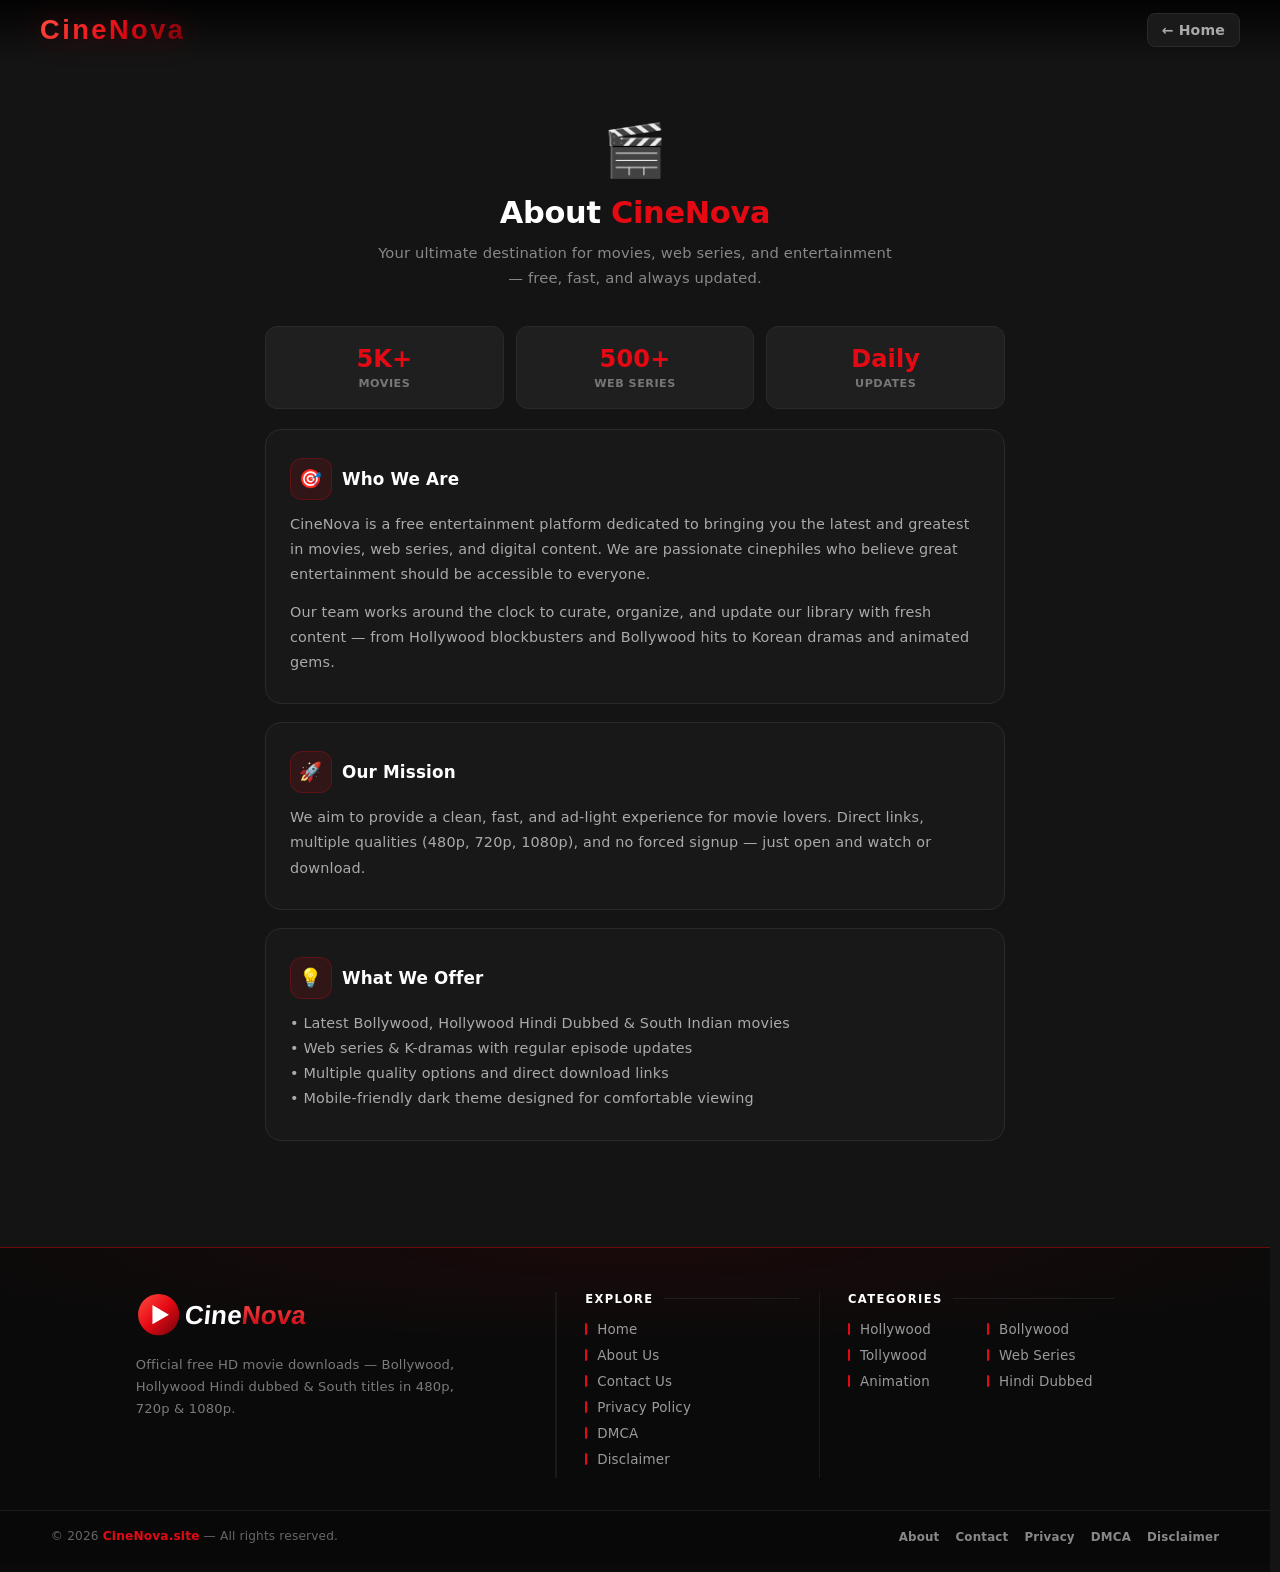
<file: p/about-us.html>
<!DOCTYPE html>
<html lang="en" dir="ltr">
<head>
  <meta charset="UTF-8">
  <meta name="viewport" content="width=device-width, initial-scale=1.0, viewport-fit=cover">
  <meta name="theme-color" content="#0a0a0a">
  <meta name="description" content="Official website CineNova.site – free HD movie & web series downloads in 480p, 720p & 1080p. About our mission: direct links, daily updates, no signup.">
  <meta name="keywords" content="cinenova.site, about cinenova, free movie download, HD movies">
  <meta property="og:type" content="website">
  <meta property="og:url" content="https://www.cinenova.site/p/about-us.html">
  <meta property="og:title" content="About Us | CineNova.site – Official Free HD Movie Downloads">
  <meta property="og:description" content="Official website CineNova.site – free HD movie & web series downloads in 480p, 720p & 1080p. About our mission: direct links, daily updates, no signup.">
  <meta property="og:image" content="https://i.ibb.co/YFLDLSzS/cinenova-icon-512.png">
  <meta name="twitter:card" content="summary_large_image">
  <meta name="twitter:title" content="About Us | CineNova.site – Official Free HD Movie Downloads">
  <meta name="twitter:description" content="Official website CineNova.site – free HD movie & web series downloads in 480p, 720p & 1080p. About our mission: direct links, daily updates, no signup.">
  <meta name="twitter:image" content="https://i.ibb.co/YFLDLSzS/cinenova-icon-512.png">
  <link rel="canonical" href="https://www.cinenova.site/p/about-us.html">
  <meta name="robots" content="index, follow">
  <title>About Us | CineNova.site – Official Free HD Movie Downloads</title>
  <link rel="icon" type="image/png" href="https://i.ibb.co/2Y8SwSfn/cinenova-icon-192.png">
  <link rel="apple-touch-icon" href="https://i.ibb.co/YFLDLSzS/cinenova-icon-512.png">
  <link rel="preconnect" href="https://fonts.googleapis.com" crossorigin>
  <link rel="preconnect" href="https://fonts.gstatic.com" crossorigin>
  <link href="https://fonts.googleapis.com/css2?family=Bebas+Neue&family=Outfit:wght@400;700;800&display=swap" rel="stylesheet">
  <link rel="stylesheet" href="/css/critical.css">
  <link rel="stylesheet" href="/css/main.css">
  <style>
    /* Static page layout */
    .cv-static-wrap{
      max-width:780px;margin:0 auto;padding:100px 20px 40px;
    }
    .cv-static-card{
      background:#181818;border:1px solid #2a2a2a;border-radius:16px;
      padding:28px 24px;margin-bottom:18px;
    }
    .cv-static-card h2{
      font-size:1.05rem;font-weight:800;color:#fff;margin-bottom:12px;
      display:flex;align-items:center;gap:10px;
    }
    .cv-static-card p{
      font-size:.9rem;color:#aaa;line-height:1.75;margin-bottom:12px;
    }
    .cv-static-card p:last-child{margin-bottom:0}
    .cv-static-hero{
      text-align:center;padding:20px 10px 36px;position:relative;
    }
    .cv-static-hero .icon{font-size:3.2rem;display:block;margin-bottom:14px}
    .cv-static-hero h1{
      font-size:1.9rem;font-weight:900;color:#fff;margin-bottom:10px;letter-spacing:-.3px;
    }
    .cv-static-hero h1 span{color:#e50914}
    .cv-static-hero p{
      font-size:.92rem;color:#888;line-height:1.7;max-width:520px;margin:0 auto;
    }
    .cv-stat-row{
      display:grid;grid-template-columns:repeat(3,1fr);gap:12px;margin-bottom:20px;
    }
    .cv-stat{
      background:#1f1f1f;border:1px solid #2a2a2a;border-radius:12px;
      padding:18px 10px;text-align:center;
    }
    .cv-stat .num{font-size:1.5rem;font-weight:900;color:#e50914;margin-bottom:4px}
    .cv-stat .lbl{font-size:.7rem;color:#777;font-weight:600;text-transform:uppercase;letter-spacing:.5px}
    .cv-icon-box{
      width:42px;height:42px;border-radius:12px;background:rgba(229,9,20,.12);
      border:1px solid rgba(229,9,20,.25);display:flex;align-items:center;
      justify-content:center;font-size:1.15rem;flex-shrink:0;
    }
    .cv-contact-btn{
      display:inline-flex;align-items:center;gap:8px;background:#e50914;color:#fff;
      font-weight:700;padding:12px 22px;border-radius:10px;text-decoration:none;
      font-size:.9rem;margin-top:8px;transition:filter .15s;
    }
    .cv-contact-btn:hover{filter:brightness(1.1)}
    @media(max-width:600px){
      .cv-static-wrap{padding:88px 14px 30px}
      .cv-static-card{padding:20px 16px}
      .cv-stat-row{gap:8px}
      .cv-static-hero h1{font-size:1.55rem}
    }
  </style>
</head>
<body>
  <!-- NAV -->
  <nav id="cv-nav">
    <a href="/" id="cv-logo">
      <span>CineNova</span>
    </a>
    <div style="display:flex;align-items:center;gap:10px">
      <a href="/" style="color:#aaa;font-size:.88rem;font-weight:600;padding:8px 14px;border:1px solid #2a2a2a;border-radius:8px;background:#1a1a1a">← Home</a>
    </div>
  </nav>

  <div class="cv-static-wrap">
    
<div class="cv-static-hero">
  <span class="icon">🎬</span>
  <h1>About <span>CineNova</span></h1>
  <p>Your ultimate destination for movies, web series, and entertainment — free, fast, and always updated.</p>
</div>

<div class="cv-stat-row">
  <div class="cv-stat"><div class="num">5K+</div><div class="lbl">Movies</div></div>
  <div class="cv-stat"><div class="num">500+</div><div class="lbl">Web Series</div></div>
  <div class="cv-stat"><div class="num">Daily</div><div class="lbl">Updates</div></div>
</div>

<div class="cv-static-card">
  <h2><span class="cv-icon-box">🎯</span> Who We Are</h2>
  <p>CineNova is a free entertainment platform dedicated to bringing you the latest and greatest in movies, web series, and digital content. We are passionate cinephiles who believe great entertainment should be accessible to everyone.</p>
  <p>Our team works around the clock to curate, organize, and update our library with fresh content — from Hollywood blockbusters and Bollywood hits to Korean dramas and animated gems.</p>
</div>

<div class="cv-static-card">
  <h2><span class="cv-icon-box">🚀</span> Our Mission</h2>
  <p>We aim to provide a clean, fast, and ad-light experience for movie lovers. Direct links, multiple qualities (480p, 720p, 1080p), and no forced signup — just open and watch or download.</p>
</div>

<div class="cv-static-card">
  <h2><span class="cv-icon-box">💡</span> What We Offer</h2>
  <p>• Latest Bollywood, Hollywood Hindi Dubbed & South Indian movies<br>
  • Web series & K-dramas with regular episode updates<br>
  • Multiple quality options and direct download links<br>
  • Mobile-friendly dark theme designed for comfortable viewing</p>
</div>

  </div>

  <!-- FOOTER (simplified consistent) -->
  <footer id="cv-footer">
    <div class="cvf-main" style="padding-top:36px">
      <div class="cvf-brand">
        <div class="cvf-logo-stack">
          <svg alt="CineNova" style="height:42px;width:auto;display:block;margin-bottom:10px" viewBox="0 0 300 70" xmlns="http://www.w3.org/2000/svg">
            <defs>
              <linearGradient id="cnCircFt" x1="0%" x2="100%" y1="0%" y2="100%"><stop offset="0%" stop-color="#ff4d40"/><stop offset="50%" stop-color="#e50914"/><stop offset="100%" stop-color="#6e0309"/></linearGradient>
              <linearGradient id="cnNovaFt" x1="0%" x2="0%" y1="0%" y2="100%"><stop offset="0%" stop-color="#ff4d4d"/><stop offset="100%" stop-color="#c40410"/></linearGradient>
            </defs>
            <circle cx="33" cy="33" fill="url(#cnCircFt)" r="30"/>
            <path d="M24 19 L24 47 L48 33 Z" fill="#fff"/>
            <g transform="skewX(-6)">
              <text fill="#fff" font-family="Arial,sans-serif" font-size="38" font-weight="700" x="75" y="46">Cine<tspan fill="url(#cnNovaFt)">Nova</tspan></text>
            </g>
          </svg>
        </div>
        <p class="cvf-desc">Official free HD movie downloads — Bollywood, Hollywood Hindi dubbed &amp; South titles in 480p, 720p &amp; 1080p.</p>
      </div>
      <div class="cvf-col cvf-col-border">
        <div class="cvf-col-head">Explore <div class="cvf-col-line"></div></div>
        <ul class="cvf-ul">
          <li><a href="/">Home</a></li>
          <li><a href="/p/about-us.html">About Us</a></li>
          <li><a href="/p/contact-us.html">Contact Us</a></li>
          <li><a href="/p/privacy-policy.html">Privacy Policy</a></li>
          <li><a href="/p/dmca.html">DMCA</a></li>
          <li><a href="/p/disclaimer.html">Disclaimer</a></li>
        </ul>
      </div>
      <div class="cvf-col cvf-col-border">
        <div class="cvf-col-head">Categories <div class="cvf-col-line"></div></div>
        <ul class="cvf-ul">
          <li><a href="/?cat=hollywood">Hollywood</a></li>
          <li><a href="/?cat=bollywood">Bollywood</a></li>
          <li><a href="/?cat=tollywood">Tollywood</a></li>
          <li><a href="/?cat=webseries">Web Series</a></li>
          <li><a href="/?cat=animation">Animation</a></li>
          <li><a href="/?cat=hindi_dubbed">Hindi Dubbed</a></li>
        </ul>
      </div>
    </div>
    <div class="cvf-ticket">
      <div class="cvf-copy">© <span id="cvf-year">2026</span> <a href="https://www.cinenova.site/">CineNova.site</a> — All rights reserved.</div>
      <nav class="cvf-legal" aria-label="Legal">
        <a href="/p/about-us.html">About</a>
        <a href="/p/contact-us.html">Contact</a>
        <a href="/p/privacy-policy.html">Privacy</a>
        <a href="/p/dmca.html">DMCA</a>
        <a href="/p/disclaimer.html">Disclaimer</a>
      </nav>
    </div>
  </footer>
  <script>document.getElementById('cvf-year').textContent=new Date().getFullYear();</script>
  <script>
  (function(){
    var nav=document.getElementById('cv-nav');
    if(!nav) return;
    window.addEventListener('scroll',function(){
      if(window.scrollY>40) nav.classList.add('scrolled');
      else nav.classList.remove('scrolled');
    },{passive:true});
  })();
  </script>
</body>
</html>
</file>
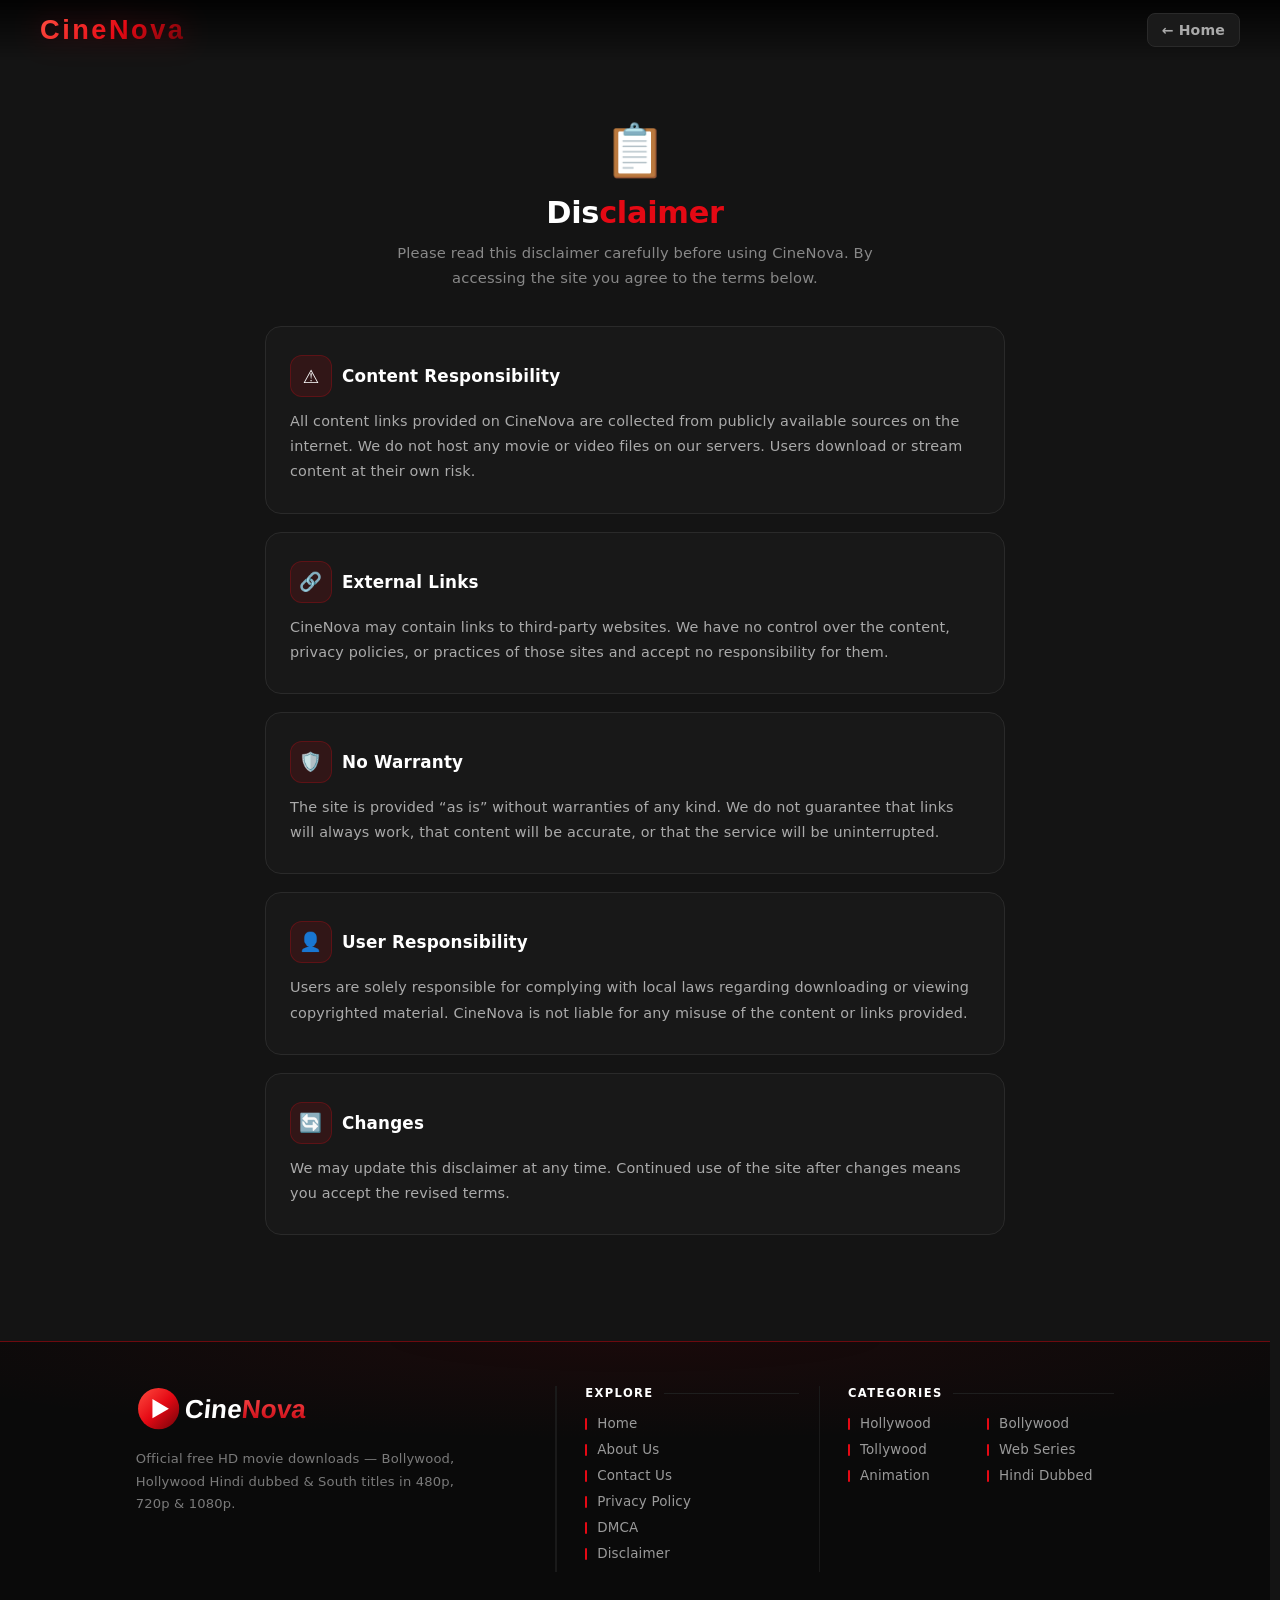
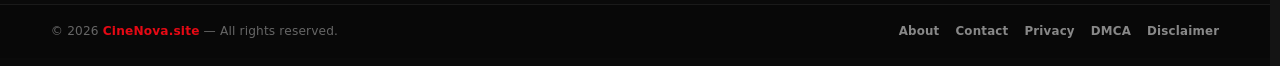
<file: p/disclaimer.html>
<!DOCTYPE html>
<html lang="en" dir="ltr">
<head>
  <meta charset="UTF-8">
  <meta name="viewport" content="width=device-width, initial-scale=1.0, viewport-fit=cover">
  <meta name="theme-color" content="#0a0a0a">
  <meta name="description" content="Disclaimer for CineNova.site – information about content, links and user responsibility.">
  <meta name="keywords" content="cinenova.site, disclaimer, free movie download">
  <meta property="og:type" content="website">
  <meta property="og:url" content="https://www.cinenova.site/p/disclaimer.html">
  <meta property="og:title" content="Disclaimer | CineNova.site – Official Free HD Movie Downloads">
  <meta property="og:description" content="Disclaimer for CineNova.site – information about content, links and user responsibility.">
  <meta property="og:image" content="https://i.ibb.co/YFLDLSzS/cinenova-icon-512.png">
  <meta name="twitter:card" content="summary_large_image">
  <meta name="twitter:title" content="Disclaimer | CineNova.site – Official Free HD Movie Downloads">
  <meta name="twitter:description" content="Disclaimer for CineNova.site – information about content, links and user responsibility.">
  <meta name="twitter:image" content="https://i.ibb.co/YFLDLSzS/cinenova-icon-512.png">
  <link rel="canonical" href="https://www.cinenova.site/p/disclaimer.html">
  <meta name="robots" content="index, follow">
  <title>Disclaimer | CineNova.site – Official Free HD Movie Downloads</title>
  <link rel="icon" type="image/png" href="https://i.ibb.co/2Y8SwSfn/cinenova-icon-192.png">
  <link rel="apple-touch-icon" href="https://i.ibb.co/YFLDLSzS/cinenova-icon-512.png">
  <link rel="preconnect" href="https://fonts.googleapis.com" crossorigin>
  <link rel="preconnect" href="https://fonts.gstatic.com" crossorigin>
  <link href="https://fonts.googleapis.com/css2?family=Bebas+Neue&family=Outfit:wght@400;700;800&display=swap" rel="stylesheet">
  <link rel="stylesheet" href="/css/critical.css">
  <link rel="stylesheet" href="/css/main.css">
  <style>
    /* Static page layout */
    .cv-static-wrap{
      max-width:780px;margin:0 auto;padding:100px 20px 40px;
    }
    .cv-static-card{
      background:#181818;border:1px solid #2a2a2a;border-radius:16px;
      padding:28px 24px;margin-bottom:18px;
    }
    .cv-static-card h2{
      font-size:1.05rem;font-weight:800;color:#fff;margin-bottom:12px;
      display:flex;align-items:center;gap:10px;
    }
    .cv-static-card p{
      font-size:.9rem;color:#aaa;line-height:1.75;margin-bottom:12px;
    }
    .cv-static-card p:last-child{margin-bottom:0}
    .cv-static-hero{
      text-align:center;padding:20px 10px 36px;position:relative;
    }
    .cv-static-hero .icon{font-size:3.2rem;display:block;margin-bottom:14px}
    .cv-static-hero h1{
      font-size:1.9rem;font-weight:900;color:#fff;margin-bottom:10px;letter-spacing:-.3px;
    }
    .cv-static-hero h1 span{color:#e50914}
    .cv-static-hero p{
      font-size:.92rem;color:#888;line-height:1.7;max-width:520px;margin:0 auto;
    }
    .cv-stat-row{
      display:grid;grid-template-columns:repeat(3,1fr);gap:12px;margin-bottom:20px;
    }
    .cv-stat{
      background:#1f1f1f;border:1px solid #2a2a2a;border-radius:12px;
      padding:18px 10px;text-align:center;
    }
    .cv-stat .num{font-size:1.5rem;font-weight:900;color:#e50914;margin-bottom:4px}
    .cv-stat .lbl{font-size:.7rem;color:#777;font-weight:600;text-transform:uppercase;letter-spacing:.5px}
    .cv-icon-box{
      width:42px;height:42px;border-radius:12px;background:rgba(229,9,20,.12);
      border:1px solid rgba(229,9,20,.25);display:flex;align-items:center;
      justify-content:center;font-size:1.15rem;flex-shrink:0;
    }
    .cv-contact-btn{
      display:inline-flex;align-items:center;gap:8px;background:#e50914;color:#fff;
      font-weight:700;padding:12px 22px;border-radius:10px;text-decoration:none;
      font-size:.9rem;margin-top:8px;transition:filter .15s;
    }
    .cv-contact-btn:hover{filter:brightness(1.1)}
    @media(max-width:600px){
      .cv-static-wrap{padding:88px 14px 30px}
      .cv-static-card{padding:20px 16px}
      .cv-stat-row{gap:8px}
      .cv-static-hero h1{font-size:1.55rem}
    }
  </style>
</head>
<body>
  <!-- NAV -->
  <nav id="cv-nav">
    <a href="/" id="cv-logo">
      <span>CineNova</span>
    </a>
    <div style="display:flex;align-items:center;gap:10px">
      <a href="/" style="color:#aaa;font-size:.88rem;font-weight:600;padding:8px 14px;border:1px solid #2a2a2a;border-radius:8px;background:#1a1a1a">← Home</a>
    </div>
  </nav>

  <div class="cv-static-wrap">
    
<div class="cv-static-hero">
  <span class="icon">📋</span>
  <h1>Dis<span>claimer</span></h1>
  <p>Please read this disclaimer carefully before using CineNova. By accessing the site you agree to the terms below.</p>
</div>

<div class="cv-static-card">
  <h2><span class="cv-icon-box">⚠️</span> Content Responsibility</h2>
  <p>All content links provided on CineNova are collected from publicly available sources on the internet. We do not host any movie or video files on our servers. Users download or stream content at their own risk.</p>
</div>

<div class="cv-static-card">
  <h2><span class="cv-icon-box">🔗</span> External Links</h2>
  <p>CineNova may contain links to third-party websites. We have no control over the content, privacy policies, or practices of those sites and accept no responsibility for them.</p>
</div>

<div class="cv-static-card">
  <h2><span class="cv-icon-box">🛡️</span> No Warranty</h2>
  <p>The site is provided “as is” without warranties of any kind. We do not guarantee that links will always work, that content will be accurate, or that the service will be uninterrupted.</p>
</div>

<div class="cv-static-card">
  <h2><span class="cv-icon-box">👤</span> User Responsibility</h2>
  <p>Users are solely responsible for complying with local laws regarding downloading or viewing copyrighted material. CineNova is not liable for any misuse of the content or links provided.</p>
</div>

<div class="cv-static-card">
  <h2><span class="cv-icon-box">🔄</span> Changes</h2>
  <p>We may update this disclaimer at any time. Continued use of the site after changes means you accept the revised terms.</p>
</div>

  </div>

  <!-- FOOTER (simplified consistent) -->
  <footer id="cv-footer">
    <div class="cvf-main" style="padding-top:36px">
      <div class="cvf-brand">
        <div class="cvf-logo-stack">
          <svg alt="CineNova" style="height:42px;width:auto;display:block;margin-bottom:10px" viewBox="0 0 300 70" xmlns="http://www.w3.org/2000/svg">
            <defs>
              <linearGradient id="cnCircFt" x1="0%" x2="100%" y1="0%" y2="100%"><stop offset="0%" stop-color="#ff4d40"/><stop offset="50%" stop-color="#e50914"/><stop offset="100%" stop-color="#6e0309"/></linearGradient>
              <linearGradient id="cnNovaFt" x1="0%" x2="0%" y1="0%" y2="100%"><stop offset="0%" stop-color="#ff4d4d"/><stop offset="100%" stop-color="#c40410"/></linearGradient>
            </defs>
            <circle cx="33" cy="33" fill="url(#cnCircFt)" r="30"/>
            <path d="M24 19 L24 47 L48 33 Z" fill="#fff"/>
            <g transform="skewX(-6)">
              <text fill="#fff" font-family="Arial,sans-serif" font-size="38" font-weight="700" x="75" y="46">Cine<tspan fill="url(#cnNovaFt)">Nova</tspan></text>
            </g>
          </svg>
        </div>
        <p class="cvf-desc">Official free HD movie downloads — Bollywood, Hollywood Hindi dubbed &amp; South titles in 480p, 720p &amp; 1080p.</p>
      </div>
      <div class="cvf-col cvf-col-border">
        <div class="cvf-col-head">Explore <div class="cvf-col-line"></div></div>
        <ul class="cvf-ul">
          <li><a href="/">Home</a></li>
          <li><a href="/p/about-us.html">About Us</a></li>
          <li><a href="/p/contact-us.html">Contact Us</a></li>
          <li><a href="/p/privacy-policy.html">Privacy Policy</a></li>
          <li><a href="/p/dmca.html">DMCA</a></li>
          <li><a href="/p/disclaimer.html">Disclaimer</a></li>
        </ul>
      </div>
      <div class="cvf-col cvf-col-border">
        <div class="cvf-col-head">Categories <div class="cvf-col-line"></div></div>
        <ul class="cvf-ul">
          <li><a href="/?cat=hollywood">Hollywood</a></li>
          <li><a href="/?cat=bollywood">Bollywood</a></li>
          <li><a href="/?cat=tollywood">Tollywood</a></li>
          <li><a href="/?cat=webseries">Web Series</a></li>
          <li><a href="/?cat=animation">Animation</a></li>
          <li><a href="/?cat=hindi_dubbed">Hindi Dubbed</a></li>
        </ul>
      </div>
    </div>
    <div class="cvf-ticket">
      <div class="cvf-copy">© <span id="cvf-year">2026</span> <a href="https://www.cinenova.site/">CineNova.site</a> — All rights reserved.</div>
      <nav class="cvf-legal" aria-label="Legal">
        <a href="/p/about-us.html">About</a>
        <a href="/p/contact-us.html">Contact</a>
        <a href="/p/privacy-policy.html">Privacy</a>
        <a href="/p/dmca.html">DMCA</a>
        <a href="/p/disclaimer.html">Disclaimer</a>
      </nav>
    </div>
  </footer>
  <script>document.getElementById('cvf-year').textContent=new Date().getFullYear();</script>
  <script>
  (function(){
    var nav=document.getElementById('cv-nav');
    if(!nav) return;
    window.addEventListener('scroll',function(){
      if(window.scrollY>40) nav.classList.add('scrolled');
      else nav.classList.remove('scrolled');
    },{passive:true});
  })();
  </script>
</body>
</html>
</file>
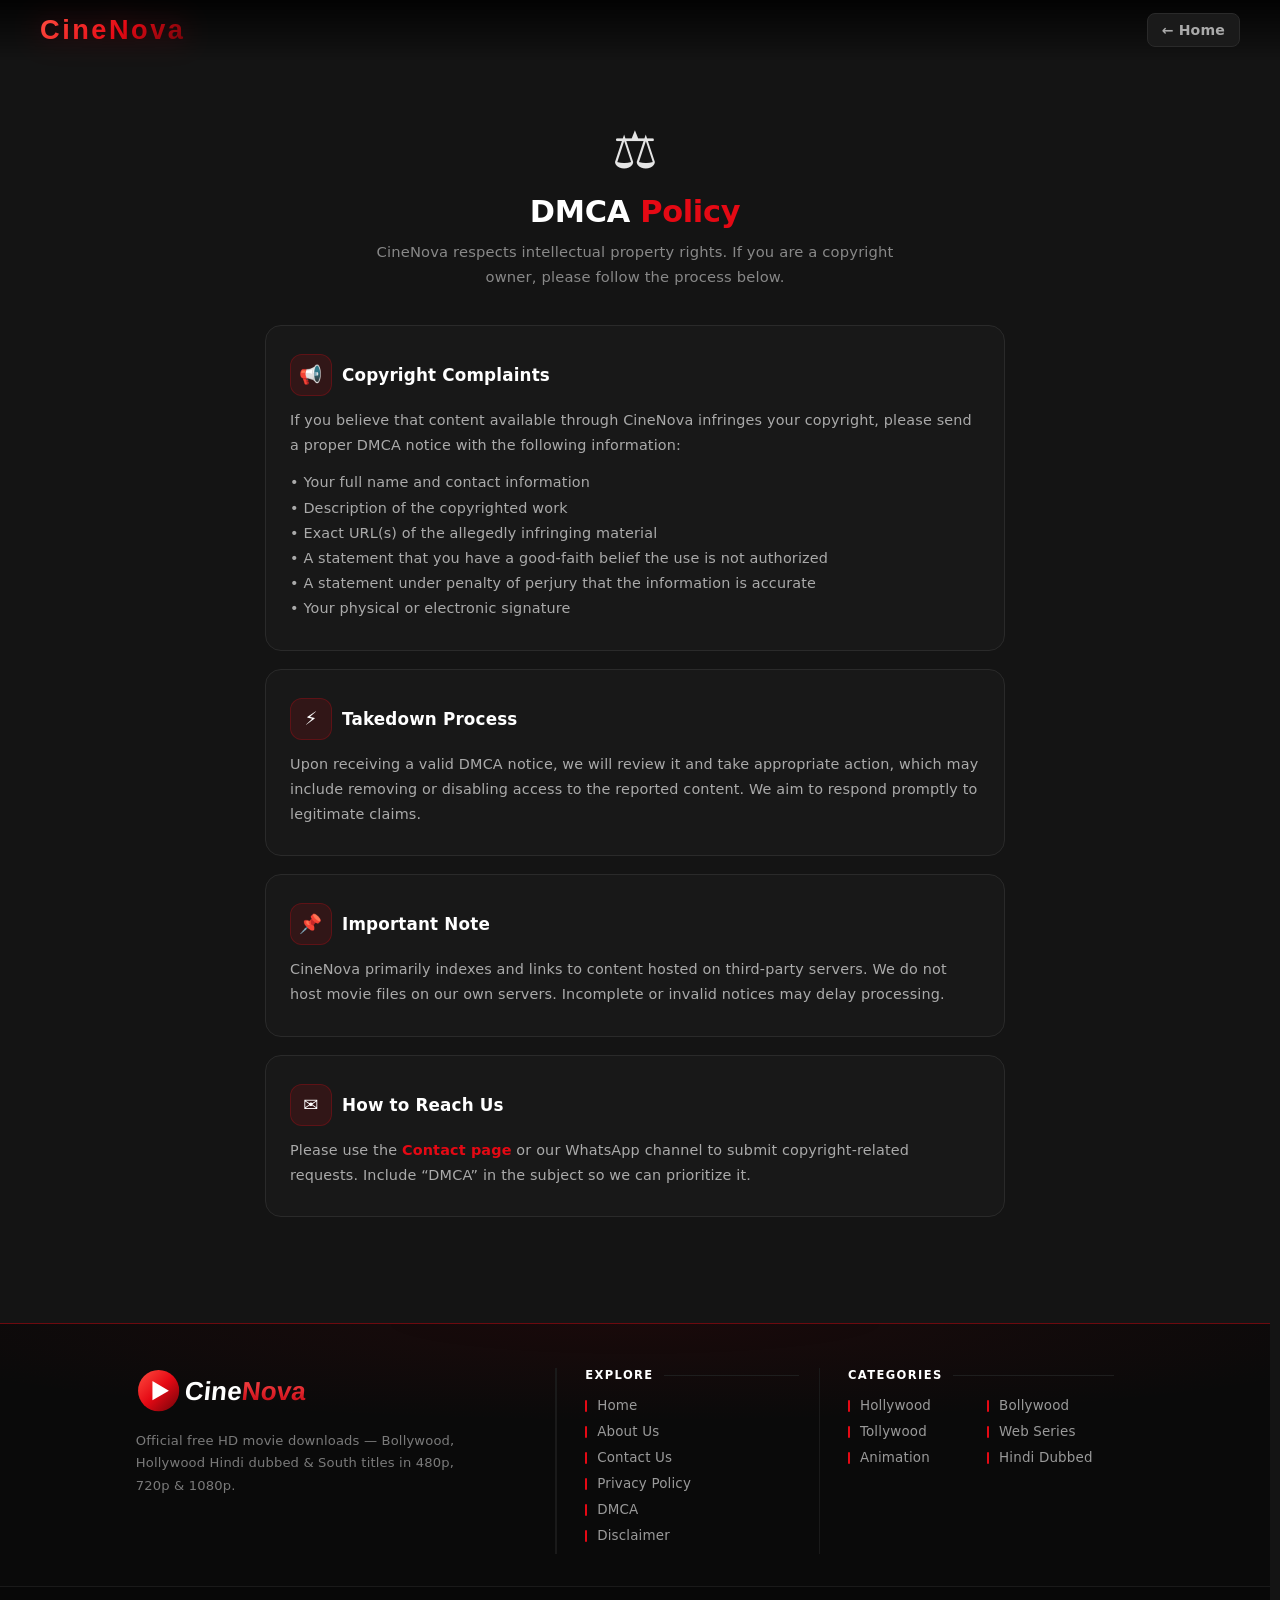
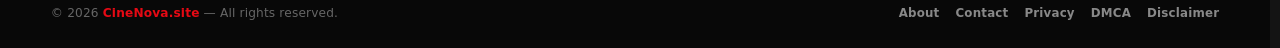
<file: p/dmca.html>
<!DOCTYPE html>
<html lang="en" dir="ltr">
<head>
  <meta charset="UTF-8">
  <meta name="viewport" content="width=device-width, initial-scale=1.0, viewport-fit=cover">
  <meta name="theme-color" content="#0a0a0a">
  <meta name="description" content="DMCA policy for CineNova.site – copyright complaint and takedown information. Contact us for legitimate claims.">
  <meta name="keywords" content="cinenova.site, dmca, copyright, free movie download">
  <meta property="og:type" content="website">
  <meta property="og:url" content="https://www.cinenova.site/p/dmca.html">
  <meta property="og:title" content="DMCA | CineNova.site – Official Free HD Movie Downloads">
  <meta property="og:description" content="DMCA policy for CineNova.site – copyright complaint and takedown information. Contact us for legitimate claims.">
  <meta property="og:image" content="https://i.ibb.co/YFLDLSzS/cinenova-icon-512.png">
  <meta name="twitter:card" content="summary_large_image">
  <meta name="twitter:title" content="DMCA | CineNova.site – Official Free HD Movie Downloads">
  <meta name="twitter:description" content="DMCA policy for CineNova.site – copyright complaint and takedown information. Contact us for legitimate claims.">
  <meta name="twitter:image" content="https://i.ibb.co/YFLDLSzS/cinenova-icon-512.png">
  <link rel="canonical" href="https://www.cinenova.site/p/dmca.html">
  <meta name="robots" content="index, follow">
  <title>DMCA | CineNova.site – Official Free HD Movie Downloads</title>
  <link rel="icon" type="image/png" href="https://i.ibb.co/2Y8SwSfn/cinenova-icon-192.png">
  <link rel="apple-touch-icon" href="https://i.ibb.co/YFLDLSzS/cinenova-icon-512.png">
  <link rel="preconnect" href="https://fonts.googleapis.com" crossorigin>
  <link rel="preconnect" href="https://fonts.gstatic.com" crossorigin>
  <link href="https://fonts.googleapis.com/css2?family=Bebas+Neue&family=Outfit:wght@400;700;800&display=swap" rel="stylesheet">
  <link rel="stylesheet" href="/css/critical.css">
  <link rel="stylesheet" href="/css/main.css">
  <style>
    /* Static page layout */
    .cv-static-wrap{
      max-width:780px;margin:0 auto;padding:100px 20px 40px;
    }
    .cv-static-card{
      background:#181818;border:1px solid #2a2a2a;border-radius:16px;
      padding:28px 24px;margin-bottom:18px;
    }
    .cv-static-card h2{
      font-size:1.05rem;font-weight:800;color:#fff;margin-bottom:12px;
      display:flex;align-items:center;gap:10px;
    }
    .cv-static-card p{
      font-size:.9rem;color:#aaa;line-height:1.75;margin-bottom:12px;
    }
    .cv-static-card p:last-child{margin-bottom:0}
    .cv-static-hero{
      text-align:center;padding:20px 10px 36px;position:relative;
    }
    .cv-static-hero .icon{font-size:3.2rem;display:block;margin-bottom:14px}
    .cv-static-hero h1{
      font-size:1.9rem;font-weight:900;color:#fff;margin-bottom:10px;letter-spacing:-.3px;
    }
    .cv-static-hero h1 span{color:#e50914}
    .cv-static-hero p{
      font-size:.92rem;color:#888;line-height:1.7;max-width:520px;margin:0 auto;
    }
    .cv-stat-row{
      display:grid;grid-template-columns:repeat(3,1fr);gap:12px;margin-bottom:20px;
    }
    .cv-stat{
      background:#1f1f1f;border:1px solid #2a2a2a;border-radius:12px;
      padding:18px 10px;text-align:center;
    }
    .cv-stat .num{font-size:1.5rem;font-weight:900;color:#e50914;margin-bottom:4px}
    .cv-stat .lbl{font-size:.7rem;color:#777;font-weight:600;text-transform:uppercase;letter-spacing:.5px}
    .cv-icon-box{
      width:42px;height:42px;border-radius:12px;background:rgba(229,9,20,.12);
      border:1px solid rgba(229,9,20,.25);display:flex;align-items:center;
      justify-content:center;font-size:1.15rem;flex-shrink:0;
    }
    .cv-contact-btn{
      display:inline-flex;align-items:center;gap:8px;background:#e50914;color:#fff;
      font-weight:700;padding:12px 22px;border-radius:10px;text-decoration:none;
      font-size:.9rem;margin-top:8px;transition:filter .15s;
    }
    .cv-contact-btn:hover{filter:brightness(1.1)}
    @media(max-width:600px){
      .cv-static-wrap{padding:88px 14px 30px}
      .cv-static-card{padding:20px 16px}
      .cv-stat-row{gap:8px}
      .cv-static-hero h1{font-size:1.55rem}
    }
  </style>
</head>
<body>
  <!-- NAV -->
  <nav id="cv-nav">
    <a href="/" id="cv-logo">
      <span>CineNova</span>
    </a>
    <div style="display:flex;align-items:center;gap:10px">
      <a href="/" style="color:#aaa;font-size:.88rem;font-weight:600;padding:8px 14px;border:1px solid #2a2a2a;border-radius:8px;background:#1a1a1a">← Home</a>
    </div>
  </nav>

  <div class="cv-static-wrap">
    
<div class="cv-static-hero">
  <span class="icon">⚖️</span>
  <h1>DMCA <span>Policy</span></h1>
  <p>CineNova respects intellectual property rights. If you are a copyright owner, please follow the process below.</p>
</div>

<div class="cv-static-card">
  <h2><span class="cv-icon-box">📢</span> Copyright Complaints</h2>
  <p>If you believe that content available through CineNova infringes your copyright, please send a proper DMCA notice with the following information:</p>
  <p>• Your full name and contact information<br>
  • Description of the copyrighted work<br>
  • Exact URL(s) of the allegedly infringing material<br>
  • A statement that you have a good-faith belief the use is not authorized<br>
  • A statement under penalty of perjury that the information is accurate<br>
  • Your physical or electronic signature</p>
</div>

<div class="cv-static-card">
  <h2><span class="cv-icon-box">⚡</span> Takedown Process</h2>
  <p>Upon receiving a valid DMCA notice, we will review it and take appropriate action, which may include removing or disabling access to the reported content. We aim to respond promptly to legitimate claims.</p>
</div>

<div class="cv-static-card">
  <h2><span class="cv-icon-box">📌</span> Important Note</h2>
  <p>CineNova primarily indexes and links to content hosted on third-party servers. We do not host movie files on our own servers. Incomplete or invalid notices may delay processing.</p>
</div>

<div class="cv-static-card">
  <h2><span class="cv-icon-box">✉️</span> How to Reach Us</h2>
  <p>Please use the <a href="/p/contact-us.html" style="color:#e50914;font-weight:700">Contact page</a> or our WhatsApp channel to submit copyright-related requests. Include “DMCA” in the subject so we can prioritize it.</p>
</div>

  </div>

  <!-- FOOTER (simplified consistent) -->
  <footer id="cv-footer">
    <div class="cvf-main" style="padding-top:36px">
      <div class="cvf-brand">
        <div class="cvf-logo-stack">
          <svg alt="CineNova" style="height:42px;width:auto;display:block;margin-bottom:10px" viewBox="0 0 300 70" xmlns="http://www.w3.org/2000/svg">
            <defs>
              <linearGradient id="cnCircFt" x1="0%" x2="100%" y1="0%" y2="100%"><stop offset="0%" stop-color="#ff4d40"/><stop offset="50%" stop-color="#e50914"/><stop offset="100%" stop-color="#6e0309"/></linearGradient>
              <linearGradient id="cnNovaFt" x1="0%" x2="0%" y1="0%" y2="100%"><stop offset="0%" stop-color="#ff4d4d"/><stop offset="100%" stop-color="#c40410"/></linearGradient>
            </defs>
            <circle cx="33" cy="33" fill="url(#cnCircFt)" r="30"/>
            <path d="M24 19 L24 47 L48 33 Z" fill="#fff"/>
            <g transform="skewX(-6)">
              <text fill="#fff" font-family="Arial,sans-serif" font-size="38" font-weight="700" x="75" y="46">Cine<tspan fill="url(#cnNovaFt)">Nova</tspan></text>
            </g>
          </svg>
        </div>
        <p class="cvf-desc">Official free HD movie downloads — Bollywood, Hollywood Hindi dubbed &amp; South titles in 480p, 720p &amp; 1080p.</p>
      </div>
      <div class="cvf-col cvf-col-border">
        <div class="cvf-col-head">Explore <div class="cvf-col-line"></div></div>
        <ul class="cvf-ul">
          <li><a href="/">Home</a></li>
          <li><a href="/p/about-us.html">About Us</a></li>
          <li><a href="/p/contact-us.html">Contact Us</a></li>
          <li><a href="/p/privacy-policy.html">Privacy Policy</a></li>
          <li><a href="/p/dmca.html">DMCA</a></li>
          <li><a href="/p/disclaimer.html">Disclaimer</a></li>
        </ul>
      </div>
      <div class="cvf-col cvf-col-border">
        <div class="cvf-col-head">Categories <div class="cvf-col-line"></div></div>
        <ul class="cvf-ul">
          <li><a href="/?cat=hollywood">Hollywood</a></li>
          <li><a href="/?cat=bollywood">Bollywood</a></li>
          <li><a href="/?cat=tollywood">Tollywood</a></li>
          <li><a href="/?cat=webseries">Web Series</a></li>
          <li><a href="/?cat=animation">Animation</a></li>
          <li><a href="/?cat=hindi_dubbed">Hindi Dubbed</a></li>
        </ul>
      </div>
    </div>
    <div class="cvf-ticket">
      <div class="cvf-copy">© <span id="cvf-year">2026</span> <a href="https://www.cinenova.site/">CineNova.site</a> — All rights reserved.</div>
      <nav class="cvf-legal" aria-label="Legal">
        <a href="/p/about-us.html">About</a>
        <a href="/p/contact-us.html">Contact</a>
        <a href="/p/privacy-policy.html">Privacy</a>
        <a href="/p/dmca.html">DMCA</a>
        <a href="/p/disclaimer.html">Disclaimer</a>
      </nav>
    </div>
  </footer>
  <script>document.getElementById('cvf-year').textContent=new Date().getFullYear();</script>
  <script>
  (function(){
    var nav=document.getElementById('cv-nav');
    if(!nav) return;
    window.addEventListener('scroll',function(){
      if(window.scrollY>40) nav.classList.add('scrolled');
      else nav.classList.remove('scrolled');
    },{passive:true});
  })();
  </script>
</body>
</html>
</file>
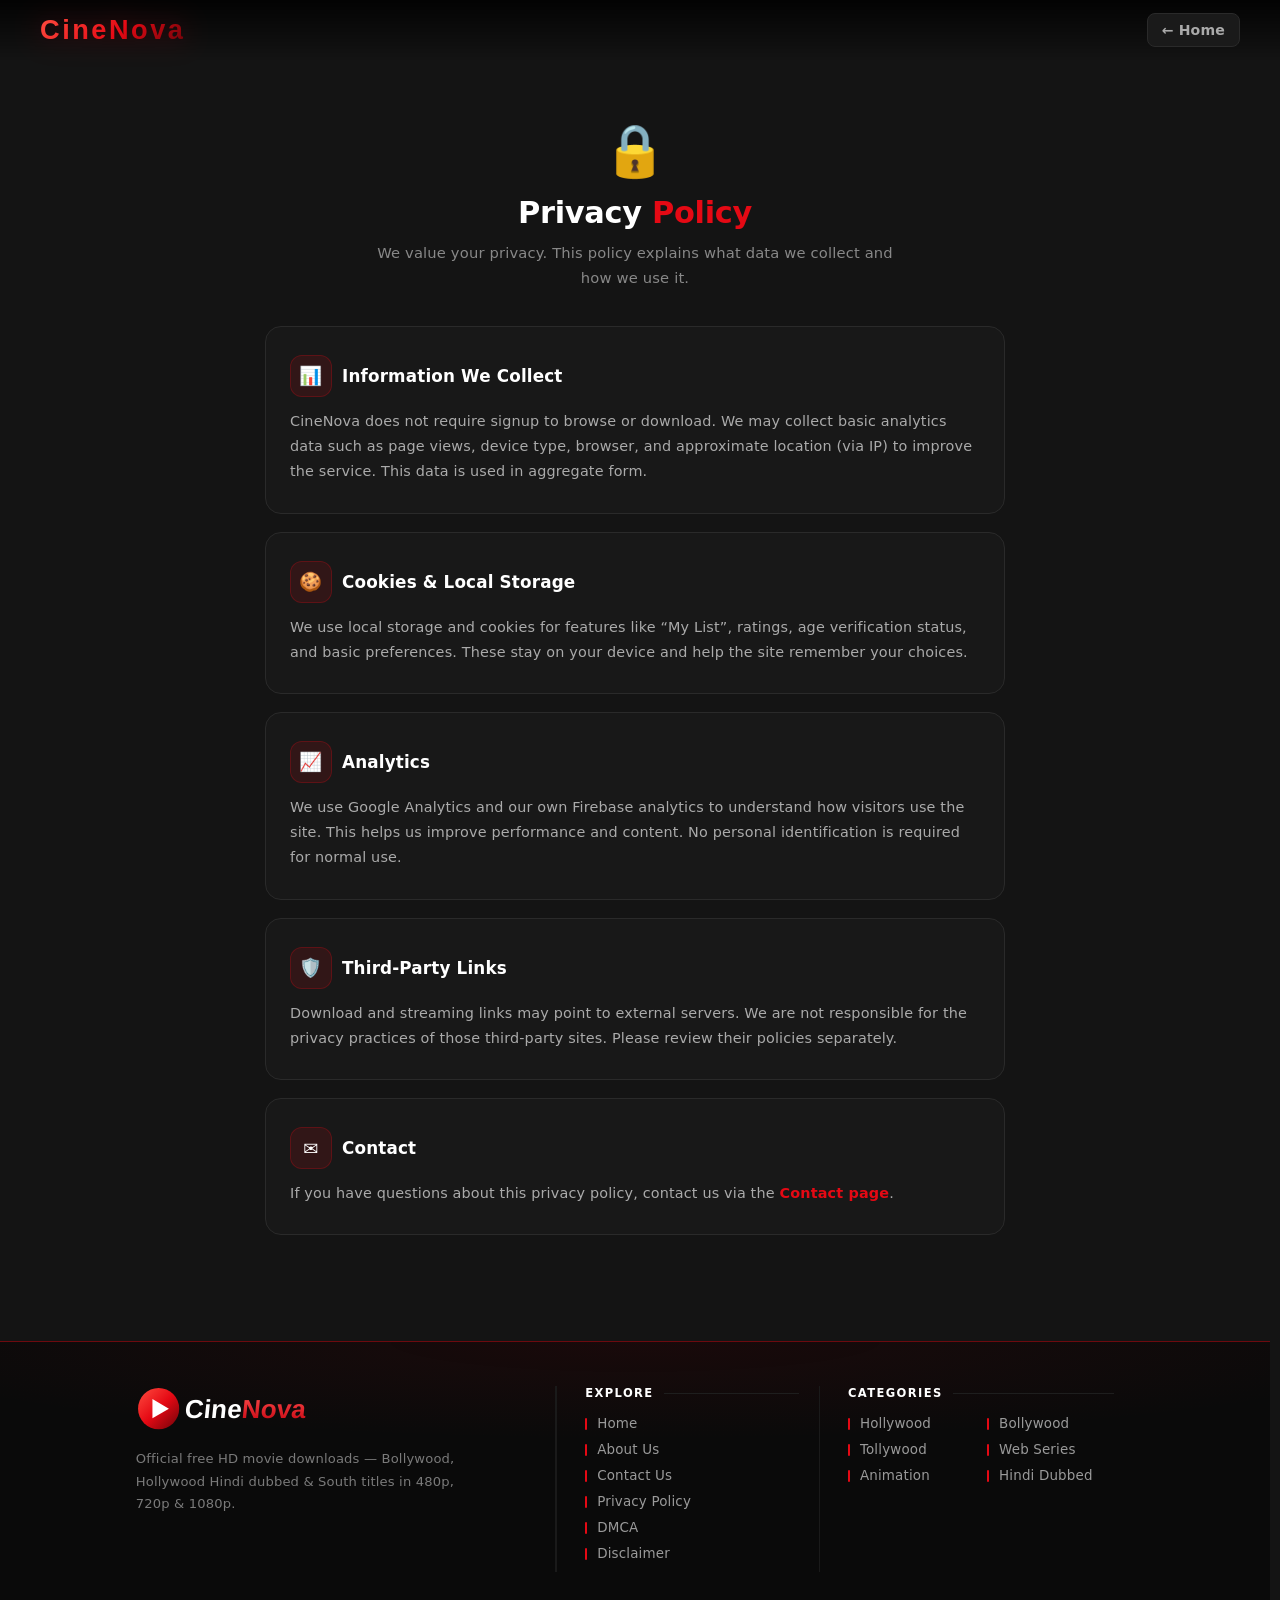
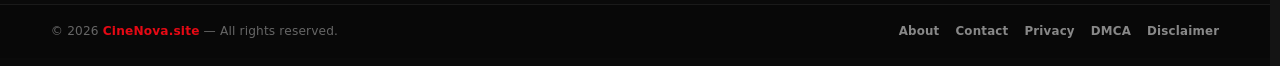
<file: p/privacy-policy.html>
<!DOCTYPE html>
<html lang="en" dir="ltr">
<head>
  <meta charset="UTF-8">
  <meta name="viewport" content="width=device-width, initial-scale=1.0, viewport-fit=cover">
  <meta name="theme-color" content="#0a0a0a">
  <meta name="description" content="Privacy Policy for CineNova.site – how we handle data, cookies and analytics. No signup required to download.">
  <meta name="keywords" content="cinenova.site, privacy policy, free movie download">
  <meta property="og:type" content="website">
  <meta property="og:url" content="https://www.cinenova.site/p/privacy-policy.html">
  <meta property="og:title" content="Privacy Policy | CineNova.site – Official Free HD Movie Downloads">
  <meta property="og:description" content="Privacy Policy for CineNova.site – how we handle data, cookies and analytics. No signup required to download.">
  <meta property="og:image" content="https://i.ibb.co/YFLDLSzS/cinenova-icon-512.png">
  <meta name="twitter:card" content="summary_large_image">
  <meta name="twitter:title" content="Privacy Policy | CineNova.site – Official Free HD Movie Downloads">
  <meta name="twitter:description" content="Privacy Policy for CineNova.site – how we handle data, cookies and analytics. No signup required to download.">
  <meta name="twitter:image" content="https://i.ibb.co/YFLDLSzS/cinenova-icon-512.png">
  <link rel="canonical" href="https://www.cinenova.site/p/privacy-policy.html">
  <meta name="robots" content="index, follow">
  <title>Privacy Policy | CineNova.site – Official Free HD Movie Downloads</title>
  <link rel="icon" type="image/png" href="https://i.ibb.co/2Y8SwSfn/cinenova-icon-192.png">
  <link rel="apple-touch-icon" href="https://i.ibb.co/YFLDLSzS/cinenova-icon-512.png">
  <link rel="preconnect" href="https://fonts.googleapis.com" crossorigin>
  <link rel="preconnect" href="https://fonts.gstatic.com" crossorigin>
  <link href="https://fonts.googleapis.com/css2?family=Bebas+Neue&family=Outfit:wght@400;700;800&display=swap" rel="stylesheet">
  <link rel="stylesheet" href="/css/critical.css">
  <link rel="stylesheet" href="/css/main.css">
  <style>
    /* Static page layout */
    .cv-static-wrap{
      max-width:780px;margin:0 auto;padding:100px 20px 40px;
    }
    .cv-static-card{
      background:#181818;border:1px solid #2a2a2a;border-radius:16px;
      padding:28px 24px;margin-bottom:18px;
    }
    .cv-static-card h2{
      font-size:1.05rem;font-weight:800;color:#fff;margin-bottom:12px;
      display:flex;align-items:center;gap:10px;
    }
    .cv-static-card p{
      font-size:.9rem;color:#aaa;line-height:1.75;margin-bottom:12px;
    }
    .cv-static-card p:last-child{margin-bottom:0}
    .cv-static-hero{
      text-align:center;padding:20px 10px 36px;position:relative;
    }
    .cv-static-hero .icon{font-size:3.2rem;display:block;margin-bottom:14px}
    .cv-static-hero h1{
      font-size:1.9rem;font-weight:900;color:#fff;margin-bottom:10px;letter-spacing:-.3px;
    }
    .cv-static-hero h1 span{color:#e50914}
    .cv-static-hero p{
      font-size:.92rem;color:#888;line-height:1.7;max-width:520px;margin:0 auto;
    }
    .cv-stat-row{
      display:grid;grid-template-columns:repeat(3,1fr);gap:12px;margin-bottom:20px;
    }
    .cv-stat{
      background:#1f1f1f;border:1px solid #2a2a2a;border-radius:12px;
      padding:18px 10px;text-align:center;
    }
    .cv-stat .num{font-size:1.5rem;font-weight:900;color:#e50914;margin-bottom:4px}
    .cv-stat .lbl{font-size:.7rem;color:#777;font-weight:600;text-transform:uppercase;letter-spacing:.5px}
    .cv-icon-box{
      width:42px;height:42px;border-radius:12px;background:rgba(229,9,20,.12);
      border:1px solid rgba(229,9,20,.25);display:flex;align-items:center;
      justify-content:center;font-size:1.15rem;flex-shrink:0;
    }
    .cv-contact-btn{
      display:inline-flex;align-items:center;gap:8px;background:#e50914;color:#fff;
      font-weight:700;padding:12px 22px;border-radius:10px;text-decoration:none;
      font-size:.9rem;margin-top:8px;transition:filter .15s;
    }
    .cv-contact-btn:hover{filter:brightness(1.1)}
    @media(max-width:600px){
      .cv-static-wrap{padding:88px 14px 30px}
      .cv-static-card{padding:20px 16px}
      .cv-stat-row{gap:8px}
      .cv-static-hero h1{font-size:1.55rem}
    }
  </style>
</head>
<body>
  <!-- NAV -->
  <nav id="cv-nav">
    <a href="/" id="cv-logo">
      <span>CineNova</span>
    </a>
    <div style="display:flex;align-items:center;gap:10px">
      <a href="/" style="color:#aaa;font-size:.88rem;font-weight:600;padding:8px 14px;border:1px solid #2a2a2a;border-radius:8px;background:#1a1a1a">← Home</a>
    </div>
  </nav>

  <div class="cv-static-wrap">
    
<div class="cv-static-hero">
  <span class="icon">🔒</span>
  <h1>Privacy <span>Policy</span></h1>
  <p>We value your privacy. This policy explains what data we collect and how we use it.</p>
</div>

<div class="cv-static-card">
  <h2><span class="cv-icon-box">📊</span> Information We Collect</h2>
  <p>CineNova does not require signup to browse or download. We may collect basic analytics data such as page views, device type, browser, and approximate location (via IP) to improve the service. This data is used in aggregate form.</p>
</div>

<div class="cv-static-card">
  <h2><span class="cv-icon-box">🍪</span> Cookies & Local Storage</h2>
  <p>We use local storage and cookies for features like “My List”, ratings, age verification status, and basic preferences. These stay on your device and help the site remember your choices.</p>
</div>

<div class="cv-static-card">
  <h2><span class="cv-icon-box">📈</span> Analytics</h2>
  <p>We use Google Analytics and our own Firebase analytics to understand how visitors use the site. This helps us improve performance and content. No personal identification is required for normal use.</p>
</div>

<div class="cv-static-card">
  <h2><span class="cv-icon-box">🛡️</span> Third-Party Links</h2>
  <p>Download and streaming links may point to external servers. We are not responsible for the privacy practices of those third-party sites. Please review their policies separately.</p>
</div>

<div class="cv-static-card">
  <h2><span class="cv-icon-box">✉️</span> Contact</h2>
  <p>If you have questions about this privacy policy, contact us via the <a href="/p/contact-us.html" style="color:#e50914;font-weight:700">Contact page</a>.</p>
</div>

  </div>

  <!-- FOOTER (simplified consistent) -->
  <footer id="cv-footer">
    <div class="cvf-main" style="padding-top:36px">
      <div class="cvf-brand">
        <div class="cvf-logo-stack">
          <svg alt="CineNova" style="height:42px;width:auto;display:block;margin-bottom:10px" viewBox="0 0 300 70" xmlns="http://www.w3.org/2000/svg">
            <defs>
              <linearGradient id="cnCircFt" x1="0%" x2="100%" y1="0%" y2="100%"><stop offset="0%" stop-color="#ff4d40"/><stop offset="50%" stop-color="#e50914"/><stop offset="100%" stop-color="#6e0309"/></linearGradient>
              <linearGradient id="cnNovaFt" x1="0%" x2="0%" y1="0%" y2="100%"><stop offset="0%" stop-color="#ff4d4d"/><stop offset="100%" stop-color="#c40410"/></linearGradient>
            </defs>
            <circle cx="33" cy="33" fill="url(#cnCircFt)" r="30"/>
            <path d="M24 19 L24 47 L48 33 Z" fill="#fff"/>
            <g transform="skewX(-6)">
              <text fill="#fff" font-family="Arial,sans-serif" font-size="38" font-weight="700" x="75" y="46">Cine<tspan fill="url(#cnNovaFt)">Nova</tspan></text>
            </g>
          </svg>
        </div>
        <p class="cvf-desc">Official free HD movie downloads — Bollywood, Hollywood Hindi dubbed &amp; South titles in 480p, 720p &amp; 1080p.</p>
      </div>
      <div class="cvf-col cvf-col-border">
        <div class="cvf-col-head">Explore <div class="cvf-col-line"></div></div>
        <ul class="cvf-ul">
          <li><a href="/">Home</a></li>
          <li><a href="/p/about-us.html">About Us</a></li>
          <li><a href="/p/contact-us.html">Contact Us</a></li>
          <li><a href="/p/privacy-policy.html">Privacy Policy</a></li>
          <li><a href="/p/dmca.html">DMCA</a></li>
          <li><a href="/p/disclaimer.html">Disclaimer</a></li>
        </ul>
      </div>
      <div class="cvf-col cvf-col-border">
        <div class="cvf-col-head">Categories <div class="cvf-col-line"></div></div>
        <ul class="cvf-ul">
          <li><a href="/?cat=hollywood">Hollywood</a></li>
          <li><a href="/?cat=bollywood">Bollywood</a></li>
          <li><a href="/?cat=tollywood">Tollywood</a></li>
          <li><a href="/?cat=webseries">Web Series</a></li>
          <li><a href="/?cat=animation">Animation</a></li>
          <li><a href="/?cat=hindi_dubbed">Hindi Dubbed</a></li>
        </ul>
      </div>
    </div>
    <div class="cvf-ticket">
      <div class="cvf-copy">© <span id="cvf-year">2026</span> <a href="https://www.cinenova.site/">CineNova.site</a> — All rights reserved.</div>
      <nav class="cvf-legal" aria-label="Legal">
        <a href="/p/about-us.html">About</a>
        <a href="/p/contact-us.html">Contact</a>
        <a href="/p/privacy-policy.html">Privacy</a>
        <a href="/p/dmca.html">DMCA</a>
        <a href="/p/disclaimer.html">Disclaimer</a>
      </nav>
    </div>
  </footer>
  <script>document.getElementById('cvf-year').textContent=new Date().getFullYear();</script>
  <script>
  (function(){
    var nav=document.getElementById('cv-nav');
    if(!nav) return;
    window.addEventListener('scroll',function(){
      if(window.scrollY>40) nav.classList.add('scrolled');
      else nav.classList.remove('scrolled');
    },{passive:true});
  })();
  </script>
</body>
</html>
</file>
<file: css/critical.css>
html{scroll-behavior:auto!important}
/* === cv-critical-boot + CWV mobile fix === */
html,body{background:#141414!important;color:#e5e5e5!important;margin:0;padding:0;}
#cv-cats,.cv-pill,#cv-years,.cv-year-pill,#cv-nav{
  background-color:rgba(20,20,20,.95);
  color:#aaa;
  border-color:rgba(255,255,255,.12);
}
.cv-pill,.cv-year-pill,.cv-cat-parent{
  background:rgba(255,255,255,.05)!important;
  color:#aaa!important;
  border:1px solid rgba(255,255,255,.12)!important;
  border-radius:20px;
}
.cv-pill.active,.cv-year-pill.active{
  background:#e50914!important;color:#fff!important;border-color:#e50914!important;
}
#cv-nav{background:linear-gradient(180deg,rgba(0,0,0,.85),transparent)!important;min-height:56px}

/* CLS: reserve banner space only when shown */
#cv-iab-banner{min-height:0}
#cv-ann-bar{min-height:0}

/* Grid + skeleton — first paint without waiting Firebase */
#cv-grid{
  display:grid!important;
  grid-template-columns:repeat(2,minmax(0,1fr))!important;
  gap:8px;
  min-height:0;
  align-items:start;
  padding:0 10px;
}
@media(min-width:700px){
  #cv-grid{grid-template-columns:repeat(5,minmax(0,1fr))!important}
}
.cv-skel{display:flex;flex-direction:column;gap:6px}
.cv-skel-img,.cv-card-img-wrap{
  aspect-ratio:2/3;
  width:100%;
  background:linear-gradient(90deg,#1a1a1a 25%,#252525 50%,#1a1a1a 75%);
  background-size:200% 100%;
  animation:cvSkel 1.2s ease-in-out infinite;
  border-radius:8px;
  display:block;
}
.cv-skel-bar{height:12px;border-radius:4px;background:#1f1f1f;width:90%}
.cv-skel-bar.short{width:55%;height:10px}
@keyframes cvSkel{0%{background-position:200% 0}100%{background-position:-200% 0}}
@media(prefers-reduced-motion:reduce){.cv-skel-img{animation:none}}

/* LCP area */
#cv-ns-hero,#cv-motd,#cv-week-slider{min-height:0}
#cv-featured-banner,.cv-featured-wrap{min-height:120px}

/* font swap already on google fonts link */
body.cv-booting #cv-grid .cv-skel{opacity:1}
body.cv-ready #cv-grid:has(.cv-card) .cv-skel{display:none}
body.cv-ready #cv-grid:not(:has(.cv-card)) .cv-skel{display:flex}

#cv-grid{min-height:min(70vh,560px)}
body.cv-ready #cv-grid:has(.cv-card){min-height:0}
body.cv-ready #cv-grid:not(:has(.cv-card)){min-height:min(70vh,560px)}

#cv-home-cta-wrap{padding:12px 14px}
</file>
<file: css/main.css>
/* === style === */
*{margin:0;padding:0;box-sizing:border-box;-webkit-tap-highlight-color:transparent}img{image-rendering:auto}:root{--red:#e50914;--red-hover:#f40612;--red-glow:rgba(229,9,20,0.3);--red-dim:rgba(229,9,20,0.1);--dark:#141414;--dark2:#181818;--card:#1f1f1f;--card2:#2a2a2a;--card3:#333;--border:#2a2a2a;--border2:#3a3a3a;--text:#e5e5e5;--text2:#b3b3b3;--grey:#757575;--nav-h:68px;--gold:#f5c518;--blue:#0071eb;--green:#46d369;--radius:4px;--radius-sm:4px;--shadow:0 4px 24px rgba(0,0,0,0.6);--shadow-red:0 4px 24px rgba(229,9,20,0.35)}html{overflow-x:hidden;width:100%;scroll-behavior:auto}@media (prefers-reduced-motion:reduce){html{scroll-behavior:auto}}body{background:#141414;color:var(--text);font-family:'Netflix Sans',Outfit,'Helvetica Neue',Helvetica,Arial,sans-serif;min-height:100vh;overflow-x:hidden;width:100%;max-width:100vw;-webkit-font-smoothing:antialiased}a{text-decoration:none;color:inherit}::-webkit-scrollbar{width:5px;height:5px}::-webkit-scrollbar-track{background:var(--dark)}::-webkit-scrollbar-thumb{background:var(--border2);border-radius:10px}::-webkit-scrollbar-thumb:hover{background:var(--red)}*{scrollbar-width:thin;scrollbar-color:var(--border2) var(--dark)}@media(prefers-reduced-motion:reduce){*,::after,::before{animation-duration:0s!important;animation-iteration-count:1!important;transition-duration:0s!important}}body{text-rendering:optimizeSpeed}.cv-btn,.cv-card,.cv-pill,a,button{touch-action:manipulation;-webkit-tap-highlight-color:transparent}@media(max-width:480px){#cv-modal-box{backdrop-filter:none!important;-webkit-backdrop-filter:none!important}#cv-trending-track,#cv-ts-track,.cv-trailers-track,.tmdb-track{transform:translateZ(0);backface-visibility:hidden}.cv-card{animation-duration:.2s!important}.cv-card:hover{transform:none;box-shadow:none;border-color:rgba(255,255,255,.04)}#cv-cats{backdrop-filter:blur(6px);-webkit-backdrop-filter:blur(6px)}#cv-bottom-nav{backdrop-filter:blur(10px)!important;-webkit-backdrop-filter:blur(10px)!important}#cv-trending-track,#cv-ts-track,#cv-upcoming-track,.cv-trailers-track,.tmdb-track{will-change:auto!important}.cv-tr-play{animation:none!important}.cv-trailers-live{animation:none!important}}@media(hover:none){.cv-card:active{transform:scale(.97);transition:transform .1s ease;border-color:rgba(229,9,20,.3)}}::selection{background:rgba(229,9,20,.3);color:#fff}#comment-holder,.blog-pager,.blog-posts,.comment-link,.comments,.date-header,.date-outer,.entry-content,.entry-header,.feed-links,.header-outer,.navbar,.post-author,.post-body,.post-footer,.post-header,.post-labels,.post-outer,.post-timestamp,.status-msg-wrap{display:none!important}#cv-nav{position:fixed;top:0;left:0;right:0;width:100%;height:var(--nav-h);background:linear-gradient(180deg,rgba(0,0,0,.85) 0,transparent 100%);display:flex;align-items:center;justify-content:space-between;padding:0 4%;z-index:1000;box-sizing:border-box;transition:background .3s ease,box-shadow .3s ease}#cv-nav.scrolled{background:rgba(10,10,10,.96);backdrop-filter:blur(8px);-webkit-backdrop-filter:blur(8px);box-shadow:0 1px 0 rgba(255,255,255,.05),0 4px 20px rgba(0,0,0,.6)}#cv-nav::after{display:none}#cv-logo{display:flex;align-items:center;gap:10px;text-decoration:none;flex-shrink:0}#cv-logo span{font-family:'Arial Black',Impact,Arial,sans-serif;font-size:1.7rem;letter-spacing:3px;font-weight:900;color:#e50914;text-shadow:none}#cv-search-wrap{display:flex;align-items:center;gap:8px;background:rgba(0,0,0,.7);border:1px solid #e5e5e5;border-radius:4px;padding:7px 14px;width:220px;max-width:calc(100vw - 260px);min-width:80px;flex-shrink:1;transition:all .2s ease}#cv-search-wrap:focus-within{background:rgba(20,20,20,.95);border-color:#fff}#cv-search-wrap input{background:0 0;border:none;outline:0;color:#e5e5e5;font-size:.88rem;width:100%;min-width:0;font-family:inherit}#cv-search-wrap input::placeholder{color:rgba(255,255,255,.45)}#cv-search-btn{display:none;align-items:center;justify-content:center;width:40px;height:40px;background:#1a1a1a;border:1px solid #2a2a2a;border-radius:8px;cursor:pointer;flex-shrink:0;font-size:1rem}#cv-search-overlay{display:none;position:fixed;top:var(--nav-h);left:0;right:0;background:rgba(10,10,10,.98);padding:12px 16px;z-index:999;border-bottom:1px solid #2a2a2a}#cv-search-overlay.open{display:block}#cv-search-overlay-wrap{display:flex;align-items:center;gap:10px;background:#1a1a1a;border:1px solid #2a2a2a;border-radius:10px;padding:10px 14px}#cv-search-overlay-wrap input{background:0 0;border:none;outline:0;color:#fff;font-size:1rem;width:100%;min-width:0}#cv-search-overlay-wrap input::placeholder{color:#7d7d7d}#cv-search-overlay-close{color:#888;cursor:pointer;font-size:.9rem;flex-shrink:0;white-space:nowrap}#cv-search-clear,#cv-search-mobile-clear{align-items:center;justify-content:center}@media(max-width:600px){#cv-search-wrap{display:none!important}#cv-search-btn{display:flex}}#cv-cats{margin-top:var(--nav-h);padding:10px 4%;display:flex;gap:6px;overflow-x:auto;overflow-y:hidden;background:rgba(20,20,20,.95);border-bottom:1px solid rgba(255,255,255,.05);scrollbar-width:none;position:sticky;top:var(--nav-h);z-index:900;width:100%;box-sizing:border-box;overscroll-behavior-x:contain;-webkit-overflow-scrolling:touch;backdrop-filter:blur(10px);-webkit-backdrop-filter:blur(10px)}#cv-cats::-webkit-scrollbar{display:none}.cv-pill{padding:7px 18px;border-radius:20px;font-size:.82rem;font-weight:600;cursor:pointer;white-space:nowrap;border:1px solid rgba(255,255,255,.12);background:rgba(255,255,255,.05);color:#aaa;transition:all .2s ease;flex-shrink:0;letter-spacing:.3px}.cv-pill:hover{background:rgba(255,255,255,.12);color:#fff;border-color:rgba(255,255,255,.3)}.cv-pill.active{background:#e50914;color:#fff;border-color:#e50914;font-weight:700;box-shadow:0 2px 12px rgba(229,9,20,.4)}.cv-pill-adult{margin-left:4px;background:rgba(255,255,255,.03);border:1px solid rgba(255,255,255,.1);color:#777}.cv-pill-adult:hover{background:rgba(255,255,255,.08);color:#999;border-color:rgba(255,255,255,.18)}.cv-pill-adult.active{background:linear-gradient(135deg,#3a0a0a,#1a0505);color:#ff6b6b;border-color:rgba(255,107,107,.4);box-shadow:0 2px 12px rgba(255,0,0,.15)}#cv-ns-hero{position:relative;width:100%;box-sizing:border-box;padding:64px 4% 50px;min-height:440px;display:flex;align-items:center;justify-content:center;background:radial-gradient(ellipse 1000px 550px at 50% 0,rgba(229,9,20,.1) 0,transparent 62%),linear-gradient(180deg,#0a0a0a 0,#111 70%,#141414 100%);overflow:hidden}#cv-ns-hero-title{position:absolute;top:20px;left:4%;z-index:3;font-size:1.15rem;font-weight:800;color:#fff;letter-spacing:.2px}#cv-ns-hero::before{content:'';position:absolute;inset:0;pointer-events:none;background-image:linear-gradient(rgba(255,255,255,.025) 1px,transparent 1px),linear-gradient(90deg,rgba(255,255,255,.025) 1px,transparent 1px);background-size:42px 42px;mask-image:radial-gradient(ellipse 800px 450px at 50% 30%,#000 0%,transparent 75%);-webkit-mask-image:radial-gradient(ellipse 800px 450px at 50% 30%,#000 0%,transparent 75%)}#cv-ns-stack{position:relative;z-index:2;width:280px;height:400px}.cv-ns-poster{display:block;color:inherit;text-decoration:none;position:absolute;top:0;left:0;width:100%;height:100%;border-radius:16px;overflow:hidden;background:#1a1a1a;box-shadow:0 24px 55px rgba(0,0,0,.6);border:1px solid rgba(255,255,255,.08);transition:transform .6s cubic-bezier(.25,.46,.45,.94),opacity .6s ease,filter .6s ease;cursor:pointer}.cv-ns-poster img{width:100%;height:100%;object-fit:cover;display:block}.cv-ns-poster.cv-ns-p0{transform:rotate(-10deg) translate(-78px,14px) scale(.88);opacity:.7;filter:brightness(.6);z-index:1}.cv-ns-poster.cv-ns-p1{transform:rotate(9deg) translate(72px,20px) scale(.88);opacity:.7;filter:brightness(.6);z-index:1}.cv-ns-poster.cv-ns-p2{transform:rotate(0) translate(0,-10px) scale(1);opacity:1;filter:brightness(1);z-index:2}.cv-ns-poster.cv-ns-p2::after{content:'';position:absolute;inset:0;background:linear-gradient(to top,rgba(0,0,0,.92) 0,rgba(0,0,0,.15) 45%,transparent 65%)}.cv-ns-p2-cap{position:absolute;left:0;right:0;bottom:0;padding:14px 14px 16px;z-index:3;font-size:.76rem;font-weight:800;line-height:1.35;color:#fff;text-shadow:0 2px 10px rgba(0,0,0,.8)}.cv-ns-poster.cv-ns-fading{opacity:0!important;transform:scale(.94)!important}.cv-ns-skel{position:absolute;inset:0;border-radius:16px;background:linear-gradient(90deg,#1a1a1a 25%,#242424 37%,#1a1a1a 63%);background-size:400% 100%;animation:cv-skel-shine 1.4s ease infinite}@keyframes cv-skel-shine{0%{background-position:100% 0}100%{background-position:-100% 0}}@media(max-width:900px){#cv-ns-hero{padding:56px 20px 40px;min-height:400px}#cv-ns-hero-title{font-size:1rem;top:18px;left:20px}#cv-ns-stack{width:230px;height:330px}.cv-ns-poster.cv-ns-p0{transform:rotate(-9deg) translate(-62px,12px) scale(.88)}.cv-ns-poster.cv-ns-p1{transform:rotate(8deg) translate(58px,16px) scale(.88)}}@media(max-width:480px){#cv-ns-hero{min-height:340px}#cv-ns-stack{width:190px;height:270px}.cv-ns-poster.cv-ns-p0{transform:rotate(-8deg) translate(-48px,8px) scale(.88)}.cv-ns-poster.cv-ns-p1{transform:rotate(7deg) translate(44px,12px) scale(.88)}.cv-ns-p2-cap{font-size:.68rem;padding:10px 10px 12px}}#cv-upcoming-wrap{position:absolute;inset:0;z-index:5;background:#000;overflow:hidden}#cv-upcoming-hero{position:relative;width:100%;height:100%;overflow:hidden;background:#000}#cv-upcoming-track{display:flex;height:100%;transition:transform .55s cubic-bezier(.25,.46,.45,.94);will-change:transform;transform:translateZ(0)}.cv-uh-slide{flex-shrink:0;width:100%;height:100%;position:relative;overflow:hidden;cursor:pointer}@media(max-width:600px){.cv-uh-slide{height:100%}}.cv-uh-bg{width:100%;height:100%;object-fit:cover;display:block;transition:transform 6s ease;transform:scale(1.08)}.cv-uh-slide.active .cv-uh-bg{transform:scale(1)}.cv-uh-overlay{position:absolute;inset:0;background:linear-gradient(to right,rgba(0,0,0,.85) 0,rgba(0,0,0,.4) 50%,rgba(0,0,0,0) 100%),linear-gradient(to top,rgba(0,0,0,.98) 0,rgba(0,0,0,.6) 35%,rgba(0,0,0,.1) 70%,rgba(0,0,0,0) 100%);pointer-events:none}.cv-uh-slide::after{content:'';position:absolute;bottom:0;left:0;right:0;height:3px;background:linear-gradient(to right,#e50914,#ff6b35,#e50914);background-size:200% 100%;animation:cv-shimmer-bar 2s linear infinite;z-index:4}@keyframes cv-shimmer-bar{0%{background-position:200% 0}100%{background-position:-200% 0}}@media(max-width:600px){.cv-uh-slide::after{animation:none!important;background:var(--red);opacity:.7}}.cv-uh-info{position:absolute;bottom:30px;left:0;right:0;padding:0 20px 0;z-index:3}.cv-uh-badge{display:inline-flex;align-items:center;gap:6px;background:rgba(229,9,20,.15);border:1px solid rgba(229,9,20,.6);color:#ff4d4d;font-size:.6rem;font-weight:800;letter-spacing:1.2px;text-transform:uppercase;padding:4px 10px;border-radius:20px;margin-bottom:10px;backdrop-filter:blur(6px);-webkit-backdrop-filter:blur(6px)}.cv-uh-badge::before{content:'';width:6px;height:6px;border-radius:50%;background:#e50914;box-shadow:0 0 6px #e50914;animation:cv-pulse-dot 1.5s ease-in-out infinite}@keyframes cv-pulse-dot{0%,100%{opacity:1;transform:scale(1)}50%{opacity:.5;transform:scale(.7)}}.cv-uh-title{font-size:1.55rem;font-weight:900;color:#fff;line-height:1.15;margin-bottom:8px;text-shadow:0 2px 20px rgba(0,0,0,.9),0 4px 40px rgba(0,0,0,.7);display:-webkit-box;-webkit-line-clamp:2;-webkit-box-orient:vertical;overflow:hidden;letter-spacing:-.3px}@media(max-width:500px){.cv-uh-title{font-size:1.2rem}}@media(min-width:900px){.cv-uh-title{font-size:2rem}}.cv-uh-meta{display:flex;align-items:center;gap:6px;flex-wrap:wrap;font-size:.75rem;color:rgba(255,255,255,.7);margin-bottom:14px}.cv-uh-meta-sep{opacity:.35;font-size:.6rem}.cv-uh-rating{color:#f5c518;font-weight:800;display:inline-flex;align-items:center;gap:3px}.cv-uh-btns{display:flex;gap:10px;align-items:center}.cv-uh-play{display:inline-flex;align-items:center;gap:8px;background:linear-gradient(135deg,#e50914,#ff2d2d);color:#fff;border:none;padding:10px 22px;border-radius:10px;font-size:.85rem;font-weight:800;cursor:pointer;transition:all .2s;letter-spacing:.3px;box-shadow:0 4px 20px rgba(229,9,20,.45)}.cv-uh-play:hover{background:linear-gradient(135deg,#ff2d2d,#e50914);transform:translateY(-1px);box-shadow:0 6px 25px rgba(229,9,20,.6)}.cv-uh-play:active{transform:translateY(0)}.cv-uh-play svg{width:14px;height:14px;fill:#fff}#cv-upcoming-dots{display:none}.cv-uh-dot{width:5px;height:5px;border-radius:50%;background:rgba(255,255,255,.25);cursor:pointer;transition:all .3s;border:none;padding:0}.cv-uh-dot.active{background:#e50914;width:22px;border-radius:3px;box-shadow:0 0 8px rgba(229,9,20,.6)}.cv-uh-arrow{position:absolute;top:50%;transform:translateY(-50%);background:rgba(0,0,0,.4);border:1px solid rgba(255,255,255,.15);color:#fff;border-radius:50%;width:36px;height:36px;display:flex;align-items:center;justify-content:center;cursor:pointer;z-index:5;font-size:1rem;transition:all .2s;backdrop-filter:blur(8px);-webkit-backdrop-filter:blur(8px)}.cv-uh-arrow:hover{background:rgba(229,9,20,.8);border-color:rgba(229,9,20,.5);transform:translateY(-50%) scale(1.1)}#cv-uh-prev{left:12px}#cv-uh-next{right:12px}@media(max-width:500px){.cv-uh-arrow{display:none}}#cv-upcoming-header{display:flex;align-items:center;justify-content:space-between;padding:14px 16px 6px}.cv-upcoming-label{display:flex;align-items:center;gap:8px}.cv-upcoming-label-icon{font-size:1rem}.cv-upcoming-label-title{font-size:1rem;font-weight:800;color:#e5e5e5}.cv-upcoming-label-sub{font-size:.68rem;color:#7d7d7d;margin-top:1px}.cv-uh-skel{width:100%;height:100%;background:linear-gradient(90deg,#111 25%,#1a1a1a 50%,#111 75%);background-size:200% 100%;animation:shimmer 1.5s infinite}@media(max-width:600px){.cv-uh-skel{height:100%}}#tmdb-slider-wrap{background:#0d0d0d;padding:0 0 14px;border-bottom:1px solid #1a1a1a;overflow:hidden}.tmdb-section{padding:14px 0 8px 16px;content-visibility:auto;contain-intrinsic-size:0 350px}.tmdb-section-header{display:flex;align-items:center;gap:8px;padding-right:16px;margin-bottom:10px}.tmdb-section-title{font-size:1.1rem;font-weight:700;color:#e5e5e5;letter-spacing:0;text-transform:none;font-family:inherit}.tmdb-section-badge{display:none}.tmdb-track-wrap{overflow:hidden;touch-action:pan-y}.tmdb-track{display:flex;gap:10px;transition:transform .35s cubic-bezier(.25,.46,.45,.94);will-change:transform;transform:translateZ(0)}.tmdb-skel{flex-shrink:0;width:120px;border-radius:10px;overflow:hidden;border:1px solid #1e1e1e}.tmdb-skel-img{width:100%;aspect-ratio:2/3;background:linear-gradient(90deg,#1a1a1a 25%,#222 50%,#1a1a1a 75%);background-size:200% 100%;animation:shimmer 1.5s infinite;contain:paint}.tmdb-skel-bar{height:10px;background:#1a1a1a;margin:6px 7px;border-radius:3px;animation:shimmer 1.5s infinite}@media(max-width:500px){.tmdb-skel{width:105px}}@media(min-width:700px){.tmdb-skel{width:140px}}#cv-trailers-wrap{background:linear-gradient(180deg,#0d0d0d 0,#0a0a0a 100%);padding:0 0 18px;border-bottom:1px solid #1a1a1a;overflow:hidden;position:relative;content-visibility:auto;contain-intrinsic-size:0 400px}#cv-trailers-wrap::before{content:'';position:absolute;inset:0;background:url("data:image/svg+xml,%3Csvg xmlns='http://www.w3.org/2000/svg' width='4' height='4'%3E%3Crect width='1' height='1' fill='%23ffffff08'/%3E%3C/svg%3E");pointer-events:none;z-index:0}.cv-trailers-header{display:flex;align-items:center;justify-content:space-between;padding:16px 16px 12px;position:relative;z-index:1}.cv-trailers-header-left{display:flex;align-items:center;gap:10px}.cv-trailers-icon{width:32px;height:32px;border-radius:8px;background:linear-gradient(135deg,#e50914,#b00710);display:flex;align-items:center;justify-content:center;font-size:1rem;box-shadow:0 2px 12px rgba(229,9,20,.4);flex-shrink:0}.cv-trailers-title{font-size:.88rem;font-weight:800;color:#fff;letter-spacing:.5px;text-transform:uppercase}.cv-trailers-sub{font-size:.68rem;color:#7d7d7d;margin-top:1px}.cv-trailers-live{background:linear-gradient(135deg,#e50914,#c0000f);color:#fff;font-size:.58rem;font-weight:800;padding:3px 8px;border-radius:20px;letter-spacing:1px;box-shadow:0 0 10px rgba(229,9,20,.5);animation:cv-pulse-live 2s infinite}@keyframes cv-pulse-live{0%,100%{box-shadow:0 0 8px rgba(229,9,20,.5)}50%{box-shadow:0 0 18px rgba(229,9,20,.9)}}.cv-trailers-count{font-size:.68rem;color:#6b6b6b;font-weight:600}.cv-trailers-track-wrap{overflow:hidden;padding-left:16px;position:relative;z-index:1;touch-action:pan-y}.cv-trailers-track{display:flex;gap:12px;transition:transform .35s cubic-bezier(.25,.46,.45,.94);will-change:transform;transform:translateZ(0)}.cv-tr-card{flex-shrink:0;width:120px;border-radius:10px;overflow:hidden;cursor:pointer;position:relative;border:1px solid #1e1e1e;background:var(--card);transition:transform .2s,box-shadow .2s,border-color .2s}.cv-tr-card:active{transform:scale(.95);box-shadow:0 2px 20px rgba(229,9,20,.4);border-color:var(--red)}@media(max-width:500px){.cv-tr-card{width:105px}}@media(min-width:700px){.cv-tr-card{width:140px}}.cv-tr-thumb-wrap{position:relative;width:100%;aspect-ratio:2/3;overflow:hidden;background:#1a1a1a}.cv-tr-thumb{width:100%;height:100%;object-fit:cover;display:block;transition:transform .3s}.cv-tr-card:active .cv-tr-thumb{transform:scale(1.05)}.cv-tr-overlay{position:absolute;inset:0;background:linear-gradient(0deg,rgba(0,0,0,.75) 0,transparent 50%)}.cv-tr-play{position:absolute;top:50%;left:50%;transform:translate(-50%,-50%);width:32px;height:32px;border-radius:50%;background:rgba(229,9,20,.92);display:flex;align-items:center;justify-content:center;box-shadow:0 0 0 5px rgba(229,9,20,.2),0 2px 14px rgba(229,9,20,.6);animation:cv-play-pulse 4s infinite}@keyframes cv-play-pulse{0%,100%{box-shadow:0 0 0 4px rgba(229,9,20,.2),0 2px 12px rgba(229,9,20,.5)}50%{box-shadow:0 0 0 7px rgba(229,9,20,.06),0 2px 16px rgba(229,9,20,.7)}}.cv-tr-card:active .cv-tr-play{transform:translate(-50%,-50%) scale(.85)}.cv-tr-play svg{width:12px;height:12px;margin-left:2px}.cv-tr-badge{position:absolute;top:5px;left:5px;background:var(--red);color:#fff;font-size:.5rem;font-weight:800;padding:2px 5px;border-radius:3px;letter-spacing:.5px}.cv-tr-lang{position:absolute;top:5px;right:5px;background:rgba(0,0,0,.8);color:#fff;font-size:.5rem;font-weight:700;padding:2px 5px;border-radius:3px}.cv-tr-rating{position:absolute;bottom:5px;right:5px;background:rgba(0,0,0,.85);color:#f5c518;font-size:.58rem;font-weight:700;padding:1px 5px;border-radius:3px}.cv-tr-info{padding:6px 8px 7px}.cv-tr-name{font-size:.72rem;font-weight:700;color:#fff;white-space:nowrap;overflow:hidden;text-overflow:ellipsis;line-height:1.3}.cv-tr-meta{display:flex;align-items:center;gap:4px;margin-top:2px}.cv-tr-year{font-size:.65rem;color:var(--grey)}.cv-tr-dot{font-size:.45rem;color:#6b6b6b}.cv-tr-hd{font-size:.52rem;font-weight:800;color:#1a8cff;border:1px solid rgba(26,140,255,.3);padding:1px 4px;border-radius:3px}.cv-tr-dots{display:flex;gap:5px;justify-content:center;margin-top:10px;padding-right:16px;position:relative;z-index:1}.cv-tr-dot-el{width:6px;height:6px;border-radius:50%;background:#2a2a2a;transition:all .3s;cursor:pointer}.cv-tr-dot-el.active{background:var(--red);width:18px;border-radius:3px}.cv-tr-skel{flex-shrink:0;width:120px;border-radius:10px;overflow:hidden;border:1px solid #1e1e1e}.cv-tr-skel-img{width:100%;aspect-ratio:2/3;background:linear-gradient(90deg,#1a1a1a 25%,#222 50%,#1a1a1a 75%);background-size:200% 100%;animation:shimmer 1.5s infinite;contain:paint}.cv-tr-skel-bar{height:10px;background:#1a1a1a;margin:6px 8px 4px;border-radius:3px;animation:shimmer 1.5s infinite}.cv-tr-skel-bar.short{width:50%;margin-top:0}@media(max-width:500px){.cv-tr-skel{width:105px}}@media(min-width:700px){.cv-tr-skel{width:140px}}
#cv-load-bar{position:fixed;left:50%;bottom:calc(var(--bottom-nav-h,0px) + 16px);transform:translateX(-50%) translateY(12px);z-index:980;display:flex;align-items:center;gap:10px;padding:11px 18px;border-radius:999px;background:rgba(18,18,18,.94);border:1px solid rgba(255,255,255,.1);box-shadow:0 8px 28px rgba(0,0,0,.55),0 0 0 1px rgba(229,9,20,.12);backdrop-filter:blur(12px);-webkit-backdrop-filter:blur(12px);opacity:0;visibility:hidden;pointer-events:none;transition:opacity .25s ease,transform .25s ease,visibility .25s;font-family:inherit}
#cv-load-bar.show{opacity:1;visibility:visible;transform:translateX(-50%) translateY(0)}
#cv-load-bar .cv-load-txt{font-size:.78rem;font-weight:650;color:#e8e8e8;letter-spacing:.2px;white-space:nowrap}
#cv-load-bar .cv-load-txt::after{content:'';display:inline-block;width:1.2em;text-align:left;animation:cv-load-dots 1.2s steps(4,end) infinite}
@keyframes cv-load-dots{0%{content:''}25%{content:'.'}50%{content:'..'}75%{content:'...'}}
#cv-load-bar .cv-load-spin{width:14px;height:14px;border-radius:50%;border:2px solid rgba(255,255,255,.15);border-top-color:#e50914;animation:cv-load-spin .7s linear infinite;flex-shrink:0}
@keyframes cv-load-spin{to{transform:rotate(360deg)}}
@media(max-width:480px){#cv-load-bar{bottom:calc(var(--bottom-nav-h,0px) + 12px);padding:10px 16px}#cv-load-bar .cv-load-txt{font-size:.74rem}}
#cv-pagination{display:flex;align-items:center;justify-content:center;gap:8px;padding:20px 16px 28px;flex-wrap:wrap}.cv-page-btn{min-width:40px;height:40px;padding:0 14px;border-radius:4px;border:1px solid #2a2a2a;background:#1f1f1f;color:#e5e5e5;font-size:.88rem;font-weight:700;cursor:pointer;display:flex;align-items:center;justify-content:center;gap:6px;transition:all .15s;font-family:inherit;white-space:nowrap}.cv-page-btn:hover:not(:disabled){background:#2a2a2a;border-color:#3a3a3a;color:#fff}.cv-page-btn.active{background:#e50914;border-color:#e50914;color:#fff;pointer-events:none}.cv-page-btn:disabled{opacity:.35;cursor:not-allowed}.cv-page-info{font-size:.8rem;color:#7d7d7d;white-space:nowrap;padding:0 4px}@media(max-width:400px){.cv-page-btn{min-width:36px;height:36px;padding:0 10px;font-size:.82rem}}#cv-grid{display:grid;grid-template-columns:repeat(auto-fill,minmax(155px,1fr));gap:14px;padding:16px;width:100%;box-sizing:border-box;overflow:visible;min-height:0;align-items:start}@keyframes cardFadeIn{from{opacity:0;transform:translateY(16px)}to{opacity:1;transform:translateY(0)}}@keyframes shimmer{0%{background-position:-200% 0}100%{background-position:200% 0}}.cv-card{display:block;color:inherit;text-decoration:none;background:#181818;box-shadow:none;border-radius:10px;overflow:hidden;cursor:pointer;position:relative;border:1px solid rgba(255,255,255,.04);animation:cardFadeIn .25s ease both;transition:transform .18s ease,box-shadow .18s ease,border-color .18s ease;contain:layout paint}.cv-card:first-child{animation-delay:30ms}.cv-card:nth-child(2){animation-delay:60ms}.cv-card:nth-child(3){animation-delay:90ms}.cv-card:nth-child(4){animation-delay:.12s}.cv-card:nth-child(n+5){animation-delay:0s;animation-duration:.18s}.cv-card:hover{transform:scale(1.05) translateY(-2px);box-shadow:0 0 0 1px rgba(229,9,20,.3),0 12px 30px rgba(0,0,0,.8),0 0 20px rgba(229,9,20,.1);border-color:rgba(229,9,20,.25);z-index:2;will-change:transform}.cv-card::before{display:none}.cv-card-img-wrap{position:relative;overflow:hidden;aspect-ratio:2/3;background:#1a1a1a}.cv-card-img-wrap::after{content:'\25B6';position:absolute;top:50%;left:50%;transform:translate(-50%,-50%) scale(0) rotate(-90deg);width:46px;height:46px;background:rgba(229,9,20,.92);border-radius:50%;display:flex;align-items:center;justify-content:center;font-size:1rem;color:#fff;transition:transform .3s cubic-bezier(.34,1.56,.64,1),opacity .3s;opacity:0;z-index:2;line-height:46px;text-align:center;padding-left:4px;box-shadow:0 4px 20px rgba(229,9,20,.5)}.cv-card:hover .cv-card-img-wrap::after{transform:translate(-50%,-50%) scale(1);opacity:1}.cv-card-img{width:100%;aspect-ratio:2/3;object-fit:cover;display:block;background:#1a1a1a;height:auto;transition:transform .3s ease,filter .25s ease}.cv-card:hover .cv-card-img{transform:scale(1.05);filter:brightness(.7)}.cv-card-info{padding:8px 8px 10px;position:relative;background:#181818}.cv-card:hover .cv-card-info{background:#181818}.cv-card-title{font-size:.78rem;font-weight:700;line-height:1.3;white-space:nowrap;overflow:hidden;text-overflow:ellipsis;color:#e5e5e5;transition:color .15s ease}.cv-card:hover .cv-card-title{color:#fff}.cv-card-meta{font-size:.7rem;color:#b3b3b3;margin-top:2px}.cv-card:hover .cv-card-meta{color:#b3b3b3}.cv-card-no-img{width:100%;aspect-ratio:2/3;background:linear-gradient(135deg,#1a1a1a,#222);display:flex;align-items:center;justify-content:center;font-size:2.5rem;transition:filter .3s}.cv-card:hover .cv-card-no-img{filter:brightness(1.3)}#cv-grid{contain:content;content-visibility:auto;contain-intrinsic-size:0 1200px;min-height:500px}.cv-card-img{image-rendering:auto;color-scheme:dark}.cv-badge{position:absolute;top:6px;right:6px;background:rgba(0,0,0,.8);color:#f5c518;font-size:.65rem;font-weight:700;padding:2px 6px;border-radius:4px;box-shadow:0 2px 8px rgba(0,0,0,.5);font-family:Outfit,sans-serif}.cv-ep-alert-badge{position:absolute;bottom:6px;left:6px;z-index:2;background:var(--red);color:#fff;font-size:.6rem;font-weight:800;letter-spacing:.3px;padding:3px 7px;border-radius:4px;box-shadow:0 2px 8px rgba(0,0,0,.5);font-family:Outfit,sans-serif;animation:cvEpAlertPulse 1.6s ease-in-out infinite}@keyframes cvEpAlertPulse{0%,100%{opacity:1}50%{opacity:.55}}.cv-ep-item.cv-ep-item-new{border:1px solid rgba(229,9,20,.5);background:rgba(229,9,20,.06)}.cv-ep-new-tag{background:var(--red);color:#fff;font-size:.6rem;font-weight:800;padding:2px 7px;border-radius:10px;margin-left:7px;white-space:nowrap;animation:cvEpAlertPulse 1.6s ease-in-out infinite}.cv-cat-badge{position:absolute;top:auto;bottom:8px;left:6px;font-size:.55rem;font-weight:800;padding:2px 5px;border-radius:4px;text-transform:uppercase;letter-spacing:.3px;max-width:55%;overflow:hidden;text-overflow:ellipsis;white-space:nowrap;height:auto;width:auto;background:rgba(229,9,20,.92);color:#fff}.cv-new{background:var(--red);color:#fff}.cv-skel{background:#1f1f1f;border-radius:4px;overflow:hidden;border:none}.cv-skel-img{width:100%;aspect-ratio:2/3;background:linear-gradient(90deg,#1f1f1f 25%,#2a2a2a 50%,#1f1f1f 75%);background-size:200% 100%;animation:shimmer 1.5s infinite;contain:paint}.cv-skel-bar{height:12px;background:#2a2a2a;margin:8px 8px;border-radius:2px;animation:shimmer 1.5s infinite}.cv-skel-bar.short{width:60%}.cv-empty{grid-column:1/-1;text-align:center;padding:60px 20px;color:var(--grey)}.cv-empty p:first-child{font-size:3rem;margin-bottom:12px}#cv-modal{display:flex;position:fixed;inset:0;background:rgba(0,0,0,.85);z-index:2000;align-items:flex-end;justify-content:center;padding:0;opacity:0;visibility:hidden;pointer-events:none;transition:opacity .22s ease,visibility .22s ease;will-change:opacity}#cv-modal.open{opacity:1;visibility:visible;pointer-events:all}#cv-modal-box{will-change:transform}#cv-modal.closing #cv-modal-box{animation:slidedown .22s cubic-bezier(.4,0,1,1) forwards}#cv-modal-box{background:#141414;border-radius:20px 20px 0 0;border-top:none;box-shadow:0 -8px 50px rgba(0,0,0,.9);width:100%;max-width:600px;max-height:92svh;overflow-y:auto;padding:0 0 30px;animation:slideup .28s cubic-bezier(.22,1,.36,1);scrollbar-width:thin;scrollbar-color:#333 transparent;transform:translateZ(0);-webkit-overflow-scrolling:touch;overscroll-behavior:contain;contain:layout paint style}#cv-modal.open #cv-modal-box{will-change:auto}#cv-modal.closing #cv-modal-box,#cv-modal:not(.open) #cv-modal-box{will-change:transform}#cv-modal-box::-webkit-scrollbar{width:4px}#cv-modal-box::-webkit-scrollbar-thumb{background:#2a2a2a;border-radius:2px}@keyframes slideup{from{transform:translateY(100%);opacity:0}to{transform:translateY(0);opacity:1}}@keyframes slidedown{from{transform:translateY(0);opacity:1}to{transform:translateY(100%);opacity:0}}#cv-modal-handle{width:40px;height:4px;background:#333;border-radius:2px;margin:12px auto 0;display:block;cursor:grab}#cv-modal-top-actions{position:sticky;top:10px;float:right;margin:10px 16px 0 0;display:flex;align-items:center;gap:8px;z-index:10}#cv-modal-close{background:rgba(20,20,20,.9);border:1px solid rgba(255,255,255,.1);color:#888;font-size:1rem;cursor:pointer;width:32px;height:32px;border-radius:50%;display:flex;align-items:center;justify-content:center;transition:all .2s;flex-shrink:0;backdrop-filter:blur(12px);-webkit-backdrop-filter:blur(12px)}#cv-modal-close:hover{background:var(--red);color:#fff;border-color:var(--red);box-shadow:0 0 16px rgba(229,9,20,.5)}#cv-modal-bookmark{background:rgba(20,20,20,.9);border:1px solid rgba(255,255,255,.1);color:#888;font-size:1rem;cursor:pointer;width:32px;height:32px;border-radius:50%;display:flex;align-items:center;justify-content:center;transition:all .2s;flex-shrink:0;backdrop-filter:blur(12px);-webkit-backdrop-filter:blur(12px)}#cv-modal-bookmark:hover{border-color:#facc15;color:#facc15}#cv-modal-bookmark.cv-bookmarked{background:#facc15;border-color:#facc15;color:#1a1a00}#cv-sync-banner{margin:0 16px 12px;padding:12px 14px;border-radius:12px;background:rgba(59,130,246,.08);border:1px solid rgba(59,130,246,.25);display:flex;align-items:center;gap:10px;font-size:.8rem}#cv-sync-banner.synced{background:rgba(34,197,94,.08);border-color:rgba(34,197,94,.25)}#cv-sync-banner-text{flex:1;color:#ccc;line-height:1.4}#cv-sync-banner-btn{flex-shrink:0;background:#3b82f6;color:#fff;font-size:.76rem;font-weight:700;padding:8px 14px;border-radius:8px;border:none;cursor:pointer;white-space:nowrap}#cv-sync-banner.synced #cv-sync-banner-btn{background:0 0;color:#888;text-decoration:underline;padding:4px}#cv-modal-img-wrap{position:relative;overflow:hidden;height:380px;width:100%;background:#0a0a0a}#cv-modal-img{width:100%;height:380px;object-fit:cover;object-position:center top;display:block;border-radius:0}#cv-modal-img-overlay{position:absolute;inset:0;background:linear-gradient(to bottom,transparent 30%,#141414 100%);pointer-events:none}#cv-modal-content{padding:0 18px}#cv-modal-title{font-size:1.3rem;font-weight:900;margin-bottom:10px;line-height:1.2;margin-top:-35px;position:relative;z-index:1;text-shadow:0 2px 12px rgba(0,0,0,.9)}#cv-modal-badges{display:flex;gap:6px;flex-wrap:wrap;margin-bottom:14px}.cv-mbadge{background:rgba(255,255,255,.06);border:1px solid rgba(255,255,255,.1);padding:5px 12px;border-radius:20px;font-size:.73rem;color:#ccc;display:flex;align-items:center;gap:4px;backdrop-filter:blur(4px);-webkit-backdrop-filter:blur(4px)}#cv-modal-desc{font-size:.85rem;color:#888;line-height:1.7;margin-bottom:18px;background:rgba(255,255,255,.03);border-radius:12px;padding:12px 14px;border:1px solid rgba(255,255,255,.06)}.cv-dl-btn{display:flex;align-items:center;justify-content:center;gap:8px;width:100%;padding:14px;margin-bottom:8px;background:linear-gradient(135deg,#e50914,#ff2020);color:#fff;border:none;border-radius:12px;font-size:.95rem;font-weight:700;cursor:pointer;text-align:center;transition:all .2s;letter-spacing:.5px;font-family:inherit;box-shadow:0 4px 20px rgba(229,9,20,.3)}.cv-dl-btn::before{display:none}.cv-dl-btn.secondary{background:rgba(255,255,255,.07);border:1px solid rgba(255,255,255,.1);box-shadow:none;color:#fff}.cv-dl-btn.secondary:hover{background:rgba(255,255,255,.12)}.cv-dl-btn:hover{background:linear-gradient(135deg,#ff2020,#e50914);transform:translateY(-1px);box-shadow:0 6px 24px rgba(229,9,20,.45)}#cv-episodes{margin-top:12px}.cv-ep-header{font-weight:700;margin-bottom:10px;font-size:.9rem;display:flex;align-items:center;gap:6px}.cv-ep-item{display:flex;align-items:center;justify-content:space-between;padding:12px 14px;background:rgba(255,255,255,.05);border:none;border-radius:4px;margin-bottom:4px;transition:background .15s}.cv-ep-item:hover{background:rgba(255,255,255,.1)}.cv-ep-title{font-size:.85rem;font-weight:600;color:#e5e5e5}.cv-ep-btn{background:#e50914;color:#fff;border:none;padding:6px 14px;border-radius:4px;font-size:.78rem;cursor:pointer;font-weight:700;transition:background .15s}.cv-ep-btn:hover{background:#f40612}.cv-section-title{font-size:1rem;font-weight:700;color:#e5e5e5;text-transform:none;letter-spacing:0;margin:18px 0 10px;display:flex;align-items:center;gap:6px}.cv-section-title::after{content:'';flex:1;height:1px;background:#2a2a2a}#cv-related-wrap{margin-top:6px;padding-bottom:8px}#cv-related-wrap .cv-section-title{margin-top:16px}.cv-cast-row{margin-top:2px}.cv-cast-track{display:flex;gap:14px;overflow-x:auto;overflow-y:hidden;scroll-snap-type:x proximity;-webkit-overflow-scrolling:touch;padding:2px 2px 8px;scrollbar-width:none}.cv-cast-track::-webkit-scrollbar{display:none}.cv-cast-card{flex-shrink:0;width:72px;text-align:center;scroll-snap-align:start}.cv-cast-photo-wrap{width:64px;height:64px;border-radius:50%;overflow:hidden;margin:0 auto 6px;border:1px solid #2a2a2a;background:#1a1a1a}.cv-cast-photo{width:100%;height:100%;object-fit:cover;display:block}.cv-cast-name{font-size:.72rem;font-weight:700;color:#e5e5e5;line-height:1.25;overflow:hidden;text-overflow:ellipsis;display:-webkit-box;-webkit-line-clamp:2;-webkit-box-orient:vertical}.cv-cast-role{font-size:.64rem;color:#888;margin-top:2px;overflow:hidden;text-overflow:ellipsis;white-space:nowrap}@media(min-width:700px){.cv-cast-card{width:84px}.cv-cast-photo-wrap{width:76px;height:76px}}.cv-related-grid{display:grid;grid-template-columns:repeat(3,1fr);gap:8px;margin-top:10px}@media(min-width:400px){.cv-related-grid{grid-template-columns:repeat(3,1fr)}}@media(min-width:600px){.cv-related-grid{grid-template-columns:repeat(5,1fr)}}.cv-rel-card{display:block;color:inherit;text-decoration:none;border-radius:8px;overflow:hidden;cursor:pointer;background:var(--card);border:1px solid #1e1e1e;transition:transform .2s,border-color .2s;position:relative}.cv-rel-card:active,.cv-rel-card:hover{transform:scale(1.04);border-color:var(--red)}.cv-rel-card img{width:100%;aspect-ratio:2/3;object-fit:cover;display:block;background:#1a1a1a}.cv-rel-card-no-img{width:100%;aspect-ratio:2/3;background:linear-gradient(135deg,#1a1a1a,#222);display:flex;align-items:center;justify-content:center;font-size:1.8rem}.cv-rel-info{padding:5px 6px 6px}.cv-rel-title{font-size:.68rem;font-weight:700;white-space:nowrap;overflow:hidden;text-overflow:ellipsis;color:#eee}.cv-rel-meta{font-size:.6rem;color:var(--grey);margin-top:1px}.cv-rel-badge{position:absolute;top:4px;right:4px;background:rgba(0,0,0,.8);color:#f5c518;font-size:.55rem;font-weight:700;padding:1px 4px;border-radius:3px}@media(min-width:769px){#cv-modal{align-items:center;justify-content:center;padding:0}#cv-modal.closing #cv-modal-box{animation:cvModalDesktopOut .22s cubic-bezier(.4,0,1,1) forwards}#cv-modal-box{border-radius:0;max-width:100%;width:100%;height:100vh;max-height:100vh;overflow-y:auto;border-top:none;animation:cvModalDesktopIn .22s cubic-bezier(.22,1,.36,1)}#cv-modal-img-wrap{height:420px}#cv-modal-img{height:420px}#cv-modal-content{max-width:900px;margin:0 auto;padding:0 32px}#cv-modal-top-actions{top:16px;margin-right:20px}#cv-modal-close{width:38px;height:38px;font-size:1.2rem}#cv-modal-bookmark{width:38px;height:38px;font-size:1.2rem}#cv-modal-handle{display:none}}@keyframes cvModalDesktopIn{from{opacity:0;transform:translateY(20px)}to{opacity:1;transform:translateY(0)}}@keyframes cvModalDesktopOut{from{opacity:1;transform:translateY(0)}to{opacity:0;transform:translateY(30px)}}#cv-dl-popup{display:flex;position:fixed;inset:0;background:rgba(0,0,0,.85);z-index:4000;align-items:flex-end;justify-content:center;opacity:0;visibility:hidden;pointer-events:none;transition:opacity .2s ease,visibility .2s ease}#cv-dl-popup.open{opacity:1;visibility:visible;pointer-events:all}#cv-dl-popup-box{background:linear-gradient(180deg,#1a1a1a,#111);border-radius:24px 24px 0 0;width:100%;max-width:500px;padding:0 0 30px;animation:slideup .25s cubic-bezier(.34,1.56,.64,1);border-top:1px solid rgba(255,255,255,.08);box-shadow:0 -8px 40px rgba(0,0,0,.9)}#cv-dl-popup-handle{width:40px;height:4px;background:#2a2a2a;border-radius:2px;margin:12px auto 10px;display:block}#cv-dl-popup-title{font-size:1rem;font-weight:800;text-align:center;padding:0 20px 14px;color:#fff;border-bottom:1px solid #1e1e1e;margin-bottom:14px}.cv-dl-quality-btn{display:flex;align-items:center;justify-content:space-between;margin:8px 16px;padding:14px 18px;background:rgba(255,255,255,.04);border:1px solid #2a2a2a;border-radius:12px;cursor:pointer;transition:all .2s;color:#fff;font-size:.9rem;font-weight:600}.cv-dl-quality-btn:active,.cv-dl-quality-btn:hover{background:rgba(229,9,20,.12);border-color:var(--red)}.cv-dl-quality-label{display:flex;align-items:center;gap:10px}.cv-dl-quality-badge{background:var(--red);color:#fff;font-size:.7rem;font-weight:800;padding:3px 8px;border-radius:5px;letter-spacing:.5px}.cv-dl-quality-size{font-size:.78rem;color:var(--grey)}.cv-dl-quality-row{margin:8px 16px;padding:12px 14px;background:rgba(255,255,255,.04);border:1px solid #2a2a2a;border-radius:12px;display:flex;flex-direction:column;gap:10px}.cv-dl-quality-row-head{display:flex;align-items:center;justify-content:space-between;gap:8px}.cv-dl-quality-actions{display:flex;gap:8px;width:100%}.cv-dl-action-btn{flex:1;display:flex;align-items:center;justify-content:center;gap:6px;padding:11px 10px;border-radius:10px;border:none;cursor:pointer;font-size:.82rem;font-weight:800;font-family:inherit;transition:all .18s}.cv-dl-action-watch{background:linear-gradient(135deg,#e50914,#ff2020);color:#fff;box-shadow:0 4px 14px rgba(229,9,20,.35)}.cv-dl-action-watch:hover{filter:brightness(1.08)}.cv-dl-action-download{background:rgba(255,255,255,.08);color:#eee;border:1px solid rgba(255,255,255,.14)!important}.cv-dl-action-download:hover{background:rgba(255,255,255,.14)}@media(max-width:400px){.cv-dl-action-btn{font-size:.76rem;padding:10px 8px}}#cv-dl-popup-cancel{display:block;width:calc(100% - 32px);margin:10px 16px 0;padding:13px;background:rgba(255,255,255,.05);border:1px solid #2a2a2a;border-radius:12px;color:#888;font-size:.9rem;font-weight:600;cursor:pointer}#cv-adult-gate{display:flex;position:fixed;inset:0;background:rgba(0,0,0,.92);z-index:5000;align-items:center;justify-content:center;padding:16px;opacity:0;visibility:hidden;pointer-events:none;transition:opacity .25s ease,visibility .25s ease;backdrop-filter:blur(6px);-webkit-backdrop-filter:blur(6px)}#cv-adult-gate.open{opacity:1;visibility:visible;pointer-events:all}#cv-adult-gate-box{position:relative;width:100%;max-width:400px;background:linear-gradient(160deg,#161010,#0d0808);border:1px solid rgba(255,80,80,.2);border-radius:20px;padding:32px 26px 24px;text-align:center;animation:cvAdultGateIn .25s cubic-bezier(.34,1.56,.64,1);box-shadow:0 20px 60px rgba(0,0,0,.7)}@keyframes cvAdultGateIn{from{opacity:0;transform:scale(.92) translateY(14px)}to{opacity:1;transform:scale(1) translateY(0)}}#cv-adult-gate-close{position:absolute;top:14px;right:14px;width:30px;height:30px;border-radius:50%;background:rgba(255,255,255,.06);border:none;color:#999;font-size:.85rem;cursor:pointer}#cv-adult-gate-close:hover{background:rgba(255,255,255,.12);color:#fff}#cv-adult-gate-icon{font-size:2.2rem;margin-bottom:10px}#cv-adult-gate-title{font-size:1.15rem;font-weight:800;color:#fff;margin-bottom:10px}#cv-adult-gate-desc{font-size:.85rem;color:#999;line-height:1.6;margin-bottom:20px}#cv-adult-gate-checkrow{display:flex;align-items:flex-start;gap:10px;text-align:left;margin-bottom:20px;padding:12px;background:rgba(255,255,255,.03);border:1px solid rgba(255,255,255,.08);border-radius:12px;cursor:pointer}#cv-adult-gate-checkrow input{margin-top:2px;flex-shrink:0;width:16px;height:16px;accent-color:#e50914;cursor:pointer}#cv-adult-gate-checkrow span{font-size:.78rem;color:#ccc;line-height:1.5}#cv-adult-gate-google-btn{display:flex;align-items:center;justify-content:center;gap:10px;width:100%;padding:13px;border-radius:12px;background:#fff;color:#222;border:none;font-size:.9rem;font-weight:700;cursor:pointer;transition:opacity .2s,transform .15s;opacity:.45;pointer-events:none}#cv-adult-gate-checkrow.checked+#cv-adult-gate-google-btn,#cv-adult-gate-google-btn.enabled{opacity:1;pointer-events:all}#cv-adult-gate-google-btn:active{transform:scale(.97)}#cv-adult-gate-google-btn.loading{opacity:.7;pointer-events:none}#cv-adult-gate-error{color:#ff6b6b;font-size:.78rem;margin-top:12px;min-height:1em}#cv-adult-gate-footer{font-size:.68rem;color:#7d7d7d;margin-top:16px;line-height:1.5}#cv-header-mylist-btn{display:flex;align-items:center;justify-content:center;width:40px;height:40px;background:#1a1a1a;border:1px solid #2a2a2a;border-radius:8px;cursor:pointer;flex-shrink:0;font-size:1rem}#cv-header-mylist-btn:hover{border-color:#3b82f6}#cv-adult-verified-badge{display:flex;align-items:center;gap:4px;height:40px;padding:0 12px;background:rgba(34,197,94,.1);border:1px solid rgba(34,197,94,.4);color:#4ade80;border-radius:8px;cursor:pointer;flex-shrink:0;font-size:.78rem;font-weight:700;white-space:nowrap;transition:all .18s;min-width:0}#cv-adult-verified-badge:hover{background:rgba(239,68,68,.12);border-color:rgba(239,68,68,.5);color:#f87171}.cv-verified-icon{flex-shrink:0}.cv-verified-label{overflow:hidden;text-overflow:ellipsis;white-space:nowrap}@media(max-width:540px){#cv-adult-verified-badge{padding:0 9px;font-size:.68rem}}@media(max-width:480px){#cv-nav-icons-wrap{gap:5px}#cv-adult-verified-badge{width:38px;height:38px;padding:0;justify-content:center;border-radius:50%}.cv-verified-label{display:none}}#cv-mylist-modal{display:flex;position:fixed;inset:0;background:rgba(0,0,0,.92);z-index:5000;align-items:center;justify-content:center;padding:16px;opacity:0;visibility:hidden;pointer-events:none;transition:opacity .25s ease,visibility .25s ease;backdrop-filter:blur(6px);-webkit-backdrop-filter:blur(6px)}#cv-mylist-modal.open{opacity:1;visibility:visible;pointer-events:all}#cv-mylist-modal-box{position:relative;width:100%;max-width:400px;background:linear-gradient(160deg,#10141a,#080a0d);border:1px solid rgba(59,130,246,.25);border-radius:20px;padding:32px 26px 24px;text-align:center;animation:cvAdultGateIn .25s cubic-bezier(.34,1.56,.64,1);box-shadow:0 20px 60px rgba(0,0,0,.7)}#cv-mylist-modal-close{position:absolute;top:14px;right:14px;width:30px;height:30px;border-radius:50%;background:rgba(255,255,255,.06);border:none;color:#999;font-size:.85rem;cursor:pointer}#cv-mylist-modal-close:hover{background:rgba(255,255,255,.12);color:#fff}#cv-mylist-modal-icon{font-size:2.2rem;margin-bottom:10px}#cv-mylist-modal-title{font-size:1.15rem;font-weight:800;color:#fff;margin-bottom:10px}#cv-mylist-modal-desc{font-size:.85rem;color:#999;line-height:1.6;margin-bottom:22px}#cv-mylist-modal-google-btn{width:100%;display:flex;align-items:center;justify-content:center;gap:10px;background:#fff;border:none;border-radius:10px;padding:13px;font-size:.88rem;font-weight:700;color:#1a1a1a;cursor:pointer}#cv-mylist-modal-google-btn.loading{opacity:.7;pointer-events:none}#cv-mylist-modal-error{color:#ff6b6b;font-size:.78rem;margin-top:12px;min-height:1em}#cv-mylist-modal-skip{margin-top:16px;font-size:.8rem;color:#3b82f6;cursor:pointer;font-weight:600}#cv-mylist-modal-skip:hover{text-decoration:underline}#cv-report-modal{display:flex;position:fixed;inset:0;background:rgba(0,0,0,.92);z-index:5000;align-items:center;justify-content:center;padding:16px;opacity:0;visibility:hidden;pointer-events:none;transition:opacity .25s ease,visibility .25s ease;backdrop-filter:blur(6px);-webkit-backdrop-filter:blur(6px)}#cv-report-modal.open{opacity:1;visibility:visible;pointer-events:all}#cv-report-modal-box{position:relative;width:100%;max-width:400px;background:linear-gradient(160deg,#1a1010,#0a0808);border:1px solid rgba(239,68,68,.25);border-radius:20px;padding:32px 26px 24px;text-align:center;animation:cvAdultGateIn .25s cubic-bezier(.34,1.56,.64,1);box-shadow:0 20px 60px rgba(0,0,0,.7)}#cv-report-modal-close{position:absolute;top:14px;right:14px;width:30px;height:30px;border-radius:50%;background:rgba(255,255,255,.06);border:none;color:#999;font-size:.85rem;cursor:pointer}#cv-report-modal-close:hover{background:rgba(255,255,255,.12);color:#fff}#cv-report-modal-icon{font-size:2.2rem;margin-bottom:10px}#cv-report-modal-title{font-size:1.15rem;font-weight:800;color:#fff;margin-bottom:10px}#cv-report-modal-desc{font-size:.85rem;color:#999;line-height:1.6;margin-bottom:22px}#cv-report-modal-reasons{display:flex;flex-direction:column;gap:10px}.cv-report-reason-btn{width:100%;text-align:left;display:flex;align-items:center;gap:10px;background:rgba(255,255,255,.05);border:1px solid #2a2a2a;border-radius:10px;padding:13px 14px;font-size:.85rem;font-weight:600;color:#e5e5e5;cursor:pointer;transition:all .18s;font-family:inherit}.cv-report-reason-btn:hover{background:rgba(239,68,68,.1);border-color:rgba(239,68,68,.3)}#cv-report-modal-success{font-size:.95rem;font-weight:700;color:#4ade80;padding:20px 0}#cv-player{display:none;position:fixed;inset:0;background:rgba(0,0,0,.93);z-index:3000;align-items:center;justify-content:center;padding:10px;backdrop-filter:blur(10px);-webkit-backdrop-filter:blur(10px)}#cv-player.open{display:flex;animation:playerFadeIn .2s ease-out}@keyframes playerFadeIn{from{opacity:0}to{opacity:1}}#cv-player-popup{position:relative;width:100%;max-width:920px;background:#000;border-radius:4px;border:none;box-shadow:0 20px 60px rgba(0,0,0,.9);overflow:hidden;animation:playerSlideUp .26s cubic-bezier(.22,1,.36,1);max-height:calc(100svh - 20px);display:flex;flex-direction:column;will-change:transform,opacity}@media (max-width:768px){#cv-player{backdrop-filter:blur(3px);-webkit-backdrop-filter:blur(3px)}}#cv-player-popup::before{content:'';position:absolute;top:0;left:0;right:0;height:2px;background:#e50914;z-index:3;pointer-events:none}@keyframes playerSlideUp{from{opacity:0;transform:translateY(20px) scale(.97)}to{opacity:1;transform:translateY(0) scale(1)}}#cv-player-header{display:flex;align-items:center;padding:10px 12px;gap:8px;flex-shrink:0;background:linear-gradient(180deg,#111 0,#0d0d0d 100%);border-bottom:1px solid rgba(255,255,255,.05)}#cv-player-title{font-size:.85rem;font-weight:700;color:#e8e8e8;white-space:nowrap;overflow:hidden;text-overflow:ellipsis;flex:1;letter-spacing:.1px}#cv-player-header-btns{display:flex;align-items:center;gap:6px;flex-shrink:0}#cv-player-fullscreen-btn{background:rgba(255,255,255,.05);border:1px solid rgba(255,255,255,.08);color:#666;cursor:pointer;width:30px;height:30px;border-radius:7px;display:flex;align-items:center;justify-content:center;transition:all .15s;font-size:.8rem}#cv-player-fullscreen-btn:hover{background:rgba(255,255,255,.1);color:#ccc}#cv-player-close{background:rgba(229,9,20,.13);border:1px solid rgba(229,9,20,.28);color:#e55;cursor:pointer;width:30px;height:30px;border-radius:7px;display:flex;align-items:center;justify-content:center;transition:all .15s;font-size:.95rem;font-weight:700}#cv-player-close:hover{background:#e50914;color:#fff;border-color:#e50914;box-shadow:0 0 14px rgba(229,9,20,.45)}#cv-player-video-wrap{position:relative;width:100%;aspect-ratio:16/9;background:#000;overflow:hidden}#cv-player-inner{position:absolute;inset:0}#cv-player-inner iframe,#cv-player-inner video{width:100%;height:100%;display:block;border:none;background:#000}#cv-player-inner .plyr{width:100%;height:100%;--plyr-color-main:#e50914;--plyr-video-background:#000;--plyr-font-family:'Outfit',sans-serif}#cv-player-inner .plyr--video{background:#000}#cv-player-inner .plyr__control--overlaid{background:#e50914;border-radius:50%}#cv-player-inner .plyr__control--overlaid:hover{background:#b0060f}#cv-player-inner .plyr--full-ui input[type=range]{color:#e50914}#cv-player-inner .plyr__menu__container .plyr__control[role=menuitemradio][aria-checked=true]::before{background:#e50914}#cv-player-loading{display:none;position:absolute;inset:0;background:#000;z-index:2;align-items:center;justify-content:center;flex-direction:column;gap:12px}#cv-player-loading.show{display:flex}#cv-player-loading-icon{position:relative;width:40px;height:40px}#cv-player-loading-icon::after,#cv-player-loading-icon::before{content:'';position:absolute;inset:0;border-radius:50%;border:2.5px solid transparent}#cv-player-loading-icon::before{border-top-color:#e50914;border-right-color:rgba(229,9,20,.35);animation:cvSpin .85s cubic-bezier(.5,.1,.5,.9) infinite}#cv-player-loading-icon::after{inset:7px;border-top-color:rgba(255,255,255,.5);animation:cvSpin .6s linear infinite reverse}@keyframes cvSpin{to{transform:rotate(360deg)}}#cv-player-loading span{font-size:.7rem;color:#6b6b6b;font-weight:700;letter-spacing:2px;text-transform:uppercase;animation:cvPulseText 1.4s ease-in-out infinite}@keyframes cvPulseText{0%,100%{opacity:.45}50%{opacity:1}}#cv-player-footer,#cv-player-quality-label,#cv-player-tip{display:none!important}@media(max-width:600px){#cv-player{padding:10px;align-items:center;justify-content:center}#cv-player-popup{border-radius:14px;max-height:calc(100svh - 20px);max-width:100%;animation:playerMobileCenter .22s cubic-bezier(.22,1,.36,1)}@keyframes playerMobileCenter{from{opacity:0;transform:scale(.95)}to{opacity:1;transform:scale(1)}}#cv-player-header{padding:9px 12px}#cv-player-title{font-size:.8rem}#cv-player-close,#cv-player-fullscreen-btn{width:32px;height:32px}}@media(min-width:900px){#cv-player-popup{max-width:960px}}@media(max-width:480px){#cv-grid{grid-template-columns:repeat(2, minmax(0, 1fr));gap:8px;padding:8px}.cv-card{border-radius:12px}.cv-card-img,.cv-card-no-img{aspect-ratio:2/3}.cv-card-info{padding:7px 8px}.cv-card-title{font-size:.78rem;font-weight:700}.cv-card-meta{font-size:.68rem}.cv-badge{font-size:.6rem;padding:2px 5px;top:5px;right:5px}.cv-cat-badge{font-size:.55rem;padding:2px 5px;top:auto;bottom:8px;left:5px;height:auto}.cv-skel-img{aspect-ratio:2/3}.cv-skel-bar{height:10px;margin:6px 8px}.cv-tr-card{width:110px}.tmdb-skel{width:110px}#cv-cats{padding:10px 12px;gap:6px}.cv-pill{padding:6px 14px;font-size:.78rem}}@media(min-width:481px) and (max-width:768px){#cv-grid{grid-template-columns:repeat(2, minmax(0, 1fr));gap:12px;padding:14px}.cv-tr-card{width:120px}.tmdb-skel{width:120px}}@media(min-width:769px){#cv-grid{grid-template-columns:repeat(auto-fill,minmax(180px,1fr));gap:16px;padding:20px}.cv-tr-card{width:140px}.tmdb-skel{width:140px}}@keyframes noticepulse{0%,100%{opacity:1}50%{opacity:.75}}#cv-iab-banner{display:none;align-items:center;gap:8px;position:relative;z-index:9999;background:linear-gradient(90deg,#e50914,#b5060f);color:#fff;padding:9px 12px;font-size:.78rem;box-shadow:0 2px 10px rgba(0,0,0,.4)}#cv-iab-text{flex:1;min-width:0;font-weight:600;line-height:1.3}#cv-iab-btn{flex-shrink:0;background:#fff;color:#b5060f;border:none;border-radius:6px;padding:7px 12px;font-size:.76rem;font-weight:800;cursor:pointer;white-space:nowrap}#cv-iab-close{flex-shrink:0;background:0 0;border:none;color:#fff;font-size:1rem;cursor:pointer;padding:2px 6px;opacity:.85}@media(min-width:600px){#cv-iab-text{font-size:.85rem}}#cv-ann-bar{display:none;width:100%;padding:10px 4%;align-items:center;justify-content:center;gap:12px;position:fixed;top:0;left:0;right:0;z-index:1001;min-height:52px;box-sizing:border-box;backdrop-filter:blur(8px);-webkit-backdrop-filter:blur(8px);border-bottom:1px solid rgba(255,255,255,.12);box-shadow:0 6px 28px rgba(0,0,0,.45),0 2px 8px rgba(0,0,0,.3);animation:cvAnnSlideDown .4s cubic-bezier(.16,1,.3,1)}@keyframes cvAnnSlideDown{from{transform:translateY(-100%);opacity:0}to{transform:translateY(0);opacity:1}}#cv-ann-bar.active{display:flex}#cv-ann-bar.type-info{background:linear-gradient(90deg,rgba(29,78,216,.97),rgba(37,99,235,.97));color:#e0f0ff}#cv-ann-bar.type-success{background:linear-gradient(90deg,rgba(22,163,74,.97),rgba(21,128,61,.97));color:#d1fae5}#cv-ann-bar.type-warning{background:linear-gradient(90deg,rgba(217,119,6,.97),rgba(180,83,9,.97));color:#fef3c7}#cv-ann-bar.type-error{background:linear-gradient(90deg,rgba(220,38,38,.97),rgba(185,28,28,.97));color:#fee2e2}#cv-ann-bar.type-new{background:linear-gradient(90deg,#5b21b6 0,#9333ea 35%,#e50914 75%,#c2000b 100%);color:#fff}#cv-ann-bar.type-new::before{content:'';position:absolute;inset:0;background:linear-gradient(90deg,transparent 0,rgba(255,255,255,.08) 40%,transparent 80%);background-size:200% 100%;animation:cvAnnShimmer 2.5s linear infinite;pointer-events:none}@keyframes cvAnnShimmer{0%{background-position:-200% center}100%{background-position:200% center}}#cv-ann-icon{font-size:1.15rem;flex-shrink:0;filter:drop-shadow(0 0 8px rgba(255,255,255,.5));animation:cvAnnIconBounce 2s ease-in-out infinite;position:relative;z-index:1}@keyframes cvAnnIconBounce{0%,100%{transform:scale(1)}50%{transform:scale(1.15)}}@media(max-width:480px){#cv-ann-bar.type-new::before{animation:none!important}#cv-ann-icon{animation:none!important}}.cv-ann-text{flex:1;min-width:0;display:flex;align-items:center;gap:6px;flex-wrap:wrap;position:relative;z-index:1}.cv-ann-title{font-size:.84rem;font-weight:900;letter-spacing:.3px}.cv-ann-msg{font-size:.78rem;font-weight:400;opacity:.85}.cv-ann-link{flex-shrink:0;color:inherit;font-size:.7rem;font-weight:900;letter-spacing:1px;text-transform:uppercase;padding:5px 13px;border-radius:20px;background:rgba(255,255,255,.2);border:1px solid rgba(255,255,255,.4);white-space:nowrap;text-decoration:none;transition:all .2s;position:relative;z-index:1}.cv-ann-link:hover{background:rgba(255,255,255,.32);transform:scale(1.03)}.cv-ann-close{cursor:pointer;font-size:.78rem;width:26px;height:26px;border-radius:50%;background:rgba(255,255,255,.12);border:1px solid rgba(255,255,255,.2);display:flex;align-items:center;justify-content:center;flex-shrink:0;transition:all .18s;position:relative;z-index:1}.cv-ann-close:hover{background:rgba(255,255,255,.28);border-color:rgba(255,255,255,.4)}.cv-ann-dot{display:none!important}#cv-newcontent-overlay{display:none;position:fixed;inset:0;z-index:9999;background:rgba(0,0,0,.88);backdrop-filter:blur(8px);-webkit-backdrop-filter:blur(8px);align-items:center;justify-content:center;padding:16px}#cv-newcontent-overlay.active{display:flex;animation:cvNcFadeIn .4s ease}@keyframes cvNcFadeIn{from{opacity:0}to{opacity:1}}#cv-newcontent-popup{position:relative;width:100%;max-width:360px;background:#0a0a0a;border-radius:22px;overflow:hidden;box-shadow:0 0 0 1px rgba(229,9,20,.35),0 40px 80px rgba(0,0,0,.95),0 0 80px rgba(229,9,20,.12);animation:cvNcSlideUp .5s cubic-bezier(.16,1,.3,1)}@keyframes cvNcSlideUp{from{transform:translateY(80px) scale(.9);opacity:0}to{transform:translateY(0) scale(1);opacity:1}}#cv-nc-backdrop{position:absolute;inset:0;z-index:0;background-size:cover;background-position:center top;filter:blur(32px) brightness(.18) saturate(1.8);transform:scale(1.15);pointer-events:none}#cv-nc-scanlines{position:absolute;inset:0;z-index:1;pointer-events:none;background:repeating-linear-gradient(0deg,transparent,transparent 3px,rgba(0,0,0,.06) 3px,rgba(0,0,0,.06) 4px)}#cv-nc-topbar{position:absolute;top:0;left:0;right:0;height:3px;z-index:20;background:linear-gradient(90deg,transparent 0,#e50914 30%,#f50 55%,#e50914 80%,transparent 100%);background-size:200% 100%;animation:cvNcTopBarScan 2.5s linear infinite;box-shadow:0 0 12px rgba(229,9,20,.9),0 0 28px rgba(229,9,20,.4)}@keyframes cvNcTopBarScan{0%{background-position:-200% center}100%{background-position:200% center}}.cv-nc-close{position:absolute;top:13px;right:13px;z-index:30;width:30px;height:30px;border-radius:50%;background:rgba(0,0,0,.75);border:1px solid rgba(255,255,255,.15);color:#bbb;font-size:.8rem;cursor:pointer;display:flex;align-items:center;justify-content:center;transition:all .2s;backdrop-filter:blur(8px);-webkit-backdrop-filter:blur(8px);line-height:1}.cv-nc-close:hover{background:rgba(229,9,20,.85);border-color:#e50914;color:#fff}#cv-nc-poster-section{position:relative;width:100%;height:210px;overflow:hidden;background:#111}.cv-nc-poster{width:100%;height:100%;object-fit:cover;object-position:center top;display:block;transition:transform 8s ease}#cv-newcontent-popup:hover .cv-nc-poster{transform:scale(1.04)}#cv-nc-poster-overlay{position:absolute;inset:0;background:linear-gradient(0deg,#0a0a0a 0,rgba(10,10,10,.6) 55%,rgba(0,0,0,.1) 100%),linear-gradient(90deg,rgba(0,0,0,.5) 0,transparent 50%)}#cv-nc-floating-badge{position:absolute;top:12px;left:12px;z-index:10;display:inline-flex;align-items:center;gap:7px;background:linear-gradient(135deg,rgba(229,9,20,.97),rgba(180,5,12,.97));color:#fff;font-size:.58rem;font-weight:900;letter-spacing:2.5px;text-transform:uppercase;padding:5px 12px 5px 9px;border-radius:5px;box-shadow:0 0 18px rgba(229,9,20,.8),0 2px 12px rgba(0,0,0,.5);animation:cvNcBadgePulse 2.2s ease-in-out infinite}@keyframes cvNcBadgePulse{0%,100%{box-shadow:0 0 18px rgba(229,9,20,.8),0 2px 12px rgba(0,0,0,.5)}50%{box-shadow:0 0 30px #e50914,0 0 0 5px rgba(229,9,20,.12),0 2px 12px rgba(0,0,0,.5)}}.cv-nc-badge-dot{width:7px;height:7px;border-radius:50%;background:#fff;flex-shrink:0;animation:cvNcDotBlink 1.1s ease-in-out infinite}@keyframes cvNcDotBlink{0%,100%{opacity:1}50%{opacity:.2}}@media(max-width:480px){.cv-nc-top-bar::after{animation:none!important}.cv-nc-badge{animation:none!important}.cv-nc-dot{animation:none!important}}#cv-nc-stars{position:absolute;bottom:54px;left:16px;z-index:10;display:flex;gap:2px}.cv-nc-star{color:#f5c518;font-size:.72rem;animation:cvNcStarIn .35s ease both;text-shadow:0 0 8px rgba(245,197,24,.6)}.cv-nc-star:first-child{animation-delay:.15s}.cv-nc-star:nth-child(2){animation-delay:.25s}.cv-nc-star:nth-child(3){animation-delay:.35s}.cv-nc-star:nth-child(4){animation-delay:.45s}.cv-nc-star:nth-child(5){animation-delay:.55s}@keyframes cvNcStarIn{from{opacity:0;transform:scale(0) rotate(-45deg)}to{opacity:1;transform:scale(1) rotate(0)}}#cv-nc-bottom{position:relative;z-index:5;padding:10px 18px 20px}#cv-nc-cat-wrap{margin-bottom:8px}#cv-nc-cat{display:inline-block;font-size:.58rem;font-weight:900;letter-spacing:2.5px;text-transform:uppercase;color:#e50914;padding:3px 9px;border:1px solid rgba(229,9,20,.5);border-radius:3px;background:rgba(229,9,20,.1)}#cv-nc-title{font-family:'Bebas Neue',Impact,Arial,sans-serif;font-size:2rem;font-weight:400;color:#fff;line-height:1;margin-bottom:9px;letter-spacing:2.5px;text-shadow:0 2px 20px rgba(0,0,0,.9),0 0 40px rgba(229,9,20,.12)}#cv-nc-desc{font-size:.77rem;color:#888;line-height:1.6;margin-bottom:16px;display:-webkit-box;-webkit-line-clamp:2;-webkit-box-orient:vertical;overflow:hidden}#cv-nc-actions{display:flex;gap:10px}#cv-nc-btn{flex:1.6;padding:13px 10px;border:none;border-radius:11px;font-size:.84rem;font-weight:800;cursor:pointer;text-align:center;display:block;letter-spacing:.6px;background:linear-gradient(135deg,#e50914 0,#b0060f 100%);color:#fff;box-shadow:0 4px 22px rgba(229,9,20,.55),inset 0 1px 0 rgba(255,255,255,.18);transition:all .2s ease}#cv-nc-btn:hover{transform:translateY(-2px);box-shadow:0 8px 30px rgba(229,9,20,.7)}#cv-nc-btn:active{transform:scale(.97)}.cv-nc-btn-later{flex:1;padding:13px 10px;border-radius:11px;font-size:.82rem;font-weight:700;cursor:pointer;text-align:center;display:block;background:rgba(255,255,255,.06);color:#666;border:1px solid rgba(255,255,255,.1);transition:all .2s ease;letter-spacing:.3px}.cv-nc-btn-later:hover{background:rgba(255,255,255,.11);color:#bbb;border-color:rgba(255,255,255,.2)}.cv-nc-actions,.cv-nc-badge-wrap,.cv-nc-body,.cv-nc-btn,.cv-nc-btn-close,.cv-nc-btn-watch,.cv-nc-info,.cv-nc-new-badge,.cv-nc-poster-shine,.cv-nc-poster-wrap{all:unset}#cv-featured-wrap{display:block;margin-bottom:0}#cv-featured-card{position:relative;width:100%;height:56.25vw;min-height:280px;max-height:80vh;overflow:hidden;background:#000;cursor:default}#cv-featured-bg{position:absolute;inset:0;background-size:cover;background-position:center top;width:100%;height:100%;transition:opacity .8s ease}#cv-featured-poster-wrap{position:absolute;inset:0;width:100%;height:100%}#cv-featured-img{width:100%;height:100%;object-fit:cover;object-position:center top;display:block;transition:opacity .8s ease}#cv-featured-overlay{position:absolute;inset:0;background:linear-gradient(to right,rgba(0,0,0,.7) 0,rgba(0,0,0,.3) 50%,transparent 100%),linear-gradient(to top,#141414 0,rgba(20,20,20,.6) 35%,transparent 60%)}#cv-featured-card::after{content:'';position:absolute;top:0;left:0;right:0;height:30%;background:linear-gradient(to bottom,rgba(0,0,0,.4) 0,transparent 100%);pointer-events:none;z-index:2}#cv-featured-info{position:absolute;bottom:18%;left:0;width:45%;min-width:260px;max-width:520px;padding:0 4% 0 4%;z-index:3}#cv-featured-badge{display:inline-flex;align-items:center;gap:5px;margin-bottom:16px}#cv-featured-logo-img{height:clamp(32px,5vw,60px);width:auto;object-fit:contain;filter:drop-shadow(0 2px 8px rgba(0,0,0,.7));display:block}@media(max-width:480px){#cv-featured-logo-img{height:28px}}@media(min-width:769px){#cv-featured-logo-img{height:clamp(44px,4.5vw,70px)}}#cv-featured-title{font-size:clamp(1.4rem,3.5vw,3rem);font-weight:900;color:#fff;line-height:1.05;margin-bottom:14px;text-shadow:2px 2px 4px rgba(0,0,0,.45);letter-spacing:-.02em;font-family:'Bebas Neue',sans-serif;letter-spacing:2px;text-shadow:0 2px 20px rgba(0,0,0,.8)}#cv-featured-desc{font-size:clamp(.8rem,1.2vw,1rem);color:rgba(255,255,255,.85);line-height:1.5;margin-bottom:18px;display:-webkit-box;-webkit-line-clamp:3;-webkit-box-orient:vertical;overflow:hidden;text-shadow:1px 1px 3px rgba(0,0,0,.8);transition:opacity .6s ease}#cv-featured-meta{display:flex;gap:6px;flex-wrap:wrap;align-items:center;margin-bottom:20px;transition:opacity .6s ease}.cv-feat-meta-item{font-size:.72rem;font-weight:700;color:rgba(255,255,255,.65);letter-spacing:.3px}.cv-feat-meta-dot{width:3px;height:3px;border-radius:50%;background:rgba(255,255,255,.4);flex-shrink:0}#cv-featured-actions{display:flex;gap:10px;align-items:center}#cv-featured-play{display:inline-flex;align-items:center;gap:8px;background:#fff;border:none;color:#000;padding:0 24px;height:44px;border-radius:5px;font-size:.95rem;font-weight:800;cursor:pointer;transition:background .15s ease;letter-spacing:.2px;white-space:nowrap;font-family:inherit}#cv-featured-play svg{width:18px;height:18px;flex-shrink:0}#cv-featured-play:hover{background:rgba(255,255,255,.75)}#cv-featured-info-btn{display:inline-flex;align-items:center;gap:8px;background:rgba(109,109,110,.7);border:none;color:#fff;padding:0 20px;height:44px;border-radius:5px;font-size:.92rem;font-weight:700;cursor:pointer;transition:background .15s ease;backdrop-filter:blur(4px);-webkit-backdrop-filter:blur(4px);letter-spacing:.1px;white-space:nowrap;font-family:inherit}#cv-featured-info-btn svg{width:18px;height:18px;flex-shrink:0}#cv-featured-info-btn:hover{background:rgba(109,109,110,.5)}#cv-featured-right{position:absolute;bottom:22%;right:4%;display:flex;align-items:center;gap:14px;z-index:4}#cv-featured-mute{width:36px;height:36px;border-radius:50%;background:0 0;border:2px solid rgba(255,255,255,.55);color:rgba(255,255,255,.85);display:flex;align-items:center;justify-content:center;cursor:pointer;font-size:0;transition:border-color .2s,background .2s;flex-shrink:0}#cv-featured-mute:hover{border-color:#fff;background:rgba(255,255,255,.1)}#cv-featured-mute svg{width:16px;height:16px;pointer-events:none}#cv-featured-age{border:1px solid rgba(255,255,255,.45);color:rgba(255,255,255,.75);font-size:.72rem;font-weight:700;padding:2px 7px;letter-spacing:.5px}#cv-featured-dots{position:absolute;bottom:12px;left:50%;transform:translateX(-50%);display:flex;gap:5px;align-items:center;z-index:5}.cv-feat-dot{width:8px;height:8px;border-radius:50%;background:rgba(255,255,255,.3);cursor:pointer;transition:all .3s ease;border:none;padding:0}.cv-feat-dot.active{background:#e50914;width:26px;border-radius:4px}#cv-featured-bg,#cv-featured-desc,#cv-featured-img,#cv-featured-meta,#cv-featured-title{transition:opacity .55s ease}#cv-featured-card.cv-feat-transitioning #cv-featured-bg,#cv-featured-card.cv-feat-transitioning #cv-featured-desc,#cv-featured-card.cv-feat-transitioning #cv-featured-img,#cv-featured-card.cv-feat-transitioning #cv-featured-meta,#cv-featured-card.cv-feat-transitioning #cv-featured-title{opacity:0}@keyframes cvBannerKenBurns{0%{transform:scale(1.06) translate(0,0)}50%{transform:scale(1.1) translate(-.5%,-.3%)}100%{transform:scale(1.04) translate(0,0)}}@keyframes cvBannerFadeIn{from{opacity:0;transform:scale(1.04)}to{opacity:1;transform:scale(1)}}@keyframes cvBannerSlideUp{from{opacity:0;transform:translateY(20px)}to{opacity:1;transform:translateY(0)}}#cv-featured-card.cv-custom-mode #cv-featured-img{animation:cvBannerKenBurns 6s ease-in-out forwards;will-change:transform;transform:translateZ(0)}#cv-custom-caption{animation:cvBannerSlideUp .6s ease-out forwards}#cv-custom-pbar{box-shadow:0 0 10px #e50914,0 0 20px rgba(229,9,20,.4)}@media(max-width:480px){#cv-featured-card{height:70vw;min-height:220px;max-height:320px}#cv-featured-info{width:75%;min-width:0;padding:0 16px}#cv-featured-title{font-size:1.2rem;margin-bottom:10px}#cv-featured-desc{display:none}#cv-featured-play{height:38px;padding:0 16px;font-size:.85rem;gap:6px}#cv-featured-info-btn{height:38px;padding:0 12px;font-size:.82rem;gap:5px}#cv-featured-right{bottom:18%;right:12px}#cv-featured-mute{width:30px;height:30px}#cv-featured-age{font-size:.65rem;padding:1px 5px}}@media(min-width:481px) and (max-width:768px){#cv-featured-card{height:60vw;min-height:280px;max-height:420px}#cv-featured-info{width:60%;padding:0 3% 0 4%}#cv-featured-title{font-size:1.8rem}#cv-featured-desc{-webkit-line-clamp:2}#cv-featured-play{height:42px;padding:0 20px}#cv-featured-info-btn{height:42px;padding:0 16px}}@media(min-width:769px){#cv-featured-card{height:56.25vw;max-height:85vh}#cv-featured-info{width:40%;padding:0 0 0 4%}}@media(min-width:1200px){#cv-featured-info{width:35%}#cv-featured-title{font-size:3rem}}#cv-nav-motd-btn{position:relative;display:flex;align-items:center;justify-content:center;width:40px;height:40px;background:#1a1a1a;border:1px solid #2a2a2a;border-radius:8px;font-size:1rem;cursor:pointer;flex-shrink:0}#cv-nav-motd-btn::after{content:'';position:absolute;inset:-2px;border-radius:8px;box-shadow:0 0 0 0 rgba(250,204,21,.55);animation:cvNavMotdPulse 1.8s ease-out infinite}@keyframes cvNavMotdPulse{0%{box-shadow:0 0 0 0 rgba(250,204,21,.55)}70%{box-shadow:0 0 0 6px rgba(250,204,21,0)}100%{box-shadow:0 0 0 0 rgba(250,204,21,0)}}@keyframes cvMotdFlash{0%,100%{filter:brightness(1)}50%{filter:brightness(1.45)}}#cv-motd-outer{margin:0 0 2px}#cv-motd-label{display:flex;align-items:center;gap:8px;padding:14px 16px 10px 16px}#cv-motd-label-text{font-size:1.1rem;font-weight:800;color:#e5e5e5}#cv-motd-live-dot{width:8px;height:8px;border-radius:50%;background:#facc15;animation:cvMotdPulseDot 1.6s ease-in-out infinite}@keyframes cvMotdPulseDot{0%,100%{opacity:1;box-shadow:0 0 0 0 rgba(250,204,21,.7)}50%{opacity:.35;box-shadow:0 0 0 6px rgba(250,204,21,0)}}#cv-motd-wrap{margin:0 0 2px;padding:0 16px}@media(max-width:600px){#cv-motd-wrap{padding:0}#cv-motd-card{border-radius:0}}#cv-motd-card{display:flex;color:inherit;text-decoration:none;position:relative;width:100%;min-height:150px;overflow:hidden;background:#141414;cursor:pointer;align-items:flex-end;border-radius:12px;animation:cvMotdGlow 2.8s ease-in-out infinite}@keyframes cvMotdGlow{0%,100%{box-shadow:0 0 0 0 rgba(250,204,21,0),0 6px 20px rgba(0,0,0,.4)}50%{box-shadow:0 0 26px 3px rgba(250,204,21,.4),0 6px 20px rgba(0,0,0,.4)}}#cv-motd-bg{position:absolute;inset:0;background-size:cover;background-position:center 20%;width:100%;height:100%;transform:scale(1.03)}#cv-motd-overlay{position:absolute;inset:0;background:linear-gradient(to right,rgba(10,10,10,.92) 0,rgba(10,10,10,.62) 45%,rgba(10,10,10,.25) 100%),linear-gradient(to top,rgba(10,10,10,.9) 0,transparent 60%)}#cv-motd-content{position:relative;z-index:2;display:flex;align-items:center;gap:16px;width:100%;padding:18px 16px}#cv-motd-poster{width:58px;height:84px;border-radius:8px;object-fit:cover;flex-shrink:0;box-shadow:0 6px 20px rgba(0,0,0,.65);border:1px solid rgba(255,255,255,.1)}#cv-motd-badge{position:relative;overflow:hidden;display:inline-flex;align-items:center;gap:5px;background:#facc15;color:#1a1a00;font-size:.62rem;font-weight:800;padding:4px 10px;border-radius:10px;letter-spacing:.3px;margin-bottom:8px}#cv-motd-badge::after{content:'';position:absolute;top:0;left:0;width:100%;height:100%;background:linear-gradient(120deg,transparent 0,rgba(255,255,255,.7) 50%,transparent 100%);background-size:200% 100%;background-repeat:no-repeat;animation:cvMotdShine 2.6s ease-in-out infinite}@keyframes cvMotdShine{0%{background-position:-150% 0}100%,60%{background-position:250% 0}}#cv-motd-title{font-size:1.05rem;font-weight:800;color:#fff;line-height:1.25;text-shadow:0 2px 8px rgba(0,0,0,.6);overflow:hidden;text-overflow:ellipsis;display:-webkit-box;-webkit-line-clamp:2;-webkit-box-orient:vertical}#cv-motd-meta{font-size:.76rem;color:#ccc;margin-top:6px;overflow:hidden;text-overflow:ellipsis;white-space:nowrap}#cv-motd-btn{flex-shrink:0;background:var(--red);color:#fff;font-size:.8rem;font-weight:700;padding:11px 18px;border-radius:8px;display:flex;align-items:center;gap:6px;white-space:nowrap;box-shadow:0 4px 14px rgba(229,9,20,.35);animation:cvMotdBtnPulse 1.8s ease-in-out infinite}@keyframes cvMotdBtnPulse{0%,100%{transform:scale(1)}50%{transform:scale(1.06)}}@media(min-width:500px){#cv-motd-card{min-height:180px}#cv-motd-poster{width:74px;height:106px}#cv-motd-title{font-size:1.3rem}#cv-motd-meta{font-size:.85rem}}@media(min-width:900px){#cv-motd-card{min-height:220px}#cv-motd-content{padding:24px 32px}#cv-motd-poster{width:90px;height:128px}#cv-motd-title{font-size:1.6rem}}#cv-trending-wrap{display:none;padding:16px 0 10px 16px;border-bottom:1px solid rgba(255,255,255,.05)}.cv-trending-header{display:flex;align-items:center;justify-content:space-between;padding-right:16px;margin-bottom:12px}.cv-trending-title{font-size:1.1rem;font-weight:800;color:#fff;letter-spacing:0;text-transform:none}.cv-trending-badge{background:linear-gradient(135deg,#e50914,#ff4500);color:#fff;font-size:.58rem;font-weight:800;padding:3px 10px;border-radius:20px;box-shadow:0 2px 10px rgba(229,9,20,.4);letter-spacing:.5px}#cv-trending-track-wrap{overflow:hidden;position:relative}#cv-trending-track{display:flex;gap:10px;transition:transform .35s cubic-bezier(.25,.46,.45,.94);will-change:transform}.cv-trend-num{position:absolute;bottom:5px;left:5px;font-size:1.6rem;font-weight:900;color:rgba(255,255,255,.15);line-height:1;font-family:Georgia,serif}.cv-slide-card{display:block;color:inherit;text-decoration:none;flex-shrink:0;border-radius:10px;overflow:hidden;background:#1a1a1a;border:1px solid #1e1e1e;cursor:pointer;position:relative;transition:transform .2s,border-color .2s}.cv-slide-card:active{transform:scale(.95);border-color:var(--red)}.cv-slide-img{width:100%;aspect-ratio:2/3;object-fit:cover;display:block;background:#1a1a1a}.cv-slide-no-img{width:100%;aspect-ratio:2/3;background:linear-gradient(135deg,#1a1a1a,#222);display:flex;align-items:center;justify-content:center;font-size:2rem}.cv-slide-badge{position:absolute;top:5px;right:5px;background:rgba(0,0,0,.82);color:#f5c518;font-size:.6rem;font-weight:700;padding:2px 6px;border-radius:4px}.cv-slide-info{padding:6px 7px 8px}.cv-slide-title{font-size:.72rem;font-weight:700;color:#e5e5e5;white-space:nowrap;overflow:hidden;text-overflow:ellipsis;line-height:1.3}.cv-slide-meta{font-size:.65rem;color:#666;margin-top:2px}#cv-screenshots{margin-top:4px}.cv-ss-grid{display:grid;grid-template-columns:repeat(3,1fr);gap:4px;margin-top:10px;margin-left:-18px;margin-right:-18px;width:calc(100% + 36px)}.cv-ss-img{width:100%;aspect-ratio:16/9;object-fit:cover;cursor:pointer;background:#1a1a1a;display:block;border:none;transition:opacity .15s}.cv-ss-img:active{opacity:.75}.cv-ss-img:first-child{border-radius:0}.cv-ss-grid .cv-ss-img:last-child:nth-child(odd),.cv-ss-grid .cv-ss-img:nth-last-child(2){border-radius:0 0 0 10px}.cv-ss-grid .cv-ss-img:last-child{border-radius:0 0 10px 0}#cv-lightbox{display:flex;position:fixed;inset:0;background:#000;z-index:9000;flex-direction:column;align-items:center;justify-content:center;touch-action:pan-y;opacity:0;visibility:hidden;pointer-events:none;transition:opacity .2s ease,visibility .2s ease;will-change:opacity}#cv-lightbox.open{opacity:1;visibility:visible;pointer-events:all}#cv-lb-img-wrap{width:100%;flex:1;display:flex;align-items:center;justify-content:center;overflow:hidden;position:relative}#cv-lightbox-img{width:100%;height:100%;object-fit:contain;display:block;user-select:none;-webkit-user-drag:none;transition:opacity .18s ease,transform .18s ease;will-change:opacity,transform;transform:translateZ(0)}#cv-lightbox-close{position:fixed;top:14px;right:14px;background:rgba(0,0,0,.7);border:1px solid rgba(255,255,255,.15);color:#fff;font-size:1.1rem;cursor:pointer;width:40px;height:40px;border-radius:50%;display:flex;align-items:center;justify-content:center;z-index:9001;transition:background .2s}#cv-lightbox-close:hover{background:var(--red)}#cv-lb-next,#cv-lb-prev{position:fixed;top:50%;transform:translateY(-50%);background:rgba(0,0,0,.6);border:1px solid rgba(255,255,255,.1);color:#fff;font-size:1.4rem;cursor:pointer;width:44px;height:44px;border-radius:50%;display:flex;align-items:center;justify-content:center;z-index:9001;transition:background .2s}#cv-lb-prev{left:10px}#cv-lb-next{right:10px}#cv-lb-next:hover,#cv-lb-prev:hover{background:rgba(229,9,20,.8)}#cv-lb-counter{position:fixed;top:16px;left:50%;transform:translateX(-50%);background:rgba(0,0,0,.7);color:#fff;font-size:.8rem;font-weight:700;padding:5px 14px;border-radius:20px;z-index:9001;letter-spacing:1px}#cv-lb-dots{position:fixed;bottom:20px;left:50%;transform:translateX(-50%);display:flex;gap:6px;z-index:9001}.cv-lb-dot{width:7px;height:7px;border-radius:50%;background:rgba(255,255,255,.3);cursor:pointer;transition:all .2s;border:none;padding:0}.cv-lb-dot.active{background:#fff;width:22px;border-radius:4px}.cv-views-badge{display:inline-flex;align-items:center;gap:4px;font-size:.72rem;color:#888}#cv-request-wrap{margin:0 16px 16px;background:var(--card);border:1px solid #2a2a2a;border-radius:14px;padding:18px}#cv-request-wrap h3{font-size:.82rem;font-weight:800;color:#fff;margin-bottom:12px;text-transform:uppercase;letter-spacing:.5px}#cv-seo-wrap{margin:8px 16px 16px}.cv-seo-card{background:var(--card);border:1px solid #1e1e1e;border-radius:16px;padding:24px;position:relative;overflow:hidden}.cv-seo-card::before{content:'';position:absolute;top:0;left:0;right:0;height:2px;background:linear-gradient(90deg,transparent,var(--red),transparent)}.cv-seo-head{display:flex;align-items:center;gap:12px;margin-bottom:14px}.cv-seo-icon{width:42px;height:42px;border-radius:12px;background:rgba(229,9,20,.12);border:1px solid rgba(229,9,20,.25);display:flex;align-items:center;justify-content:center;font-size:1.2rem;flex-shrink:0}.cv-seo-card h1{font-size:1.15rem;font-weight:900;color:var(--text);line-height:1.4;margin:0}.cv-seo-card>p{font-size:.86rem;line-height:1.85;color:#bbb;margin-bottom:18px}.cv-seo-card>p strong{color:#fff}.cv-seo-divider{height:1px;background:#222;margin:18px 0}.cv-seo-block{display:flex;align-items:flex-start;gap:12px;margin-bottom:16px}.cv-seo-block:last-child{margin-bottom:0}.cv-seo-subicon{width:36px;height:36px;border-radius:10px;background:var(--card2);border:1px solid #1e1e1e;display:flex;align-items:center;justify-content:center;font-size:1.05rem;flex-shrink:0}.cv-seo-block h2{font-size:.92rem;font-weight:800;color:var(--text);margin-bottom:6px}.cv-seo-block p{font-size:.84rem;line-height:1.8;color:#aaa;margin:0}@media(min-width:769px){#cv-seo-wrap{margin:8px 24px 20px}.cv-seo-card{padding:28px}}@media(min-width:1025px){#cv-seo-wrap{margin:8px 40px 24px;max-width:900px;margin-left:auto;margin-right:auto}}.cv-req-inp{width:100%;padding:11px 13px;background:#0d0d0d;border:1px solid #2a2a2a;border-radius:8px;color:#fff;font-size:.88rem;outline:0;margin-bottom:8px;font-family:'Segoe UI',sans-serif;transition:border-color .2s}.cv-req-inp:focus{border-color:var(--red)}.cv-req-inp::placeholder{color:#6b6b6b}.cv-req-btn{width:100%;padding:11px;background:var(--red);color:#fff;border:none;border-radius:8px;font-size:.9rem;font-weight:700;cursor:pointer;transition:opacity .2s}.cv-req-btn:hover{opacity:.85}#cv-req-msg{font-size:.78rem;text-align:center;margin-top:6px;min-height:16px}#cv-rating-wrap{margin-top:14px}.cv-stars{display:flex;gap:4px;margin-bottom:8px}.cv-star{font-size:1.5rem;cursor:pointer;transition:all .15s ease;color:#2a2a38;filter:drop-shadow(0 0 0 transparent)}.cv-star.active,.cv-star:hover{color:#f5c518;transform:scale(1.25);filter:drop-shadow(0 0 6px rgba(245,197,24,.6))}#cv-rating-status{font-size:.75rem;color:#666;margin-top:4px}#cv-comments-wrap{margin-top:14px}.cv-comment-item{background:rgba(255,255,255,.04);border:1px solid var(--border);border-radius:12px;padding:12px 14px;margin-bottom:8px;transition:border-color .2s}.cv-comment-item:hover{border-color:var(--border2)}.cv-comment-author{font-size:.75rem;font-weight:700;color:var(--red);margin-bottom:4px}.cv-comment-text{font-size:.82rem;color:#ccc;line-height:1.5}.cv-comment-time{font-size:.65rem;color:#6b6b6b;margin-top:4px}.cv-comment-inp{width:100%;padding:10px 13px;background:#0d0d0d;border:1px solid #2a2a2a;border-radius:8px;color:#fff;font-size:.85rem;outline:0;resize:none;font-family:'Segoe UI',sans-serif;transition:border-color .2s;margin-bottom:6px;min-height:70px}.cv-comment-inp:focus{border-color:var(--red)}.cv-comment-name-inp{width:100%;padding:9px 13px;background:#0d0d0d;border:1px solid #2a2a2a;border-radius:8px;color:#fff;font-size:.85rem;outline:0;font-family:'Segoe UI',sans-serif;transition:border-color .2s;margin-bottom:6px}.cv-comment-name-inp:focus{border-color:var(--red)}.cv-comment-btn{padding:9px 20px;background:var(--red);color:#fff;border:none;border-radius:8px;font-size:.85rem;font-weight:700;cursor:pointer}#cv-comment-msg{font-size:.75rem;margin-top:4px;min-height:14px}.cv-series-badge{background:rgba(255,255,255,.06);border:1px solid #2a2a2a;padding:5px 12px;border-radius:20px;font-size:.72rem;color:#ccc;display:inline-flex;align-items:center;gap:4px}.cv-status-ongoing{color:#22c55e}.cv-status-completed{color:#60a5fa}#cv-load-sentinel{height:1px}#cv-loading-more{display:none;grid-column:1/-1;text-align:center;padding:20px;color:var(--grey);font-size:.8rem}#cv-loading-more.show{display:block}#cv-grid:empty{min-height:300px}#cv-loading-more::before{content:'';display:inline-block;width:20px;height:20px;border:2px solid #333;border-top-color:var(--red);border-radius:50%;animation:cv-spin .7s linear infinite;vertical-align:middle;margin-right:8px}@keyframes cv-spin{to{transform:rotate(360deg)}}@media(max-width:360px){:root{--nav-h:54px}/* NAV */ #cv-nav{padding:0 10px}#cv-logo span{font-size:1rem!important}/* GRID — 3 col mobile */ #cv-grid{grid-template-columns:repeat(2, minmax(0, 1fr));gap:6px;padding:6px}.cv-card-title{font-size:.72rem}.cv-card-info{padding:6px 7px}#cv-cats{padding:8px 10px;gap:5px}.cv-pill{padding:5px 11px;font-size:.72rem}#cv-modal-box{max-height:95svh}#cv-modal-title{font-size:1.1rem}.cvf-grid{gap:16px;padding:20px 12px}.cvf-genres{padding:12px}.cvf-genre-list{gap:6px}.cvf-ticket{padding:12px;flex-direction:column;gap:8px;text-align:center}}@media(max-width:480px){:root{--nav-h:56px}/* NAV */ #cv-nav{padding:0 12px}/* GRID — 3 columns poster */ #cv-grid{grid-template-columns:repeat(2, minmax(0, 1fr));gap:8px;padding:8px}.cv-card{border-radius:12px}.cv-card-img,.cv-card-no-img{aspect-ratio:2/3}.cv-card-info{padding:7px 8px}.cv-card-title{font-size:.78rem;font-weight:700}.cv-card-meta{font-size:.68rem}.cv-badge{font-size:.6rem;padding:2px 5px;top:5px;right:5px}.cv-cat-badge{font-size:.55rem;padding:2px 5px;top:auto;bottom:8px;left:5px;height:auto}.cv-skel-img{aspect-ratio:2/3}.cv-skel-bar{height:10px;margin:6px 8px}.cv-tr-card{width:110px}.cv-tr-skel,.tmdb-skel{width:110px}#cv-cats{padding:10px 12px;gap:6px}.cv-pill{padding:6px 14px;font-size:.78rem}#cv-modal-box{border-radius:20px 20px 0 0;max-height:93svh}#cv-modal-title{font-size:1.15rem}#cv-modal-img-wrap{height:340px;width:100%}#cv-modal-img{height:340px;object-position:center top}#cv-modal-content{padding:0 14px}#cv-modal-desc{font-size:.82rem;padding:10px 12px}.cv-mbadge{padding:4px 10px;font-size:.7rem}.cv-dl-btn{padding:12px;font-size:.88rem}#cv-player{padding:10px;align-items:center;justify-content:center}#cv-player-popup{border-radius:14px;max-height:calc(100svh - 20px);max-width:100%}#cv-player-title{font-size:.78rem}#cv-player-header{padding:8px 12px}#cv-dl-popup-box{border-radius:20px 20px 0 0}.cv-dl-quality-btn{padding:12px 14px;font-size:.85rem}#cv-trending-wrap{padding-left:12px}.cv-ss-grid{margin-left:-14px;margin-right:-14px;width:calc(100% + 28px);gap:3px}.cvf-grid{grid-template-columns:1fr!important;gap:18px;padding:20px 14px}.cvf-col-border{border-left:none!important;border-top:1px solid #1e1e1e;padding-top:14px}.cvf-brand{margin-bottom:6px}.cvf-genre-list{gap:7px}.cvf-genre-tag{padding:5px 12px;font-size:.74rem}.cvf-ticket{flex-direction:column;gap:10px;text-align:center;padding:14px 14px}.cvf-badges{justify-content:center}.cvf-copy{font-size:.75rem}#cv-request-wrap{margin:0 10px 14px;padding:14px}#cv-search-overlay{padding:10px 12px}}@media(min-width:481px) and (max-width:768px){:root{--nav-h:58px}/* GRID — 3 columns */ #cv-grid{grid-template-columns:repeat(2, minmax(0, 1fr));gap:12px;padding:14px}.cv-card-title{font-size:.8rem}.cv-tr-card{width:125px}.cv-tr-skel,.tmdb-skel{width:125px}.cv-pill{padding:7px 16px;font-size:.8rem}#cv-modal-box{max-width:520px;border-radius:20px 20px 0 0}#cv-modal-title{font-size:1.25rem}#cv-search-wrap{width:200px}.cvf-grid{grid-template-columns:1fr 1fr!important;gap:20px;padding:24px 20px}.cvf-col:first-child{grid-column:1/-1}.cvf-ticket{padding:14px 20px}}@media(min-width:769px){:root{--nav-h:60px}/* NAV */ #cv-nav{padding:0 24px}#cv-search-wrap{width:260px;max-width:320px}#cv-grid{grid-template-columns:repeat(auto-fill,minmax(180px,1fr));gap:16px;padding:20px}.cv-card:hover{transform:scale(1.04);box-shadow:0 8px 24px rgba(229,9,20,.3)}.cv-card-title{font-size:.85rem}.cv-card-info{padding:10px 12px}.cv-card-meta{font-size:.75rem}.cv-tr-card{width:140px}.cv-tr-skel,.tmdb-skel{width:140px}.cv-trailers-header,.cv-trending-header,.tmdb-section-header{padding-right:24px}#cv-cats{padding:14px 24px;gap:10px;justify-content:center}.cv-pill{padding:8px 20px;font-size:.84rem}#cv-modal{align-items:center;padding:20px}#cv-modal-box{border-radius:20px!important;max-height:88svh;animation:fadeInScale .3s cubic-bezier(.34,1.56,.64,1)}#cv-modal-title{font-size:1.4rem}#cv-modal-content{padding:0 22px}#cv-modal-img-wrap{height:400px;width:100%}#cv-modal-img{height:400px;object-position:center top}.cv-dl-btn{font-size:.92rem;padding:14px}#cv-player{padding:20px;align-items:center}#cv-player-popup{border-radius:14px!important;max-width:960px;max-height:calc(100svh - 40px)}#cv-player-title{font-size:.88rem}#cv-dl-popup{align-items:center;padding:20px}#cv-dl-popup-box{border-radius:20px!important;max-width:420px}.cv-ss-grid{grid-template-columns:repeat(3,1fr);gap:4px;margin-left:-22px;margin-right:-22px;width:calc(100% + 44px)}.cv-ss-img:hover{opacity:.82}#cv-request-wrap{margin:0 24px 20px;padding:22px}.cvf-grid{grid-template-columns:2fr 1fr 1fr!important;gap:24px;padding:32px 40px;max-width:1200px;margin:0 auto}.cvf-genre-list{gap:10px}.cvf-genre-tag{padding:7px 16px;font-size:.8rem}.cvf-ticket{padding:16px 40px;max-width:1200px;margin:0 auto}}@media(min-width:1025px){#cv-grid{grid-template-columns:repeat(auto-fill,minmax(200px,1fr));gap:18px;padding:24px}.cv-card-title{font-size:.88rem}.cv-tr-card{width:155px}.cv-tr-skel,.tmdb-skel{width:155px}#cv-featured-card{height:520px}#cv-featured-title{font-size:2.6rem}#cv-featured-info{width:48%;padding:28px 32px 32px}#cv-featured-play{padding:13px 28px;font-size:1rem}#cv-featured-info-btn{padding:13px 22px;font-size:.96rem}#cv-nav{padding:0 40px}#cv-cats{padding:14px 40px}.cv-trailers-header,.cv-trending-header,.tmdb-section-header{padding-right:40px}#cv-featured-wrap{padding:20px 20px 0}#cv-request-wrap{margin:0 40px 24px;padding:24px}.cvf-grid{padding:36px 60px;max-width:1400px}.cvf-ticket{padding:18px 60px;max-width:1400px}#cv-search-wrap{width:320px}}#cv-search-dropdown{position:absolute;top:calc(100% + 8px);left:0;right:0;background:rgba(18,18,24,.98);backdrop-filter:blur(10px);-webkit-backdrop-filter:blur(10px);border:1px solid var(--border2);border-radius:16px;overflow:hidden;z-index:9999;box-shadow:0 12px 40px rgba(0,0,0,.9),0 0 0 1px rgba(229,9,20,.08);display:none;max-height:380px;overflow-y:auto;scrollbar-width:thin;scrollbar-color:#2a2a2a transparent}#cv-search-dropdown::-webkit-scrollbar{width:4px}#cv-search-dropdown::-webkit-scrollbar-thumb{background:#2a2a2a;border-radius:2px}#cv-search-dropdown.open{display:block;animation:cvDropDown .18s ease}@keyframes cvDropDown{from{opacity:0;transform:translateY(-6px)}to{opacity:1;transform:translateY(0)}}.cv-sug-item{display:flex;align-items:center;gap:10px;padding:9px 12px;cursor:pointer;transition:background .15s;border-bottom:1px solid rgba(255,255,255,.04)}.cv-sug-item:last-child{border-bottom:none}.cv-sug-item.focused,.cv-sug-item:hover{background:rgba(229,9,20,.1)}.cv-sug-thumb{width:34px;height:50px;border-radius:5px;object-fit:cover;flex-shrink:0;background:#1e1e1e}.cv-sug-thumb-placeholder{width:34px;height:50px;border-radius:5px;background:#1e1e1e;display:flex;align-items:center;justify-content:center;font-size:1.1rem;flex-shrink:0}.cv-sug-info{flex:1;min-width:0}.cv-sug-title{font-size:.83rem;font-weight:700;color:#eee;white-space:nowrap;overflow:hidden;text-overflow:ellipsis}.cv-sug-title em{color:var(--red);font-style:normal;font-weight:800}.cv-sug-meta{font-size:.7rem;color:#666;margin-top:2px;display:flex;gap:6px;align-items:center}.cv-sug-qual{background:rgba(26,140,255,.15);color:#5ba8ff;font-size:.6rem;font-weight:800;padding:1px 5px;border-radius:3px;border:1px solid rgba(26,140,255,.2)}.cv-sug-cat{background:rgba(229,9,20,.12);color:#ff6b6b;font-size:.6rem;font-weight:700;padding:1px 5px;border-radius:3px}.cv-sug-empty{padding:20px;text-align:center;color:#6b6b6b;font-size:.82rem}.cv-sug-header{padding:7px 12px 5px;font-size:.65rem;font-weight:800;color:#6b6b6b;text-transform:uppercase;letter-spacing:1px;background:#111}#cv-search-wrap{position:relative}#cv-mobile-search-dropdown{position:absolute;top:calc(100% + 2px);left:0;right:0;background:#161616;border:1px solid #2a2a2a;border-radius:0 0 14px 14px;overflow:hidden;z-index:9999;box-shadow:0 14px 40px rgba(0,0,0,.95);display:none;max-height:60vh;overflow-y:auto;scrollbar-width:thin;scrollbar-color:#2a2a2a transparent}#cv-mobile-search-dropdown::-webkit-scrollbar{width:4px}#cv-mobile-search-dropdown::-webkit-scrollbar-thumb{background:#2a2a2a;border-radius:2px}#cv-mobile-search-dropdown.open{display:block}#cv-search-overlay{position:relative}@media(hover:none) and (pointer:coarse){.cv-card:hover{transform:none;box-shadow:none;border-color:#1e1e1e}.cv-card:active{transform:scale(.97);box-shadow:0 4px 16px rgba(229,9,20,.25);border-color:var(--red)}.cv-slide-card:hover{transform:none;box-shadow:none;border-color:#1e1e1e}.cv-slide-card:active{transform:scale(.95);box-shadow:0 4px 14px rgba(229,9,20,.3);border-color:var(--red)}.cv-dl-btn:hover{transform:none;box-shadow:none}.cv-dl-btn:active{opacity:.85}#cv-featured-play:hover{transform:none;box-shadow:0 4px 18px rgba(229,9,20,.45)}#cv-featured-play:active{transform:scale(.97)}.cv-ep-item:hover{background:rgba(255,255,255,.04);border-color:#1e1e1e}.cv-ep-item:active{background:rgba(229,9,20,.08);border-color:rgba(229,9,20,.3)}}@media(max-width:768px) and (orientation:landscape){:root{--nav-h:50px}#cv-featured-card{height:200px}#cv-featured-title{font-size:1.1rem;-webkit-line-clamp:1}#cv-featured-info{padding:12px 14px 14px}#cv-featured-play{padding:7px 12px;font-size:.76rem}#cv-featured-info-btn{padding:7px 10px;font-size:.72rem}#cv-player-popup{max-height:95svh}#cv-modal-box{max-height:90svh}}.cv-pill.active{text-shadow:0 0 20px rgba(229,9,20,.5)}#cv-nav.scrolled{background:#141414;box-shadow:none}.cv-card{transition:transform .2s ease,box-shadow .2s ease;contain:layout style}#cv-featured-overlay{background:linear-gradient(to right,rgba(20,20,20,.98) 0,rgba(20,20,20,.75) 30%,rgba(20,20,20,.2) 60%,transparent 85%),linear-gradient(to top,#141414 0,rgba(20,20,20,.85) 25%,transparent 55%)}.cv-trending-badge{box-shadow:0 0 14px rgba(229,9,20,.5);font-family:Outfit,sans-serif;letter-spacing:1px}.cv-comment-inp,.cv-comment-name-inp,.cv-req-inp{background:rgba(255,255,255,.04)!important;border:1px solid var(--border)!important;border-radius:var(--radius-sm)!important;font-family:Outfit,sans-serif!important;color:var(--text)!important;transition:all .2s ease!important}@media(max-width:600px){#cv-search-overlay-wrap input,#cv-search-wrap input,#sp-email,#sp-message,#sp-name,#sp-subject,.cv-comment-inp,.cv-comment-name-inp,.cv-req-inp{font-size:16px!important}}.cv-comment-inp:focus,.cv-comment-name-inp:focus,.cv-req-inp:focus{background:rgba(255,255,255,.07)!important;border-color:rgba(229,9,20,.5)!important;box-shadow:0 0 0 3px rgba(229,9,20,.1)!important}.cv-comment-btn,.cv-req-btn{background:#e50914!important;box-shadow:none!important;font-family:inherit!important;letter-spacing:.3px!important;transition:background .15s ease!important;border-radius:4px!important}.cv-comment-btn:hover,.cv-req-btn:hover{background:#f40612!important;transform:none!important;box-shadow:none!important}.cv-series-badge{background:rgba(255,255,255,.05)!important;border:1px solid var(--border2)!important;backdrop-filter:blur(4px)!important;-webkit-backdrop-filter:blur(4px)!important}#cv-lightbox{background:rgba(0,0,0,.97)!important;backdrop-filter:blur(10px)!important;-webkit-backdrop-filter:blur(10px)!important}#cv-player-popup{background:#000!important;border:none!important;box-shadow:0 0 40px rgba(0,0,0,.9)!important}#cv-player-header{background:#141414!important;border-bottom:1px solid #2a2a2a!important}#cv-search-overlay{background:rgba(4,4,6,.99)!important;backdrop-filter:blur(10px)!important;-webkit-backdrop-filter:blur(10px)!important;border-bottom:1px solid var(--border)!important}#cv-loading-more::before{border-color:var(--border2)!important;border-top-color:var(--red)!important}.cv-sug-item.focused,.cv-sug-item:hover{background:rgba(229,9,20,.08)!important}.cv-sug-title em{color:var(--red);font-style:normal;font-weight:800;text-shadow:0 0 12px rgba(229,9,20,.4)}@media(max-width:480px){.cv-pill{padding:7px 14px;font-size:.75rem}#cv-nav{padding:0 14px}}@keyframes navReveal{from{opacity:0;transform:translateY(-10px)}to{opacity:1;transform:translateY(0)}}#cv-nav{animation:navReveal .4s ease both}#cv-featured-play{background:#fff!important;font-family:inherit!important;font-weight:700!important;letter-spacing:.5px!important;transition:background .15s ease!important;border-radius:4px!important}#cv-featured-play:hover{background:rgba(255,255,255,.75)!important;transform:none!important;box-shadow:none!important}#cv-modal-title{font-family:inherit!important;font-weight:700!important;letter-spacing:-.3px!important;color:#e5e5e5!important}.cv-card-title{font-family:inherit;font-weight:700;letter-spacing:0}.cv-card-meta,.cv-tr-meta,.cv-tr-year{font-family:inherit;color:#b3b3b3}.cvf-desc{font-family:inherit!important;color:#b3b3b3!important;line-height:1.7!important}.cvf-col-head{font-family:inherit!important;font-weight:700!important;letter-spacing:0!important;font-size:.9rem!important;text-transform:none!important;color:#e5e5e5!important}.cvf-ul a{font-family:inherit!important;color:#b3b3b3!important;font-size:.85rem!important;transition:color .15s ease!important}.cvf-ul a:hover{color:#e5e5e5!important}.cv-card{overflow:visible!important;z-index:1}.cv-card:hover{z-index:10}.cv-hover-popup{display:none!important}.cv-card:hover .cv-hover-popup{display:none!important}.cv-hp-actions{display:flex;align-items:center;gap:6px;margin-bottom:8px}.cv-hp-play{flex:1;background:#e5e5e5;color:#000;border:none;border-radius:3px;padding:5px 8px;font-size:.75rem;font-weight:700;cursor:pointer;display:flex;align-items:center;justify-content:center;gap:4px;transition:background .15s;white-space:nowrap}.cv-hp-play:hover{background:#fff}.cv-hp-info{width:28px;height:28px;background:0 0;border:2px solid rgba(255,255,255,.5);border-radius:50%;color:#fff;display:flex;align-items:center;justify-content:center;cursor:pointer;flex-shrink:0;transition:border-color .15s}.cv-hp-info:hover{border-color:#fff}.cv-hp-title{font-size:.78rem;font-weight:700;color:#e5e5e5;margin-bottom:5px;white-space:nowrap;overflow:hidden;text-overflow:ellipsis}.cv-hp-meta{display:flex;align-items:center;gap:5px;flex-wrap:wrap;margin-bottom:4px}.cv-hp-rating{font-size:.68rem;color:#46d369;font-weight:700}.cv-hp-year{font-size:.68rem;color:#b3b3b3}.cv-hp-qual{font-size:.6rem;font-weight:700;color:#e5e5e5;border:1px solid rgba(255,255,255,.4);padding:1px 5px;border-radius:2px}.cv-hp-tags{display:flex;gap:4px;flex-wrap:wrap;margin-top:3px}.cv-hp-genre,.cv-hp-lang{font-size:.62rem;color:#b3b3b3;background:rgba(255,255,255,.08);padding:2px 6px;border-radius:2px}@media(hover:none) and (pointer:coarse){.cv-hover-popup{display:none!important}.cv-card{overflow:hidden!important}}@media(max-width:480px){:root{--bottom-nav-h:0px}body{padding-bottom:var(--bottom-nav-h)!important;padding-bottom:calc(var(--bottom-nav-h) + env(safe-area-inset-bottom,0px))!important}#cv-nav{background:#0a0a0a!important;border-bottom:1px solid rgba(255,255,255,.06)}#cv-nav.scrolled{background:#0a0a0a!important;backdrop-filter:none!important;-webkit-backdrop-filter:none!important}#cv-search-btn{border-radius:50%!important;background:rgba(255,255,255,.07)!important;border:1px solid rgba(255,255,255,.1)!important}#cv-nav-motd-btn{border-radius:50%!important;background:rgba(255,255,255,.07)!important;border:1px solid rgba(255,255,255,.1)!important}#cv-nav-motd-btn::after{border-radius:50%!important}#cv-header-mylist-btn,#cv-nav-motd-btn,#cv-search-btn{width:38px!important;height:38px!important;font-size:.95rem!important}#cv-header-mylist-btn{border-radius:50%!important;background:rgba(255,255,255,.07)!important;border:1px solid rgba(255,255,255,.1)!important}.cv-pill{border-radius:20px!important;font-size:.8rem!important;padding:7px 16px!important;background:rgba(255,255,255,.05)!important;border:1px solid rgba(255,255,255,.12)!important;color:#ccc!important}.cv-pill.active{background:#e50914!important;border-color:#e50914!important;color:#fff!important}#cv-grid{padding-bottom:calc(var(--bottom-nav-h) + 12px)!important}.cv-page-btn{border-radius:50px!important}.cv-page-btn.active{box-shadow:0 0 12px rgba(229,9,20,.4)!important}#cv-pagination{padding-bottom:calc(var(--bottom-nav-h) + 14px)!important;flex-wrap:nowrap!important;overflow-x:auto;-webkit-overflow-scrolling:touch;scrollbar-width:none;gap:6px!important}#cv-pagination::-webkit-scrollbar{display:none}.cv-page-btn{min-width:38px!important;height:38px!important;padding:0 10px!important;font-size:.82rem!important;flex-shrink:0}#cv-bottom-nav{display:none!important}}:root{--ember:linear-gradient(135deg,#ff4d40 0%,#e50914 55%,#6e0309 100%);--ember-line:linear-gradient(90deg,#ff4d40,#e50914 60%,transparent);--ember-ring:0 0 0 1px rgba(255,77,64,0.35),0 10px 24px rgba(0,0,0,0.8),0 0 14px rgba(229,9,20,0.2);--glass:rgba(20,20,20,0.55)}body{background:radial-gradient(ellipse 1200px 700px at 50% -10%,rgba(229,9,20,.07) 0,transparent 60%),radial-gradient(ellipse 900px 600px at 100% 20%,rgba(245,197,24,.03) 0,transparent 55%),#0f0f10}::-webkit-scrollbar-thumb{background:linear-gradient(180deg,#e50914,#7a0509);border-radius:10px}::-webkit-scrollbar-thumb:hover{background:linear-gradient(180deg,#ff4d40,#e50914)}#cv-nav{background:linear-gradient(180deg,rgba(8,8,8,.75) 0,rgba(8,8,8,.15) 80%,transparent 100%)}#cv-nav.scrolled{background:rgba(9,9,10,.9);box-shadow:0 1px 0 rgba(255,255,255,.06),0 8px 30px rgba(0,0,0,.7);border-bottom:1px solid rgba(229,9,20,.15)}@media(min-width:769px){#cv-nav.scrolled{backdrop-filter:blur(12px);-webkit-backdrop-filter:blur(12px)}}#cv-logo span{background:var(--ember);-webkit-background-clip:text;background-clip:text;-webkit-text-fill-color:transparent;color:#e50914;filter:drop-shadow(0 0 14px rgba(229,9,20,.35));letter-spacing:2.5px}#cv-search-wrap{border-radius:8px;border-color:rgba(255,255,255,.14)}#cv-search-wrap:focus-within{border-color:#ff4d40;box-shadow:0 0 0 3px rgba(229,9,20,.12)}#cv-cats{background:rgba(15,15,15,.7)}.cv-pill{border-radius:24px;background:rgba(255,255,255,.04);backdrop-filter:blur(6px);-webkit-backdrop-filter:blur(6px)}.cv-pill:hover{transform:translateY(-1px)}.cv-pill.active{background:var(--ember);border-color:transparent;box-shadow:0 4px 18px rgba(229,9,20,.45),0 0 0 1px rgba(255,255,255,.08) inset}#cv-ns-hero-title,.cv-section-title,.tmdb-section-title{letter-spacing:.3px}.cv-section-title{position:relative;padding-left:12px}.cv-section-title::before{content:'';position:absolute;left:0;top:50%;transform:translateY(-50%);width:4px;height:16px;border-radius:3px;background:var(--ember)}.cv-section-title::after{background:linear-gradient(90deg,rgba(255,255,255,.14),transparent)}.tmdb-section-title{position:relative;padding-left:12px}.tmdb-section-title::before{content:'';position:absolute;left:0;top:50%;transform:translateY(-50%);width:4px;height:16px;border-radius:3px;background:var(--ember)}.cv-card{border-radius:14px;background:#161616;transition:transform .28s cubic-bezier(.22,1,.36,1),box-shadow .28s ease,border-color .28s ease}.cv-card:hover{transform:scale(1.06) translateY(-4px);box-shadow:var(--ember-ring);border-color:rgba(255,77,64,.4)}.cv-card-img-wrap{border-radius:14px 14px 0 0}.cv-card-img-wrap::after{background:var(--ember);box-shadow:0 6px 22px rgba(229,9,20,.55)}.cv-card-info{background:#161616}.cv-card:hover .cv-card-info{background:#181818}.cv-dl-btn{border-radius:14px;background:var(--ember);box-shadow:0 6px 22px rgba(229,9,20,.28);position:relative;overflow:hidden}.cv-dl-btn:hover{background:linear-gradient(135deg,#ff6a5c,#e50914 55%,#8a0a0c);transform:translateY(-2px);box-shadow:0 10px 30px rgba(229,9,20,.5)}.cv-dl-btn.secondary{border-radius:14px;background:rgba(255,255,255,.06);border:1px solid rgba(255,255,255,.14)}.cv-page-btn{border-radius:8px}.cv-page-btn.active{background:var(--ember);border-color:transparent;box-shadow:0 4px 16px rgba(229,9,20,.4)}.cv-ns-poster{border-radius:18px;box-shadow:0 28px 60px rgba(0,0,0,.7),0 0 40px rgba(229,9,20,.06)}.cv-ns-poster.cv-ns-p2{box-shadow:0 30px 70px rgba(0,0,0,.75),0 0 50px rgba(229,9,20,.12)}#cv-modal-box{border-radius:24px 24px 0 0;position:relative}#cv-modal-box::before{content:'';position:absolute;top:0;left:50%;transform:translateX(-50%);width:44px;height:4px;border-radius:4px;background:var(--ember);margin-top:10px}.cv-new{background:var(--ember)}.cv-ep-alert-badge{background:var(--ember)}@media(prefers-reduced-motion:reduce){.cv-card,.cv-dl-btn,.cv-pill{transition:none!important}}#cv-modal{align-items:stretch!important;justify-content:stretch!important;padding:0!important;background:#141414!important}#cv-modal-box{width:100%!important;max-width:100%!important;height:100dvh!important;max-height:100dvh!important;border-radius:0!important;border-top:none!important;box-shadow:none!important}#cv-modal-handle{display:none!important}

/* === cv-maint-css === */
html.cv-maint-lock,body.cv-maint-lock{overflow:hidden!important}
#cv-maint-root{position:fixed;inset:0;z-index:2147483646;display:flex;align-items:center;justify-content:center;background:radial-gradient(ellipse at 30% 20%,#1a0a0f 0%,#0a0a0a 45%,#050505 100%);font-family:Outfit,system-ui,sans-serif;color:#fff}
#cv-maint-root::before{content:"";position:absolute;inset:0;background:repeating-linear-gradient(0deg,transparent,transparent 2px,rgba(229,9,20,.03) 2px,rgba(229,9,20,.03) 4px);pointer-events:none}
#cv-maint-root .cv-m-glow{position:absolute;width:420px;height:420px;border-radius:50%;background:radial-gradient(circle,rgba(229,9,20,.22),transparent 70%);filter:blur(40px);top:10%;left:50%;transform:translateX(-50%);pointer-events:none}
#cv-maint-root .cv-m-card{position:relative;z-index:2;max-width:480px;width:92%;text-align:center;padding:40px 28px;background:linear-gradient(180deg,rgba(28,28,28,.95),rgba(14,14,14,.98));border:1px solid rgba(229,9,20,.35);border-radius:20px;box-shadow:0 0 0 1px rgba(255,255,255,.04),0 24px 80px rgba(0,0,0,.65),0 0 60px rgba(229,9,20,.12)}
#cv-maint-root .cv-m-logo{font-weight:900;letter-spacing:4px;font-size:1.35rem;color:#e50914;margin-bottom:8px;font-family:'Arial Black',Impact,Arial,sans-serif}
#cv-maint-root .cv-m-badge{display:inline-flex;align-items:center;gap:8px;padding:6px 14px;border-radius:999px;background:rgba(239,68,68,.15);border:1px solid rgba(239,68,68,.4);color:#fca5a5;font-size:.75rem;font-weight:700;text-transform:uppercase;letter-spacing:1.5px;margin-bottom:22px}
#cv-maint-root .cv-m-badge i{width:8px;height:8px;border-radius:50%;background:#ef4444;box-shadow:0 0 10px #ef4444;animation:cvMaintPulse 1.4s ease-in-out infinite}
#cv-maint-root .cv-m-icon{font-size:3rem;margin-bottom:12px;filter:drop-shadow(0 0 20px rgba(229,9,20,.5))}
#cv-maint-root h1{font-size:1.55rem;line-height:1.3;margin:0 0 12px;font-weight:800;color:#fff}
#cv-maint-root .cv-m-msg{color:#a1a1aa;font-size:.95rem;line-height:1.55;margin:0 0 20px}
#cv-maint-root .cv-m-time{display:inline-block;padding:10px 16px;border-radius:10px;background:rgba(255,255,255,.04);border:1px solid rgba(255,255,255,.08);color:#e4e4e7;font-size:.85rem;margin-bottom:22px}
#cv-maint-root .cv-m-bar{height:3px;width:100%;background:rgba(255,255,255,.06);border-radius:99px;overflow:hidden;margin-top:8px}
#cv-maint-root .cv-m-bar>span{display:block;height:100%;width:40%;background:linear-gradient(90deg,#e50914,#f97316,#e50914);background-size:200% 100%;animation:cvMaintSlide 1.8s linear infinite;border-radius:99px}
#cv-maint-root .cv-m-foot{margin-top:28px;font-size:.75rem;color:#52525b}
@keyframes cvMaintPulse{0%,100%{opacity:1;transform:scale(1)}50%{opacity:.45;transform:scale(.85)}}
@keyframes cvMaintSlide{0%{transform:translateX(-100%)}100%{transform:translateX(350%)}}

/* === cv-drawer-zfix === */
#cv-subcat-overlay{z-index:6000!important}
#cv-subcat-drawer{z-index:6001!important}
#cv-nav{z-index:1000}
#cv-cats-wrap{z-index:900!important}
@media(max-width:768px){
  #cv-subcat-toggle{display:flex!important}
}

/* === style === */
#cv-subcats{display:none!important}
#cv-cats-wrap{
  position:sticky;top:var(--nav-h);z-index:5000;
  margin-top:var(--nav-h);
  background:rgba(14,14,14,.98);
  border-bottom:1px solid rgba(255,255,255,.06);
}
#cv-cats{
  display:flex;align-items:center;gap:6px;flex-wrap:nowrap;
  overflow-x:auto;-webkit-overflow-scrolling:touch;scrollbar-width:none;
  padding:8px 10px;margin:0;
}
#cv-cats::-webkit-scrollbar{display:none}
#cv-cats .cv-pill{
  flex-shrink:0;padding:6px 12px;font-size:.75rem;border-radius:16px;
  white-space:nowrap;cursor:pointer;border:1px solid rgba(255,255,255,.12);
  background:rgba(255,255,255,.05);color:#aaa;
}
#cv-cats .cv-pill.active{
  background:#e50914;color:#fff;border-color:#e50914;font-weight:700;
}
.cv-cat-parent{
  flex-shrink:0;display:inline-flex;align-items:center;gap:4px;
  padding:6px 10px;font-size:.74rem;font-weight:600;font-family:inherit;
  border-radius:16px;border:1px solid rgba(255,255,255,.14);
  background:rgba(255,255,255,.06);color:#ccc;cursor:pointer;white-space:nowrap;
}
.cv-cat-parent:hover,.cv-cat-parent.cv-open{
  background:rgba(255,255,255,.12);color:#fff;border-color:rgba(255,255,255,.28);
}
.cv-cat-parent.has-value{
  background:rgba(229,9,20,.28);border-color:#e50914;color:#fff;
}
.cv-cat-parent-adult{border-color:rgba(255,107,107,.3);color:#aaa}
.cv-cat-parent-adult.has-value,.cv-cat-parent-adult.cv-open{
  background:linear-gradient(135deg,#3a0a0a,#1a0505);border-color:rgba(255,107,107,.45);color:#ff6b6b;
}
.cv-caret{font-size:.65rem;opacity:.8}
/* Sub-bar: bilkul category row ke NEECHE — slider pe popup nahi */
#cv-cat-subbar{
  display:flex;align-items:center;gap:6px;flex-wrap:nowrap;
  overflow-x:auto;-webkit-overflow-scrolling:touch;scrollbar-width:none;
  padding:6px 10px 8px;
  background:rgba(0,0,0,.45);
  border-top:1px solid rgba(255,255,255,.05);
}
#cv-cat-subbar[hidden]{display:none!important}
#cv-cat-subbar::-webkit-scrollbar{display:none}
.cv-cat-sub-item{
  flex-shrink:0;padding:6px 12px;font-size:.72rem;font-weight:600;font-family:inherit;
  border-radius:14px;border:1px solid rgba(255,255,255,.12);
  background:rgba(255,255,255,.06);color:#ccc;cursor:pointer;white-space:nowrap;
}
.cv-cat-sub-item:hover,.cv-cat-sub-item:active{
  background:rgba(229,9,20,.25);color:#fff;border-color:rgba(229,9,20,.5);
}
.cv-cat-sub-item.active{
  background:#e50914;color:#fff;border-color:#e50914;
}
@media(max-width:768px){
  #cv-cats{padding:6px 8px;gap:5px}
  #cv-cats .cv-pill,.cv-cat-parent{padding:5px 9px;font-size:.7rem}
  #cv-cat-subbar{padding:5px 8px 7px;gap:5px}
  .cv-cat-sub-item{padding:5px 10px;font-size:.68rem}
}

/* === style === */
#cv-subcat-toggle{
  display:none;align-items:center;justify-content:center;
  flex-shrink:0;width:40px;height:40px;margin-right:8px;
  border:1px solid rgba(255,255,255,.12);border-radius:10px;
  background:rgba(255,255,255,.06);color:#fff;cursor:pointer;
  padding:0;font-family:inherit;transition:all .2s;
}
#cv-subcat-toggle:hover,#cv-subcat-toggle:active{
  background:rgba(229,9,20,.2);border-color:rgba(229,9,20,.5);
}
#cv-subcat-toggle .cv-subcat-toggle-bars{
  display:flex;flex-direction:column;gap:5px;width:18px;
}
#cv-subcat-toggle .cv-subcat-toggle-bars i{
  display:block;height:2px;background:#fff;border-radius:2px;width:100%;
  transition:transform .2s,opacity .2s;
}
#cv-nav{display:flex;align-items:center}
#cv-nav #cv-logo{flex-shrink:0}

#cv-subcat-overlay{
  display:none;position:fixed;inset:0;z-index:6000;
  background:rgba(0,0,0,.6);backdrop-filter:blur(4px);-webkit-backdrop-filter:blur(4px);
  opacity:0;transition:opacity .25s ease;
}
#cv-subcat-overlay.open{display:block;opacity:1}
#cv-subcat-drawer{
  position:fixed;top:0;left:0;bottom:0;width:min(300px,82vw);z-index:6001;
  background:linear-gradient(180deg,#141414 0%,#0a0a0a 100%);
  border-right:1px solid rgba(229,9,20,.25);
  box-shadow:8px 0 40px rgba(0,0,0,.7);
  transform:translateX(-105%);transition:transform .28s cubic-bezier(.22,1,.36,1);
  display:flex;flex-direction:column;
  padding-top:calc(env(safe-area-inset-top,0px) + 8px);
}
#cv-subcat-drawer.open{transform:translateX(0)}
.cv-subcat-drawer-head{
  display:flex;align-items:center;justify-content:space-between;
  padding:14px 16px;border-bottom:1px solid rgba(255,255,255,.08);
  flex-shrink:0;background:#141414;
}
.cv-subcat-drawer-head span{font-size:.95rem;font-weight:800;color:#fff;letter-spacing:.3px}
#cv-subcat-close{
  width:34px;height:34px;border-radius:50%;border:1px solid rgba(255,255,255,.12);
  background:rgba(255,255,255,.06);color:#aaa;font-size:1rem;cursor:pointer;
  display:flex;align-items:center;justify-content:center;
}
#cv-subcat-close:hover{background:#e50914;color:#fff;border-color:#e50914}
.cv-subcat-drawer-body{
  flex:1;overflow-y:auto;padding:12px 12px 24px;
  display:flex;flex-direction:column;gap:6px;-webkit-overflow-scrolling:touch;
}
.cv-subcat-group{
  margin:14px 4px 4px;padding:4px 8px;font-size:.68rem;font-weight:800;
  letter-spacing:1.2px;text-transform:uppercase;color:#888;
}
.cv-subcat-item{
  width:100%;text-align:left;padding:13px 14px;border-radius:10px;
  border:1px solid rgba(255,255,255,.08);background:rgba(255,255,255,.03);
  color:#ddd;font-size:.88rem;font-weight:600;cursor:pointer;font-family:inherit;transition:all .18s;
}
.cv-subcat-item:hover,.cv-subcat-item:active{
  background:rgba(229,9,20,.12);border-color:rgba(229,9,20,.35);color:#fff;
}
.cv-subcat-item.active{
  background:rgba(229,9,20,.2);border-color:#e50914;color:#fff;
  box-shadow:0 0 0 1px rgba(229,9,20,.3);
}
.cv-subcat-sep{height:1px;background:rgba(255,255,255,.08);margin:8px 4px}
.cv-subcat-adult{color:#ff8fa3}
.cv-subcat-adult.active{background:rgba(255,45,85,.12);border-color:rgba(255,45,85,.4);color:#ff6b6b}
@media(min-width:769px){
  #cv-subcat-toggle,#cv-subcat-overlay,#cv-subcat-drawer{display:none !important}
  #cv-subcats{display:flex !important}
}
@media(max-width:768px){
  #cv-subcats{display:none !important}
  #cv-subcat-toggle{display:flex}
  #cv-nav{padding-left:12px;gap:0}
  #cv-logo svg{height:36px !important}
}

/* === style === */
#cv-footer{background:#0d0d0d;font-family:inherit;color:#b3b3b3;margin-top:40px;width:100%;box-sizing:border-box;overflow:hidden;border-top:2px solid #e50914}.cvf-glow-bar{display:none}.cvf-main{background:0 0;display:grid;grid-template-columns:1.8fr 1fr 1fr;gap:0;padding:50px 5% 40px;max-width:1400px;margin:0 auto;box-sizing:border-box}@media(max-width:900px){.cvf-main{grid-template-columns:1fr 1fr;padding:36px 5% 28px}.cvf-brand{grid-column:1/-1;border-bottom:1px solid #1e1e1e;padding-bottom:24px!important;padding-right:0!important;margin-bottom:8px}}@media(max-width:540px){.cvf-main{grid-template-columns:1fr 1fr;padding:24px 5% 16px;gap:0}.cvf-brand{grid-column:1/-1;padding-bottom:20px!important}.cvf-col{border-left:none!important;padding:16px 8px!important}.cvf-col-border{border-top:1px solid #1a1a1a}}@media(max-width:360px){.cvf-main{grid-template-columns:1fr}.cvf-col{border-top:1px solid #1a1a1a;padding:14px 0!important}}.cvf-brand{padding-right:40px}.cvf-logo-stack{line-height:.9;margin-bottom:14px}.cvf-logo-red{font-size:2.2rem;font-weight:900;color:#e50914;letter-spacing:4px;display:block}.cvf-logo-wh{font-size:2.2rem;font-weight:900;color:#fff;letter-spacing:4px;display:block;margin-top:-4px}.cvf-live-pill{display:inline-flex;align-items:center;gap:7px;background:rgba(229,9,20,.1);border:1px solid rgba(229,9,20,.3);border-radius:20px;padding:6px 16px;margin-bottom:14px}.cvf-live-dot{width:8px;height:8px;background:#e50914;border-radius:50%;flex-shrink:0;animation:cvfblink 1.6s infinite}@keyframes cvfblink{0%,100%{opacity:1}50%{opacity:.15}}.cvf-live-text{font-size:.72rem;color:#e50914;font-weight:700;letter-spacing:1px;text-transform:uppercase}.cvf-stats{display:flex;align-items:center;gap:8px;font-size:.78rem;color:#888;margin-bottom:14px}.cvf-stat b{color:#e5e5e5;font-weight:800}.cvf-stat-dot{color:#3a3a3a}.cvf-desc{font-size:.84rem;color:#666;line-height:1.9;max-width:320px}@media(max-width:540px){.cvf-desc{font-size:.8rem;max-width:100%}}.cvf-col{padding:0 24px}.cvf-col-border{border-left:1px solid #1e1e1e}.cvf-col-head{font-size:.72rem;font-weight:800;color:#fff;text-transform:uppercase;letter-spacing:2px;margin-bottom:18px;display:flex;align-items:center;gap:8px}.cvf-col-line{flex:1;height:1px;background:#1e1e1e}.cvf-ul{list-style:none;padding:0;margin:0}.cvf-ul li{margin-bottom:13px;display:flex;align-items:center;gap:10px}.cvf-ul li::before{content:'';width:3px;height:14px;background:#e50914;border-radius:2px;flex-shrink:0}.cvf-ul li a{color:#888;font-size:.88rem;text-decoration:none;transition:color .2s}.cvf-ul li a:hover{color:#fff}@media(max-width:540px){.cvf-ul li a{font-size:.84rem}.cvf-ul li{margin-bottom:11px}}.cvf-ticket{background:#0a0a0a;border-top:1px solid #1e1e1e;position:relative;padding:16px 5%;display:flex;justify-content:space-between;align-items:center;flex-wrap:wrap;gap:10px;box-sizing:border-box}.cvf-ticket::after,.cvf-ticket::before{display:none}.cvf-copy{font-size:.78rem;color:#7d7d7d}.cvf-badges{display:flex;gap:6px;flex-wrap:wrap}.cvf-badge{font-size:.68rem;color:#666;border:1px solid #2a2a2a;padding:4px 12px;border-radius:4px;font-family:monospace;letter-spacing:.5px;text-decoration:none;cursor:pointer;transition:all .15s;display:inline-block}.cvf-badge:hover{color:#e5e5e5;border-color:#e50914;background:rgba(229,9,20,.08)}@media(max-width:540px){.cvf-ticket{padding:14px 5%;justify-content:center;text-align:center}.cvf-badges{justify-content:center}}.cvf-genres{padding:18px 5% 20px;background:#0d0d0d;border-top:1px solid #1e1e1e}.cvf-genre-title{font-size:.75rem;color:#666;font-weight:600;text-transform:none;letter-spacing:0;margin-bottom:12px}.cvf-genre-list{display:flex;flex-wrap:wrap;gap:8px}.cvf-genre-tag{font-size:.78rem;color:#888;border:1px solid #2a2a2a;background:#111;padding:6px 14px;border-radius:20px;text-decoration:none;transition:all .2s;white-space:nowrap}.cvf-whatsapp-btn{display:inline-flex;align-items:center;gap:8px;background:rgba(37,211,102,.1);border:1px solid rgba(37,211,102,.35);color:#25d366;font-size:.82rem;font-weight:700;padding:8px 16px;border-radius:20px;text-decoration:none;transition:all .2s;width:fit-content}.cvf-whatsapp-btn:hover{background:rgba(37,211,102,.18);border-color:#25d366;transform:translateY(-1px)}.cvf-whatsapp-btn svg{flex-shrink:0}@media(max-width:540px){.cvf-whatsapp-btn{font-size:.78rem;padding:7px 14px}}#cv-footer{border-top:1px solid rgba(229,9,20,.35);background:radial-gradient(ellipse 700px 260px at 50% 0,rgba(229,9,20,.06) 0,transparent 70%),#0d0d0d}.cvf-genre-tag:hover{border-color:#ff4d40;background:rgba(229,9,20,.14)}

/* === style === */
#cv-back-top{position:fixed;right:18px;bottom:24px;z-index:960;width:44px;height:44px;border-radius:50%;background:var(--ember,linear-gradient(135deg,#ff4d40,#e50914 60%,#6e0309));border:none;color:#fff;cursor:pointer;display:flex;align-items:center;justify-content:center;box-shadow:0 6px 20px rgba(229,9,20,.4);opacity:0;visibility:hidden;transform:translateY(12px);transition:opacity .25s ease,transform .25s ease,visibility .25s}#cv-back-top.show{opacity:1;visibility:visible;transform:translateY(0)}#cv-back-top:hover{box-shadow:0 8px 26px rgba(229,9,20,.55);transform:translateY(-2px)}@media(max-width:768px){#cv-back-top{bottom:calc(var(--bottom-nav-h,0px) + 16px);right:14px;width:42px;height:42px}}@media(prefers-reduced-motion:reduce){#cv-back-top{transition:opacity .1s}}

/* === cv-mobile-3col-fix === */
@media(max-width:768px){
  #cv-grid{
    grid-template-columns:repeat(2, minmax(0, 1fr)) !important;
    gap:8px !important;
    padding:8px !important;
  }
  #cv-grid .cv-card-title{font-size:.65rem !important}
  #cv-grid .cv-card-meta{font-size:.58rem !important}
  #cv-grid .cv-card-info{padding:5px 4px 6px !important}
}

/* === cv-ui-fix-cats === */
/* ── Header category pills: normal readable size (mobile + desktop) ── */
#cv-cats{
  padding: 10px 4% !important;
  gap: 8px !important;
  align-items: center !important;
}
#cv-cats .cv-pill,
.cv-pill{
  padding: 8px 16px !important;
  font-size: 0.88rem !important;
  font-weight: 650 !important;
  line-height: 1.2 !important;
  border-radius: 20px !important;
  letter-spacing: 0.2px !important;
}
#cv-cats .cv-cat-parent{
  padding: 8px 16px !important;
  font-size: 0.88rem !important;
}
#cv-cat-subbar .cv-cat-sub-item{
  padding: 7px 14px !important;
  font-size: 0.82rem !important;
}
@media (max-width: 480px){
  #cv-cats{ padding: 10px 12px !important; gap: 7px !important; }
  #cv-cats .cv-pill,
  .cv-pill,
  #cv-cats .cv-cat-parent{
    padding: 8px 14px !important;
    font-size: 0.82rem !important;
  }
  #cv-cat-subbar .cv-cat-sub-item{
    padding: 7px 12px !important;
    font-size: 0.78rem !important;
  }
}
@media (min-width: 900px){
  #cv-cats{ padding: 12px 24px !important; gap: 10px !important; }
  #cv-cats .cv-pill,
  .cv-pill{
    padding: 9px 20px !important;
    font-size: 0.9rem !important;
  }
}

/* ── Footer Categories: 2 columns (2 lines side-by-side) ── */
.cvf-main .cvf-col:nth-child(3) .cvf-ul{
  display: grid !important;
  grid-template-columns: 1fr 1fr !important;
  column-gap: 10px !important;
  row-gap: 0 !important;
}
.cvf-main .cvf-col:nth-child(3) .cvf-ul li{
  margin-bottom: 11px !important;
}
@media (max-width: 540px){
  .cvf-main .cvf-col:nth-child(3) .cvf-ul{
    grid-template-columns: 1fr 1fr !important;
    column-gap: 6px !important;
  }
  .cvf-main .cvf-col:nth-child(3) .cvf-ul li a{
    font-size: 0.8rem !important;
  }
}

/* Footer bottom badges: wrap cleanly on ~2 rows */
.cvf-badges{
  display: flex !important;
  flex-wrap: wrap !important;
  gap: 8px !important;
  max-width: 520px;
}
.cvf-badge{
  font-size: 0.75rem !important;
  padding: 5px 12px !important;
}
.cvf-genre-list{
  display: flex !important;
  flex-wrap: wrap !important;
  gap: 8px !important;
}

/* === cv-footer-pro === */
/* ═══ CineNova Footer — professional (desktop + mobile) ═══ */
#cv-footer{
  border-top: 1px solid rgba(229,9,20,.45) !important;
  background:
    radial-gradient(ellipse 90% 140px at 50% 0, rgba(229,9,20,.07) 0%, transparent 70%),
    #0a0a0a !important;
  margin-top: 48px !important;
  padding-bottom: calc(var(--bottom-nav-h, 0px) + 8px) !important;
  overflow: hidden !important;
}
.cvf-glow-bar{ display: none !important; }

.cvf-main{
  display: grid !important;
  grid-template-columns: 1.6fr 1fr 1.2fr !important;
  gap: 0 !important;
  max-width: 1100px !important;
  margin: 0 auto !important;
  padding: 44px 4% 32px !important;
  box-sizing: border-box !important;
}

/* Brand */
.cvf-brand{
  padding-right: 36px !important;
  border-right: 1px solid #1a1a1a !important;
}
.cvf-brand .cvf-logo-stack svg{
  height: 48px !important;
  margin-bottom: 12px !important;
}
.cvf-live-pill{
  display: inline-flex !important;
  align-items: center !important;
  gap: 7px !important;
  background: rgba(229,9,20,.12) !important;
  border: 1px solid rgba(229,9,20,.35) !important;
  border-radius: 20px !important;
  padding: 5px 14px !important;
  margin-bottom: 12px !important;
}
.cvf-live-text{
  font-size: .7rem !important;
  color: #e50914 !important;
  font-weight: 700 !important;
  letter-spacing: .8px !important;
  text-transform: uppercase !important;
}
.cvf-stats{
  display: flex !important;
  align-items: center !important;
  gap: 8px !important;
  margin-bottom: 12px !important;
  font-size: .78rem !important;
  color: #888 !important;
}
.cvf-stat b{ color: #fff !important; font-weight: 800 !important; }
.cvf-stat-dot{ color: #444 !important; }
.cvf-desc{
  font-size: .82rem !important;
  line-height: 1.7 !important;
  color: #7a7a7a !important;
  max-width: 340px !important;
  margin: 0 0 16px !important;
}
.cvf-whatsapp-btn{
  display: inline-flex !important;
  align-items: center !important;
  gap: 8px !important;
  background: #128c7e !important;
  color: #fff !important;
  font-size: .8rem !important;
  font-weight: 700 !important;
  padding: 10px 16px !important;
  border-radius: 10px !important;
  text-decoration: none !important;
  border: none !important;
  transition: filter .15s !important;
}
.cvf-whatsapp-btn:hover{ filter: brightness(1.1) !important; color: #fff !important; }

/* Columns */
.cvf-col{
  padding: 0 20px 0 28px !important;
  border-left: none !important;
}
.cvf-col-border{ border-left: 1px solid #1a1a1a !important; }
.cvf-col-head{
  font-size: .72rem !important;
  font-weight: 800 !important;
  color: #fff !important;
  text-transform: uppercase !important;
  letter-spacing: 1.4px !important;
  margin-bottom: 16px !important;
  display: flex !important;
  align-items: center !important;
  gap: 10px !important;
}
.cvf-col-line{
  flex: 1 !important;
  height: 1px !important;
  background: #1e1e1e !important;
}
.cvf-ul{
  list-style: none !important;
  padding: 0 !important;
  margin: 0 !important;
}
.cvf-ul li{
  margin-bottom: 11px !important;
  display: flex !important;
  align-items: center !important;
  gap: 10px !important;
}
.cvf-ul li::before{
  content: '' !important;
  width: 2px !important;
  height: 12px !important;
  background: #e50914 !important;
  border-radius: 2px !important;
  flex-shrink: 0 !important;
}
.cvf-ul li a{
  color: #9a9a9a !important;
  font-size: .84rem !important;
  text-decoration: none !important;
  transition: color .15s !important;
}
.cvf-ul li a:hover{ color: #fff !important; }

/* Categories always 2 columns */
.cvf-main .cvf-col:nth-child(3) .cvf-ul{
  display: grid !important;
  grid-template-columns: 1fr 1fr !important;
  column-gap: 12px !important;
  row-gap: 0 !important;
}

/* Genres strip */
.cvf-genres{
  border-top: 1px solid #1a1a1a !important;
  background: #0a0a0a !important;
  padding: 16px 4% 18px !important;
  max-width: 1100px !important;
  margin: 0 auto !important;
  box-sizing: border-box !important;
}
.cvf-genre-title{
  font-size: .68rem !important;
  text-transform: uppercase !important;
  letter-spacing: 1.4px !important;
  color: #666 !important;
  font-weight: 700 !important;
  margin-bottom: 12px !important;
}
.cvf-genre-list{
  display: flex !important;
  flex-wrap: wrap !important;
  gap: 8px !important;
}
.cvf-genre-tag{
  font-size: .74rem !important;
  padding: 6px 12px !important;
  border-radius: 8px !important;
  border: 1px solid #252525 !important;
  background: #111 !important;
  color: #999 !important;
  text-decoration: none !important;
  transition: all .15s !important;
}
.cvf-genre-tag:hover{
  border-color: rgba(229,9,20,.5) !important;
  color: #fff !important;
  background: rgba(229,9,20,.1) !important;
}

/* Bottom bar — copyright + legal (no category badges) */
.cvf-ticket{
  display: flex !important;
  flex-wrap: wrap !important;
  align-items: center !important;
  justify-content: space-between !important;
  gap: 12px 24px !important;
  padding: 16px 4% !important;
  background: #080808 !important;
  border-top: 1px solid #1a1a1a !important;
  max-width: none !important;
}
.cvf-copy{
  font-size: .76rem !important;
  color: #666 !important;
  line-height: 1.45 !important;
}
.cvf-copy a{
  color: #e50914 !important;
  font-weight: 700 !important;
  text-decoration: none !important;
}
.cvf-legal{
  display: flex !important;
  flex-wrap: wrap !important;
  gap: 6px 16px !important;
  align-items: center !important;
}
.cvf-legal a{
  font-size: .74rem !important;
  color: #888 !important;
  text-decoration: none !important;
  font-weight: 600 !important;
  letter-spacing: .2px !important;
  padding: 3px 0 !important;
  border-bottom: 1px solid transparent !important;
  transition: color .15s, border-color .15s !important;
}
.cvf-legal a:hover{
  color: #fff !important;
  border-bottom-color: #e50914 !important;
}
.cvf-badges{ display: none !important; }

/* ── Tablet ── */
@media (max-width: 900px){
  .cvf-main{
    grid-template-columns: 1fr 1fr !important;
    padding: 36px 4% 24px !important;
  }
  .cvf-brand{
    grid-column: 1 / -1 !important;
    border-right: none !important;
    border-bottom: 1px solid #1a1a1a !important;
    padding: 0 0 22px !important;
    margin-bottom: 8px !important;
  }
  .cvf-col{
    padding: 16px 12px !important;
    border-left: none !important;
  }
  .cvf-col-border{ border-left: none !important; }
}

/* ── Mobile ── */
@media (max-width: 768px){
  #cv-footer{ padding-bottom: calc(var(--bottom-nav-h, 0px) + 16px) !important; }

  .cvf-main{
    grid-template-columns: 1fr 1fr !important;
    padding: 28px 16px 12px !important;
    gap: 0 !important;
  }
  .cvf-brand{
    grid-column: 1 / -1 !important;
    text-align: center !important;
    border-right: none !important;
    border-bottom: 1px solid #1a1a1a !important;
    padding: 0 0 20px !important;
    margin: 0 0 4px !important;
  }
  .cvf-brand .cvf-logo-stack{
    display: flex !important;
    justify-content: center !important;
  }
  .cvf-brand .cvf-logo-stack svg{ height: 42px !important; }
  .cvf-live-pill{ margin: 0 auto 12px !important; }
  .cvf-stats{ justify-content: center !important; }
  .cvf-desc{
    max-width: 100% !important;
    margin: 0 auto 14px !important;
    text-align: center !important;
    font-size: .8rem !important;
  }
  .cvf-whatsapp-btn{
    width: 100% !important;
    max-width: 280px !important;
    margin: 0 auto !important;
    justify-content: center !important;
  }

  .cvf-col{
    border-left: none !important;
    padding: 16px 6px !important;
  }
  .cvf-col-head{ font-size: .66rem !important; margin-bottom: 12px !important; }
  .cvf-ul li{ margin-bottom: 10px !important; }
  .cvf-ul li a{ font-size: .78rem !important; }
  /* under Explore | Categories: categories list single col per side looks better */
  .cvf-main .cvf-col:nth-child(3) .cvf-ul{
    grid-template-columns: 1fr !important;
  }

  .cvf-genres{
    padding: 14px 16px 14px !important;
  }
  .cvf-genre-list{ justify-content: center !important; gap: 6px !important; }
  .cvf-genre-tag{ font-size: .7rem !important; padding: 5px 10px !important; }

  .cvf-ticket{
    flex-direction: column !important;
    text-align: center !important;
    justify-content: center !important;
    padding: 16px 16px 20px !important;
  }
  .cvf-copy{ width: 100% !important; text-align: center !important; font-size: .72rem !important; }
  .cvf-legal{ justify-content: center !important; }
}

@media (max-width: 380px){
  .cvf-main{ grid-template-columns: 1fr !important; }
  .cvf-col{
    border-top: 1px solid #1a1a1a !important;
    padding: 14px 0 !important;
  }
  .cvf-main .cvf-col:nth-child(3) .cvf-ul{
    grid-template-columns: 1fr 1fr !important;
  }
}

/* === cv-pro-v2 === */
/* SEO box width */
#cv-seo-wrap{
  margin: 12px 4% 28px !important;
  max-width: none !important;
  width: auto !important;
  box-sizing: border-box !important;
}
.cv-seo-card{
  max-width: 100% !important;
  width: 100% !important;
  box-sizing: border-box !important;
  padding: 22px 22px 20px !important;
  border-radius: 14px !important;
  border: 1px solid #222 !important;
  background: linear-gradient(180deg, #161616 0%, #121212 100%) !important;
}
.cv-seo-card h1{
  font-size: 1.2rem !important;
  font-weight: 800 !important;
  color: #fff !important;
  line-height: 1.3 !important;
}
.cv-seo-card > p{
  font-size: .9rem !important;
  line-height: 1.7 !important;
  color: #a3a3a3 !important;
  max-width: none !important;
}
.cv-seo-icon{
  width: 40px !important;
  height: 40px !important;
  font-size: .85rem !important;
  color: #e50914 !important;
  background: rgba(229,9,20,.12) !important;
}
.cv-seo-grid{
  display: grid !important;
  grid-template-columns: 1fr 1fr !important;
  gap: 16px !important;
  margin-top: 4px !important;
}
.cv-seo-block h2{ letter-spacing: .2px !important; }
.cv-seo-card > p strong{ color: #fff !important; }

.cv-seo-block{
  display: flex !important;
  gap: 12px !important;
  align-items: flex-start !important;
  background: rgba(255,255,255,.02) !important;
  border: 1px solid #1e1e1e !important;
  border-radius: 12px !important;
  padding: 14px !important;
}
.cv-seo-block h2{
  font-size: .95rem !important;
  color: #fff !important;
  margin: 0 0 6px !important;
  font-weight: 700 !important;
}
.cv-seo-block p{
  font-size: .82rem !important;
  line-height: 1.55 !important;
  color: #8b8b8b !important;
  margin: 0 !important;
}
.cv-seo-subicon{
  color: #e50914 !important;
  font-size: .7rem !important;
  margin-top: 4px !important;
  flex-shrink: 0 !important;
}
.cv-seo-divider{
  height: 1px !important;
  background: #1e1e1e !important;
  margin: 16px 0 !important;
  border: none !important;
}
@media (max-width: 700px){
  #cv-seo-wrap{ margin: 10px 12px 20px !important; }
  .cv-seo-grid{ grid-template-columns: 1fr !important; }
  .cv-seo-card{ padding: 18px 16px !important; }
  .cv-seo-card h1{ font-size: 1.05rem !important; }
}

/* === cv-motd-fix === */
#cv-nav-motd-btn{display:none!important;visibility:hidden!important;pointer-events:none!important;width:0!important;height:0!important;overflow:hidden!important;margin:0!important;padding:0!important;border:none!important}

/* === cv-mobile-pro-ui === */
/* ══ Bottom nav — permanently removed ══ */
#cv-bottom-nav,.cv-bnav-item{display:none!important}

/* Loading pill */
#cv-load-bar{
  position: fixed !important;
  left: 50% !important;
  bottom: calc(16px + env(safe-area-inset-bottom, 0px)) !important;
  transform: translate3d(-50%, 8px, 0) !important;
  z-index: 99990 !important;
  display: flex !important;
  align-items: center !important;
  gap: 8px !important;
  padding: 8px 14px !important;
  border-radius: 20px !important;
  background: rgba(20,20,20,.96) !important;
  border: 1px solid rgba(255,255,255,.1) !important;
  box-shadow: 0 6px 20px rgba(0,0,0,.5) !important;
  font-size: .75rem !important;
  font-weight: 600 !important;
  color: #ccc !important;
  opacity: 0 !important;
  visibility: hidden !important;
  pointer-events: none !important;
  transition: opacity .2s, transform .2s, visibility .2s !important;
}
#cv-load-bar.show{
  opacity: 1 !important;
  visibility: visible !important;
  transform: translate3d(-50%, 0, 0) !important;
}
#cv-load-bar .cv-load-spin{
  width: 14px !important;
  height: 14px !important;
  border: 2px solid rgba(229,9,20,.25) !important;
  border-top-color: #e50914 !important;
  border-radius: 50% !important;
  animation: cvLoadSpin .7s linear infinite !important;
}
@keyframes cvLoadSpin{ to{ transform: rotate(360deg); } }
#cv-load-bar .cv-load-txt{ font-size: .72rem !important; color: #bbb !important; }

@media (max-width: 480px){
  #cv-pagination{ padding: 14px 12px 24px !important; gap: 6px !important; }
  .cv-page-btn{ min-width: 36px !important; height: 36px !important; padding: 0 10px !important; border-radius: 8px !important; font-size: .8rem !important; }
}

/* === cv-grid-shortlist-fix === */
/* Kam posts pe cards na khinchen — height content ke mutabiq */
#cv-grid{
  min-height: 0 !important;
  align-items: start !important;
  justify-content: start !important;
}
#cv-grid .cv-card,
#cv-grid > a.cv-card,
#cv-grid > .cv-card{
  height: auto !important;
  max-height: none !important;
  align-self: start !important;
}
#cv-grid .cv-card-img-wrap,
#cv-grid .cv-card-img,
#cv-grid .cv-card-no-img{
  aspect-ratio: 2 / 3 !important;
  height: auto !important;
  max-height: none !important;
}
#cv-grid .cv-card-info{
  flex: 0 0 auto !important;
}
/* Empty space neeche mat bharo jab results kam hon */
#cv-main, #cv-content, #cv-grid-wrap, .cv-grid-section{
  min-height: 0 !important;
}
@media (max-width: 768px){
  #cv-grid{
    min-height: 0 !important;
    align-items: start !important;
  }
}

/* === cv-perf-fix === */
/* Cards: browser skip offscreen layout */
#cv-grid .cv-card{
  /* content-visibility off — blank poster fix */
  contain-intrinsic-size: 150px 280px;
}
#cv-grid{
  /* content-visibility off — blank poster fix */
}
/* Scroll jank kam: heavy blur kam */
@media (max-width: 900px){
  #cv-nav.scrolled{
    backdrop-filter: none !important;
    -webkit-backdrop-filter: none !important;
    background: rgba(10,10,10,.97) !important;
  }
  #cv-cats{
    backdrop-filter: none !important;
    -webkit-backdrop-filter: none !important;
  }
}
/* Smooth but cheap transitions */
.cv-card{ will-change: auto; }
body.cv-scrolling .cv-card{ pointer-events: none; }
body.cv-scrolling #cv-nav{ transition: none !important; }


/* === CineNova CWV FIX v2 (CLS / LCP / INP) — 2026-09-26 === */
/* Goal: stop layout jump on mobile (GSC CLS > 0.25) */

/* Grid: stable columns — NO big min-height (khali gap fix) */
#cv-grid{
  display: grid !important;
  grid-template-columns: repeat(2, minmax(0, 1fr)) !important;
  gap: 8px !important;
  align-items: start !important;
  min-height: 0 !important;
}
@media (min-width: 700px){
  #cv-grid{
    grid-template-columns: repeat(5, minmax(0, 1fr)) !important;
    min-height: 0 !important;
  }
}

/* Cards + images: fixed aspect so posters don't shift page */
#cv-grid .cv-card,
#cv-grid > a.cv-card,
#cv-grid > .cv-card,
.cv-card{
  contain: layout style;
  /* content-visibility off — blank poster fix */
  contain-intrinsic-size: auto 220px;
  height: auto !important;
  align-self: start !important;
  overflow: hidden;
}
#cv-grid .cv-card-img-wrap,
#cv-grid .cv-card-img,
#cv-grid .cv-card-no-img,
.cv-card-img-wrap,
.cv-card-img{
  aspect-ratio: 2 / 3 !important;
  width: 100% !important;
  height: auto !important;
  min-height: 0 !important;
  max-height: none !important;
  background-color: #1a1a1a !important;
  display: block !important;
  overflow: hidden;
}
#cv-grid .cv-card img,
.cv-card img,
.cv-card-img img{
  width: 100% !important;
  height: 100% !important;
  object-fit: cover !important;
  display: block !important;
  vertical-align: middle;
}
#cv-grid .cv-card-info{
  min-height: 44px;
  flex: 0 0 auto !important;
}

/* Skeleton = same size as real card (biggest CLS fix) */
.cv-skel{
  contain: layout style;
  overflow: hidden;
}
.cv-skel-img{
  aspect-ratio: 2 / 3 !important;
  width: 100% !important;
  height: auto !important;
  background-color: #1f1f1f;
  display: block;
}
.cv-skel-bar{
  min-height: 12px;
  max-height: 14px;
}

/* Now Showing hero — already has min-height; lock stack size */
#cv-ns-hero{
  contain: layout;
}
#cv-ns-stack{
  /* fixed box stops poster load from shifting page */
  flex-shrink: 0;
}
.cv-ns-poster img{
  width: 100%;
  height: 100%;
  object-fit: cover;
  display: block;
  background: #1a1a1a;
}

/* Featured / modal images */
#cv-featured-img,
#cv-nc-poster,
.cv-nc-poster{
  aspect-ratio: 2 / 3;
  object-fit: cover;
  background: #111;
  display: block;
}
#cv-modal-img,
#cv-lightbox-img{
  max-width: 100%;
  height: auto;
  background: #111;
}

/* Horizontal rows: fixed card width */
.tmdb-skel,
.tmdb-card,
.cv-tr-card{
  flex-shrink: 0;
}
.tmdb-skel-img,
.tmdb-card img,
.cv-tr-card img{
  aspect-ratio: 2 / 3;
  width: 100%;
  object-fit: cover;
  display: block;
  background: #1a1a1a;
}

/* Font: avoid huge metric swap where possible */
body{
  font-synthesis: none;
}

/* Scroll: cheaper interactions (INP) */
body.cv-scrolling #cv-grid .cv-card{
  pointer-events: none;
}
body.cv-scrolling #cv-nav{
  transition: none !important;
}

/* Mobile: less blur = less main-thread work */
@media (max-width: 900px){
  #cv-nav.scrolled{
    backdrop-filter: none !important;
    -webkit-backdrop-filter: none !important;
    background: rgba(10,10,10,.97) !important;
  }
  #cv-cats{
    backdrop-filter: none !important;
    -webkit-backdrop-filter: none !important;
  }
}

@media (prefers-reduced-motion: reduce){
  .cv-skel-img,
  .cv-skel-bar,
  .cv-ns-skel,
  .tmdb-skel-img{
    animation: none !important;
  }
}
/* ═══════════════════════════════════════════════════
   CineNova MovieBox polish — SAFE (grid only)
   Does NOT touch hero / trending / featured / player
   ═══════════════════════════════════════════════════ */

:root {
  --mb-radius: 10px;
}

/* ── ONLY main movie grid — 3 cols mobile, not huge ── */
#cv-grid {
  display: grid !important;
  grid-template-columns: repeat(3, minmax(0, 1fr)) !important;
  gap: 8px 6px !important;
  padding: 8px 10px 20px !important;
  align-items: start !important;
}
@media (min-width: 700px) {
  #cv-grid {
    grid-template-columns: repeat(5, minmax(0, 1fr)) !important;
    gap: 12px 10px !important;
    padding: 12px 4% 28px !important;
  }
}
@media (min-width: 1100px) {
  #cv-grid {
    grid-template-columns: repeat(6, minmax(0, 1fr)) !important;
  }
}

/* Cards inside grid only — never global .cv-card */
#cv-grid .cv-card,
#cv-grid > a.cv-card {
  width: 100% !important;
  max-width: none !important;
  border-radius: var(--mb-radius) !important;
  overflow: hidden !important;
  background: #14141a !important;
  border: 1px solid rgba(255,255,255,.06) !important;
  box-shadow: none !important;
  transform: none !important;
  height: auto !important;
}
#cv-grid .cv-card:active {
  transform: scale(.98) !important;
}
@media (hover: hover) {
  #cv-grid .cv-card:hover {
    border-color: rgba(229,9,20,.4) !important;
    transform: translateY(-2px) !important;
  }
}

#cv-grid .cv-card-img-wrap,
#cv-grid .cv-card-no-img {
  aspect-ratio: 2 / 3 !important;
  width: 100% !important;
  height: auto !important;
  border-radius: 0 !important;
}
#cv-grid .cv-card-img {
  width: 100% !important;
  height: 100% !important;
  object-fit: cover !important;
}

#cv-grid .cv-card-info {
  padding: 5px 5px 7px !important;
}
#cv-grid .cv-card-title {
  font-size: 0.65rem !important;
  font-weight: 700 !important;
  line-height: 1.25 !important;
  -webkit-line-clamp: 2 !important;
  display: -webkit-box !important;
  -webkit-box-orient: vertical !important;
  overflow: hidden !important;
}
#cv-grid .cv-card-meta {
  font-size: 0.55rem !important;
  color: #888 !important;
  margin-top: 2px !important;
}

/* Quality pill — top-left, resolution only */
#cv-grid .cv-q-pill {
  position: absolute;
  top: 6px;
  left: 6px;
  z-index: 3;
  background: rgba(0,0,0,.82);
  color: #fff;
  font-size: 0.58rem;
  font-weight: 800;
  padding: 3px 6px;
  border-radius: 5px;
  pointer-events: none;
  border: 1px solid rgba(255,255,255,.14);
  letter-spacing: 0.02em;
}

/* Category short badge — bottom-left on poster */
#cv-grid .cv-cat-badge {
  display: inline-block !important;
  position: absolute !important;
  top: auto !important;          /* CRITICAL: reset base top:6px or bar stretches full height */
  left: 6px !important;
  right: auto !important;
  bottom: 8px !important;
  z-index: 4 !important;
  width: auto !important;
  height: auto !important;
  max-width: 70% !important;
  max-height: none !important;
  padding: 3px 7px !important;
  border-radius: 5px !important;
  background: rgba(229,9,20,0.92) !important;
  border: none !important;
  color: #fff !important;
  font-size: 0.58rem !important;
  font-weight: 800 !important;
  line-height: 1.2 !important;
  white-space: nowrap !important;
  overflow: hidden !important;
  text-overflow: ellipsis !important;
  letter-spacing: 0.04em !important;
  text-transform: uppercase !important;
  text-decoration: none !important;
  pointer-events: auto !important;
  box-sizing: border-box !important;
}
#cv-grid .cv-cat-badge:hover {
  background: #ff1a24 !important;
  color: #fff !important;
}
#cv-grid .cv-card,
#cv-grid > a.cv-card {
  position: relative !important;
}
#cv-grid .cv-card-img-wrap {
  position: relative !important;
}


/* ── Share row in modal — small ── */
.cv-modal-share {
  margin: 10px 0 4px;
}
.cv-share-label {
  font-size: 0.65rem;
  font-weight: 700;
  color: #777;
  margin-bottom: 5px;
  text-transform: uppercase;
  letter-spacing: .05em;
}
.cv-share-row {
  display: flex;
  flex-wrap: wrap;
  gap: 6px;
}
.cv-share-btn {
  flex: 1;
  min-width: 80px;
  text-align: center;
  padding: 8px 6px;
  border-radius: 8px;
  font-size: 0.7rem;
  font-weight: 700;
  border: 0;
  color: #fff;
  cursor: pointer;
  text-decoration: none;
}
.cv-share-wa { background: #128C7E; }
.cv-share-tg { background: #229ED9; }
.cv-share-copy { background: #2a2a2a; color: #ddd; }

/* ── DO NOT touch: hero, trending, featured, player, modal size ── */
/* deliberately no rules for #cv-featured*, #cv-upcoming*, #cv-ns-*,
   #cv-player*, .tmdb-*, .cv-tr-*, .cv-uh-*, #cv-modal-box sizing */


/* ══ Home only: Motd + Trending ══ */
#cv-motd-label { display: none !important; }
body.cv-cat-view #cv-motd-outer,
body.cv-cat-view #cv-motd-wrap,
body.cv-cat-view #cv-ts-wrap,
body.cv-cat-view #cv-trending-wrap,
body.cv-cat-view #cv-ns-hero,
body.cv-cat-view #cv-featured-wrap,
body.cv-cat-view #cv-trailers-wrap,
body.cv-cat-view #tmdb-slider-wrap {
  display: none !important;
}

.cv-cs-play{position:absolute;left:50%;top:50%;transform:translate(-50%,-50%);width:36px;height:36px;border-radius:50%;background:rgba(229,9,20,.9);color:#fff;font-size:14px;display:flex;align-items:center;justify-content:center;box-shadow:0 4px 14px rgba(0,0,0,.45);pointer-events:none;z-index:2}
.cv-cs-card .cv-card-img-wrap{position:relative}
.cv-cs-date{background:rgba(0,113,235,.9)!important}


/* Adult verified header badge — hidden (nav clutter on mobile) */
#cv-adult-verified-badge{display:none!important;visibility:hidden!important;width:0!important;height:0!important;overflow:hidden!important;pointer-events:none!important;margin:0!important;padding:0!important;}


/* Poster wrap = positioning context for all overlays */
#cv-grid .cv-card-img-wrap {
  position: relative !important;
  overflow: hidden !important;
}
#cv-grid .cv-q-pill {
  position: absolute !important;
  top: 6px !important;
  left: 6px !important;
  bottom: auto !important;
  z-index: 5 !important;
}
#cv-grid .cv-badge {
  position: absolute !important;
  top: 6px !important;
  right: 6px !important;
  left: auto !important;
  bottom: auto !important;
  z-index: 5 !important;
}
#cv-grid .cv-cat-badge {
  position: absolute !important;
  top: auto !important;
  left: 6px !important;
  right: auto !important;
  bottom: 8px !important;
  z-index: 5 !important;
  width: auto !important;
  height: auto !important;
}
#cv-grid .cv-card-info {
  position: relative !important;
  z-index: 1 !important;
  padding-top: 6px !important;
}
#cv-grid .cv-card-meta {
  display: block !important;
  visibility: visible !important;
  opacity: 1 !important;
  font-size: 0.58rem !important;
  color: #9a9a9a !important;
  white-space: nowrap !important;
  overflow: hidden !important;
  text-overflow: ellipsis !important;
}


/* ═══ MovieBox-style home rows + bottom nav ═══ */
#cv-mb-home {
  display: none !important;
  padding: 8px 0 72px 0;
}
/* MovieBox rows ONLY inside installed PWA (not normal browser) */
@media (display-mode: standalone) {
  body.cv-on-home.cv-pwa-app #cv-mb-home { display: block !important; }
  /* Grid hide ONLY when MovieBox rows actually rendered */
  body.cv-on-home.cv-pwa-app.cv-mb-ready #cv-grid { display: none !important; }
  body.cv-on-home.cv-pwa-app.cv-mb-ready #cv-pagination { display: none !important; }
  body.cv-on-home.cv-pwa-app:not(.cv-mb-ready) #cv-grid { display: grid !important; }
}
body.cv-cat-view #cv-mb-home { display: none !important; }

.cv-mb-row {
  margin: 0 0 22px 0;
}
.cv-mb-row-head {
  display: flex;
  align-items: center;
  justify-content: space-between;
  padding: 0 16px 10px 16px;
}
.cv-mb-row-title {
  font-size: 1.15rem;
  font-weight: 800;
  color: #eee;
  letter-spacing: -0.02em;
}
.cv-mb-row-more {
  font-size: 0.8rem;
  font-weight: 600;
  color: #e50914;
  text-decoration: none;
  background: none;
  border: none;
  cursor: pointer;
  padding: 4px 0;
  font-family: inherit;
}
.cv-mb-row-more:hover { color: #ff6b6b; }
.cv-mb-track-wrap {
  overflow-x: auto;
  overflow-y: hidden;
  -webkit-overflow-scrolling: touch;
  scrollbar-width: none;
  padding: 0 16px 4px;
}
.cv-mb-track-wrap::-webkit-scrollbar { display: none; }
.cv-mb-track {
  display: flex;
  gap: 10px;
  width: max-content;
}
.cv-mb-card {
  width: 118px;
  flex-shrink: 0;
  text-decoration: none;
  color: inherit;
  cursor: pointer;
  transition: transform 0.18s ease;
}
.cv-mb-card:hover { transform: translateY(-4px); }
.cv-mb-poster {
  width: 118px;
  height: 177px;
  border-radius: 8px;
  object-fit: cover;
  background: #1a1a1a;
  display: block;
  box-shadow: 0 4px 14px rgba(0,0,0,0.35);
}
.cv-mb-card-title {
  margin-top: 6px;
  font-size: 0.72rem;
  font-weight: 600;
  color: #ccc;
  line-height: 1.25;
  display: -webkit-box;
  -webkit-line-clamp: 2;
  -webkit-box-orient: vertical;
  overflow: hidden;
}
@media (min-width: 768px) {
  .cv-mb-card { width: 148px; }
  .cv-mb-poster { width: 148px; height: 222px; border-radius: 10px; }
  .cv-mb-card-title { font-size: 0.8rem; }
  .cv-mb-row-title { font-size: 1.35rem; }
}

/* Bottom nav — ONLY installed PWA app */
.cv-bottom-nav {
  display: none !important;
  position: fixed;
  left: 0; right: 0; bottom: 0;
  z-index: 9000;
  height: calc(56px + env(safe-area-inset-bottom, 0px));
  padding: 0 4px env(safe-area-inset-bottom, 0px);
  background: rgba(12,12,14,0.96);
  backdrop-filter: blur(12px);
  -webkit-backdrop-filter: blur(12px);
  border-top: 1px solid rgba(255,255,255,0.08);
  justify-content: space-around;
  align-items: stretch;
}
@media (display-mode: standalone) {
  body.cv-pwa-app .cv-bottom-nav { display: flex !important; }
  body.cv-pwa-app { padding-bottom: calc(60px + env(safe-area-inset-bottom, 0px)); }
}
.cv-bnav-item {
  flex: 1;
  display: flex;
  flex-direction: column;
  align-items: center;
  justify-content: center;
  gap: 2px;
  background: none;
  border: none;
  color: #888;
  cursor: pointer;
  font-family: inherit;
  padding: 6px 2px;
  min-width: 0;
}
.cv-bnav-item.active { color: #e50914; }
.cv-bnav-icon { font-size: 1.15rem; line-height: 1; }
.cv-bnav-label { font-size: 0.62rem; font-weight: 600; letter-spacing: 0.02em; }




/* Desktop: same padding as movie grid so filters sit above cards, not floating left */
@media (min-width: 900px) {
  .cv-adv-filters {
    padding: 12px 20px 10px;
    gap: 12px;
  }
  .cv-adv-select {
    min-width: 140px;
    font-size: 0.85rem;
    padding: 10px 32px 10px 16px;
  }
  .cv-adv-reset {
    padding: 10px 18px;
    font-size: 0.82rem;
  }
}
@media (max-width: 600px) {
  .cv-adv-filters {
    padding: 8px 10px 6px;
    gap: 8px;
  }
  .cv-adv-select {
    min-width: 100px;
    font-size: 0.75rem;
  }
}


/* Filter bar — always one row */
.cv-adv-filters {
  display: flex !important;
  flex-direction: row !important;
  flex-wrap: nowrap !important;
  align-items: center !important;
  gap: 8px !important;
  padding: 8px 12px 6px !important;
  width: 100% !important;
  box-sizing: border-box !important;
  overflow-x: auto !important;
  background: transparent !important;
}
.cv-adv-label { display: none !important; }
.cv-adv-filters-inner { display: contents !important; }
.cv-adv-select {
  flex: 1 1 0 !important;
  min-width: 90px !important;
  max-width: 150px !important;
  background: #161616 !important;
  color: #eee !important;
  border: 1px solid #2a2a2a !important;
  border-radius: 999px !important;
  padding: 8px 26px 8px 12px !important;
  font-size: 0.75rem !important;
  font-weight: 600 !important;
}
.cv-adv-reset {
  flex: 0 0 auto !important;
  background: #161616 !important;
  border: 1px solid #2a2a2a !important;
  color: #999 !important;
  border-radius: 999px !important;
  padding: 8px 12px !important;
  font-size: 0.75rem !important;
  font-weight: 700 !important;
  white-space: nowrap !important;
}
@media (min-width: 700px) {
  .cv-adv-filters { padding: 10px 16px 8px !important; gap: 10px !important; }
  .cv-adv-select {
    min-width: 120px !important;
    max-width: 170px !important;
    font-size: 0.82rem !important;
    padding: 9px 30px 9px 14px !important;
  }
}


/* ══ PERFORMANCE — smooth all devices ══ */
.cv-card {
  content-visibility: visible;
  contain: none;
}
.cv-card-img {
  content-visibility: visible;
  background: #1a1a1a;
}
#cv-grid {
  contain: layout;
}
/* Mobile: kam effects = smooth scroll */
@media (max-width: 768px) {
  .cv-card:hover,
  .cv-card:active {
    transform: none !important;
    box-shadow: none !important;
  }
  #cv-cats,
  #cv-bottom-nav,
  .cv-modal-box,
  #cv-modal-box {
    backdrop-filter: blur(8px) !important;
    -webkit-backdrop-filter: blur(8px) !important;
  }
  * {
    -webkit-tap-highlight-color: transparent;
  }
  html, body {
    -webkit-overflow-scrolling: touch;
    overscroll-behavior-y: auto;
    overflow-y: auto !important;
  }
  .cv-card {
    contain-intrinsic-size: 110px 220px;
  }
}
@media (prefers-reduced-motion: reduce) {
  *, *::before, *::after {
    animation-duration: 0.01ms !important;
    animation-iteration-count: 1 !important;
    transition-duration: 0.01ms !important;
    scroll-behavior: auto !important;
  }
}
/* Horizontal rows: GPU-friendly */
#cv-ts-track,
.cv-mb-row-track,
#cv-trending-track {
  transform: translateZ(0);
  backface-visibility: hidden;
}


/* Now Showing — compact, less empty black on desktop */
#cv-ns-hero {
  min-height: 0 !important;
  padding: 8px 0 4px !important;
  margin: 0 auto !important;
}
#cv-ns-stack {
  min-height: 180px !important;
  max-height: 280px !important;
  height: auto !important;
}
.cv-ns-poster {
  max-height: 240px !important;
}
.cv-ns-poster img {
  max-height: 240px !important;
  object-fit: cover !important;
}
@media (min-width: 900px) {
  #cv-ns-stack {
    min-height: 200px !important;
    max-height: 320px !important;
  }
  .cv-ns-poster, .cv-ns-poster img {
    max-height: 300px !important;
  }
}
@media (max-width: 600px) {
  #cv-ns-stack {
    min-height: 160px !important;
    max-height: 220px !important;
  }
  .cv-ns-poster, .cv-ns-poster img {
    max-height: 200px !important;
  }
}
/* Category: force hide heroes even if JS late */
body.cv-cat-view #cv-ns-hero,
body.cv-cat-view #cv-featured-wrap,
body.cv-cat-view #cv-motd-outer,
body.cv-cat-view #cv-ts-wrap,
body.cv-cat-view #cv-trending-wrap {
  display: none !important;
  height: 0 !important;
  overflow: hidden !important;
  margin: 0 !important;
  padding: 0 !important;
}


/* Fix blank grid on some mobile browsers */
.cv-card {
  content-visibility: visible !important;
  contain: none !important;
}
#cv-grid .cv-card {
  content-visibility: visible !important;
}
body.cv-cat-view #cv-featured-wrap,
body.cv-cat-view #cv-featured-card,
html.cv-cat-view #cv-featured-wrap {
  display: none !important;
  height: 0 !important;
  min-height: 0 !important;
  overflow: hidden !important;
  margin: 0 !important;
  padding: 0 !important;
  border: none !important;
}


/* ══ MOBILE SCROLL UNLOCK ══ */
html, body {
  overflow-x: hidden !important;
  overflow-y: auto !important;
  height: auto !important;
  min-height: 100% !important;
  position: static !important;
  touch-action: pan-y pinch-zoom !important;
  -webkit-overflow-scrolling: touch !important;
  overscroll-behavior-y: auto !important;
}
/* Modal/player open hone par hi lock — class se */
html.cv-scroll-lock,
html.cv-scroll-lock body {
  overflow: hidden !important;
  touch-action: none !important;
}
/* Closed modal must not capture touches */
#cv-modal:not(.open),
#cv-player:not(.open),
#cv-dl-popup:not(.open),
#cv-search-overlay:not(.open) {
  pointer-events: none !important;
  visibility: hidden !important;
}
#cv-modal.open,
#cv-player.open,
#cv-dl-popup.open {
  pointer-events: auto !important;
  visibility: visible !important;
}
/* Upcoming hero: only cover featured card, never whole page */
#cv-featured-card {
  position: relative !important;
  overflow: hidden !important;
}
#cv-upcoming-wrap {
  position: absolute !important;
  inset: 0 !important;
  z-index: 5 !important;
  pointer-events: auto !important;
  max-height: 100% !important;
}
/* Subcat overlay closed */
#cv-subcat-overlay:not(.open),
#cv-subcat-drawer:not(.open) {
  pointer-events: none !important;
}


/* Trailers slider PERMANENT OFF */
#cv-trailers-wrap,
#cv-trailers-track,
.cv-trailers-section {
  display: none !important;
  height: 0 !important;
  overflow: hidden !important;
  margin: 0 !important;
  padding: 0 !important;
  pointer-events: none !important;
}

/* ══ This Week's auto-slider (replaces featured banner) ══ */
#cv-featured-wrap.cv-tw-wrap,
#cv-featured-wrap {
  display: block;
  margin: 10px 0 6px !important;
  padding: 0 !important;
  background: transparent !important;
  border: none !important;
  min-height: 0 !important;
  max-height: none !important;
  overflow: visible !important;
}
#cv-featured-wrap.cv-tw-wrap #cv-featured-card,
#cv-featured-wrap.cv-tw-wrap #cv-featured-bg,
#cv-featured-wrap.cv-tw-wrap #cv-featured-dots,
#cv-featured-wrap.cv-tw-wrap #cv-featured-img {
  display: none !important;
}
.cv-tw-head {
  display: flex;
  align-items: center;
  justify-content: space-between;
  padding: 0 16px 10px;
}
.cv-tw-title {
  font-size: 1.15rem;
  font-weight: 800;
  color: #eee;
  display: flex;
  align-items: center;
  gap: 8px;
}
.cv-tw-count {
  font-size: 0.65rem;
  font-weight: 800;
  background: rgba(229,9,20,.2);
  color: #ff6b6b;
  border: 1px solid rgba(229,9,20,.35);
  padding: 2px 8px;
  border-radius: 999px;
}
.cv-tw-nav { display: flex; gap: 6px; }
.cv-tw-btn {
  width: 28px; height: 28px;
  border-radius: 50%;
  border: 1px solid #2a2a2a;
  background: #1f1f1f;
  color: #e5e5e5;
  font-size: 1.1rem;
  line-height: 1;
  cursor: pointer;
}
.cv-tw-btn:active { background: #333; }
.cv-tw-viewport {
  overflow: hidden;
  padding: 0 16px 12px;
}
.cv-tw-track {
  display: flex;
  gap: 10px;
  transition: transform .45s cubic-bezier(.25,.46,.45,.94);
  will-change: transform;
}
.cv-tw-card {
  width: 118px;
  flex-shrink: 0;
  text-decoration: none;
  color: inherit;
  cursor: pointer;
}
.cv-tw-poster-wrap {
  position: relative;
  width: 118px;
  height: 177px;
  border-radius: 10px;
  overflow: hidden;
  background: #1a1a1a;
  box-shadow: 0 4px 14px rgba(0,0,0,.35);
  border: 1px solid rgba(255,255,255,.08);
}
.cv-tw-poster {
  width: 100%;
  height: 100%;
  object-fit: cover;
  display: block;
}
.cv-tw-badge {
  position: absolute;
  top: 6px; left: 6px;
  z-index: 2;
  background: #e50914;
  color: #fff;
  font-size: 0.55rem;
  font-weight: 900;
  padding: 2px 6px;
  border-radius: 4px;
}
.cv-tw-q {
  position: absolute;
  top: 6px; right: 6px;
  z-index: 2;
  background: rgba(0,0,0,.82);
  color: #fff;
  font-size: 0.55rem;
  font-weight: 800;
  padding: 2px 5px;
  border-radius: 4px;
}
.cv-tw-card-title {
  margin-top: 6px;
  font-size: 0.72rem;
  font-weight: 700;
  color: #ccc;
  line-height: 1.25;
  display: -webkit-box;
  -webkit-line-clamp: 2;
  -webkit-box-orient: vertical;
  overflow: hidden;
}
.cv-tw-card-meta {
  font-size: 0.62rem;
  color: #777;
  margin-top: 2px;
}
@media (min-width: 768px) {
  .cv-tw-card { width: 140px; }
  .cv-tw-poster-wrap { width: 140px; height: 210px; border-radius: 12px; }
  .cv-tw-head { padding: 0 4% 12px; }
  .cv-tw-viewport { padding: 0 4% 14px; }
  .cv-tw-title { font-size: 1.3rem; }
}
body.cv-cat-view #cv-featured-wrap {
  display: none !important;
}


/* NOW SHOWING PERMANENT OFF */
#cv-ns-hero,
#cv-ns-stack,
.cv-ns-poster {
  display: none !important;
  height: 0 !important;
  overflow: hidden !important;
  margin: 0 !important;
  padding: 0 !important;
  pointer-events: none !important;
}

/* This Week: native finger swipe */
.cv-tw-viewport {
  overflow-x: auto !important;
  overflow-y: hidden !important;
  -webkit-overflow-scrolling: touch !important;
  scroll-snap-type: x mandatory;
  scrollbar-width: none;
  cursor: grab;
}
.cv-tw-viewport::-webkit-scrollbar { display: none; }
.cv-tw-track {
  transform: none !important;
  will-change: auto !important;
}
.cv-tw-card {
  scroll-snap-align: start;
}

/* Year / Quality — desktop center */
@media (min-width: 900px) {
  .cv-adv-filters,
  #cv-adv-filters {
    justify-content: center !important;
    padding-left: 4% !important;
    padding-right: 4% !important;
  }
}


/* ══ This Week's V2 — posters only, advanced ══ */
.cv-tw-head, .cv-tw-title, .cv-tw-count, .cv-tw-nav,
.cv-tw-card-title, .cv-tw-card-meta { display: none !important; height: 0 !important; }

#cv-featured-wrap.cv-tw-wrap {
  margin: 8px 0 4px !important;
  padding: 0 !important;
  position: relative;
}
.cv-tw-viewport {
  position: relative;
  overflow-x: auto !important;
  overflow-y: hidden !important;
  -webkit-overflow-scrolling: touch !important;
  scroll-snap-type: x mandatory;
  scrollbar-width: none !important;
  cursor: grab;
  padding: 6px 12px 14px !important;
  mask-image: linear-gradient(90deg, transparent 0, #000 16px, #000 calc(100% - 16px), transparent 100%);
  -webkit-mask-image: linear-gradient(90deg, transparent 0, #000 16px, #000 calc(100% - 16px), transparent 100%);
}
.cv-tw-viewport::-webkit-scrollbar { display: none !important; }
.cv-tw-viewport:active { cursor: grabbing; }
.cv-tw-track {
  display: flex !important;
  gap: 12px !important;
  transform: none !important;
  will-change: auto !important;
}
.cv-tw-card {
  width: 110px !important;
  flex-shrink: 0 !important;
  scroll-snap-align: start;
}
.cv-tw-poster-wrap {
  width: 110px !important;
  height: 165px !important;
  border-radius: 12px !important;
  overflow: hidden;
  box-shadow: 0 6px 18px rgba(0,0,0,.4);
  border: 1px solid rgba(255,255,255,.08);
  transition: transform .22s ease, box-shadow .22s ease, border-color .22s;
}
.cv-tw-poster {
  width: 100%; height: 100%; object-fit: cover;
  transition: transform .35s ease;
}
.cv-tw-edge {
  position: absolute;
  top: 50%;
  transform: translateY(-70%);
  z-index: 6;
  width: 34px; height: 34px;
  border-radius: 50%;
  border: 1px solid rgba(255,255,255,.12);
  background: rgba(18,18,18,.88);
  color: #fff;
  font-size: 1.2rem;
  line-height: 1;
  cursor: pointer;
  display: none;
  align-items: center;
  justify-content: center;
  box-shadow: 0 4px 14px rgba(0,0,0,.4);
}
.cv-tw-edge-l { left: 8px; }
.cv-tw-edge-r { right: 8px; }
.cv-tw-edge:hover { background: rgba(229,9,20,.92); border-color: transparent; }
@media (hover: hover) and (min-width: 768px) {
  .cv-tw-edge { display: flex !important; }
  .cv-tw-card:hover .cv-tw-poster-wrap {
    transform: translateY(-4px) scale(1.03);
    box-shadow: 0 12px 28px rgba(0,0,0,.55);
    border-color: rgba(229,9,20,.35);
  }
  .cv-tw-card:hover .cv-tw-poster { transform: scale(1.06); }
}
@media (min-width: 768px) {
  .cv-tw-card { width: 132px !important; }
  .cv-tw-poster-wrap { width: 132px !important; height: 198px !important; border-radius: 14px !important; }
  .cv-tw-viewport { padding: 8px 4% 16px !important; }
  .cv-tw-track { gap: 14px !important; }
}


/* HOME HIDE ADV FILTERS */
body.cv-on-home #cv-adv-filters,
html.cv-on-home #cv-adv-filters {
  display: none !important;
  height: 0 !important;
  overflow: hidden !important;
  margin: 0 !important;
  padding: 0 !important;
  visibility: hidden !important;
}
body.cv-cat-view #cv-adv-filters {
  display: flex !important;
  visibility: visible !important;
  height: auto !important;
}


/* Adult section OFF — zero visual leak (mobile drawer + desktop) */
html.cv-adult-off .cv-pill[data-cat="adult"],
html.cv-adult-off .cv-pill[data-cat="group:adult"],
html.cv-adult-off .cv-pill[data-cat="philippines"],
html.cv-adult-off .cv-pill[data-cat="hot_short_hindi"],
html.cv-adult-off .cv-pill[data-cat="adult_hindi"],
html.cv-adult-off .cv-pill[data-cat="adult_english"],
html.cv-adult-off .cv-pill[data-cat="hot_series"],
html.cv-adult-off .cv-pill[data-cat="vivamax"],
html.cv-adult-off .cv-pill[data-cat="short_films"],
html.cv-adult-off .cv-subcat-adult,
html.cv-adult-off .cv-subcat-item.cv-subcat-adult,
html.cv-adult-off .cv-subcat-item[data-cat="group:adult"],
html.cv-adult-off .cv-subcat-item[data-cat="philippines"],
html.cv-adult-off .cv-subcat-item[data-cat="hot_short_hindi"],
html.cv-adult-off .cv-cat-parent-adult,
html.cv-adult-off .cv-cat-parent[data-group="adult"],
html.cv-adult-off [data-group="adult"],
html.cv-adult-off #cv-nav-adult,
html.cv-adult-off .cv-adult-nav,
html.cv-adult-off a[href*="/category/adult"],
html.cv-adult-off a[href*="/category/philippines"],
html.cv-adult-off a[href*="/category/hot-short"],
html.cv-adult-off a[href*="/category/vivamax"],
html.cv-adult-off #cv-adult-gate,
body.cv-adult-off .cv-pill[data-cat="adult"],
body.cv-adult-off .cv-pill[data-cat="group:adult"],
body.cv-adult-off .cv-subcat-adult,
body.cv-adult-off .cv-subcat-item.cv-subcat-adult,
body.cv-adult-off .cv-subcat-item[data-cat="group:adult"],
body.cv-adult-off .cv-subcat-item[data-cat="philippines"],
body.cv-adult-off .cv-subcat-item[data-cat="hot_short_hindi"],
body.cv-adult-off .cv-cat-parent-adult,
body.cv-adult-off .cv-cat-parent[data-group="adult"],
body.cv-adult-off [data-group="adult"] {
  display: none !important;
  visibility: hidden !important;
  height: 0 !important;
  max-height: 0 !important;
  overflow: hidden !important;
  pointer-events: none !important;
  position: absolute !important;
  left: -9999px !important;
  margin: 0 !important;
  padding: 0 !important;
  border: none !important;
  opacity: 0 !important;
}
/* Mobile drawer: hide ADULT group header when section OFF */
html.cv-adult-off .cv-subcat-group,
body.cv-adult-off .cv-subcat-group {
  /* JS sets hidden on Adult header; CSS backup for text match via attribute if added */
}




/* Push notification soft banner */
#cv-push-banner{
  position:fixed;left:12px;right:12px;bottom:calc(16px + env(safe-area-inset-bottom,0px));
  z-index:99990;pointer-events:none;
}
#cv-push-banner .cv-push-inner{
  pointer-events:auto;display:flex;align-items:center;gap:10px;
  background:linear-gradient(135deg,#1a1a1a,#0d0d0d);border:1px solid rgba(229,9,20,0.35);
  border-radius:14px;padding:12px 14px;box-shadow:0 12px 40px rgba(0,0,0,0.55);
  max-width:520px;margin:0 auto;
}
#cv-push-banner .cv-push-txt{flex:1;min-width:0;display:flex;flex-direction:column;gap:2px}
#cv-push-banner .cv-push-txt b{font-size:0.88rem;color:#fff}
#cv-push-banner .cv-push-txt span{font-size:0.72rem;color:#999;line-height:1.3}
#cv-push-banner .cv-push-yes{
  background:#e50914;color:#fff;border:none;border-radius:10px;padding:10px 14px;
  font-weight:800;font-size:0.8rem;cursor:pointer;flex-shrink:0;
}
#cv-push-banner .cv-push-no{
  background:transparent;border:none;color:#777;font-size:1rem;cursor:pointer;padding:6px;flex-shrink:0;
}


/* Modal ambient glow */
#cv-modal-ambient{
  position:absolute;top:0;left:0;right:0;height:min(62vh,520px);
  background-size:cover;background-position:center top;background-repeat:no-repeat;
  filter:blur(36px) saturate(1.45) brightness(.5);
  transform:scale(1.18);transform-origin:center top;
  opacity:0;pointer-events:none;z-index:0;
  transition:opacity .45s ease;
  -webkit-mask-image:linear-gradient(to bottom,#000 20%,transparent 95%);
  mask-image:linear-gradient(to bottom,#000 20%,transparent 95%);
}
#cv-modal.open #cv-modal-ambient{opacity:.72}
#cv-modal-box{position:relative;isolation:isolate}
#cv-modal-box>*:not(#cv-modal-ambient){position:relative;z-index:1}
#cv-modal-box.cv-has-ambient::before{
  content:'';position:absolute;top:0;left:0;right:0;height:min(55vh,480px);
  background:linear-gradient(to bottom,rgba(20,20,20,.12) 0%,rgba(20,20,20,.5) 42%,rgba(20,20,20,.9) 78%,#141414 100%);
  pointer-events:none;z-index:0;
}

/* Grid skeleton shimmer boost */
.cv-skel-img{
  background:linear-gradient(90deg,#1a1a1a 0%,#262626 40%,#333 50%,#262626 60%,#1a1a1a 100%)!important;
  background-size:200% 100%!important;
  animation:shimmer 1.4s ease-in-out infinite!important;
}
.cv-skel-bar{
  background:linear-gradient(90deg,#1a1a1a 0%,#2a2a2a 50%,#1a1a1a 100%)!important;
  background-size:200% 100%!important;
  animation:shimmer 1.4s ease-in-out infinite!important;
  border-radius:4px;
}

/* Desktop hover polish */
@media (hover:hover) and (min-width:900px){
  #cv-grid .cv-card{
    transition:transform .28s cubic-bezier(.22,1,.36,1),box-shadow .28s ease;
  }
  #cv-grid .cv-card:hover{
    transform:translateY(-6px) scale(1.04);
    box-shadow:0 18px 42px rgba(0,0,0,.55),0 0 0 1px rgba(229,9,20,.28),0 10px 30px rgba(229,9,20,.16);
    z-index:3;
  }
}


/* === CWV Mobile Fix Oct 2026 === */
.cv-card-img-wrap,.cv-card-img{
  aspect-ratio:2/3;
  width:100%;
  height:auto;
  object-fit:cover;
  background:#1a1a1a;
  display:block;
}
/* Below-fold cards: less layout/paint work */
#cv-grid .cv-card:nth-child(n+9){
  content-visibility:auto;
  contain-intrinsic-size:auto 280px;
}
@media(min-width:700px){
  #cv-grid .cv-card:nth-child(n+16){
    content-visibility:auto;
    contain-intrinsic-size:auto 320px;
  }
}
/* CLS: fixed nav */
#cv-nav{min-height:56px}
#cv-bottom-nav{contain:layout style}
/* Install / ann banners — no big jump when closed */
#cv-iab-banner:not(.show),[hidden]#cv-iab-banner{display:none!important}
#cv-push-banner,[id*="install"]:not(.show){max-height:none}
img.cv-card-img,img.cv-slide-img,img.cv-tw-poster,img.cv-mb-poster{
  content-visibility:auto;
}
/* Reduce heavy paint on mobile */
@media(max-width:480px){
  #cv-grid .cv-card{will-change:auto}
  .cv-card:hover{transform:none!important}
}


/* === Modal stable + SEO boot fix Oct22 === */
html{scrollbar-gutter:stable}
html.cv-scroll-lock,html.cv-scroll-lock body{overflow:hidden!important}
html.cv-scroll-lock body{padding-right:var(--cv-sbw,0px)!important}
html.cv-scroll-lock #cv-nav,
html.cv-scroll-lock #cv-bottom-nav{padding-right:var(--cv-sbw,0px)}

/* Modal: no horizontal shake */
#cv-modal{
  left:0!important;right:0!important;width:100%!important;
  max-width:100vw!important;
  overflow-x:hidden!important;
}
#cv-modal-box{
  left:0!important;right:0!important;
  margin:0!important;
  width:100%!important;
  max-width:100%!important;
  height:100%!important;
  max-height:100dvh!important;
  border-radius:0!important;
  transform:translate3d(0,0,0)!important;
  -webkit-transform:translate3d(0,0,0)!important;
  overflow-x:hidden!important;
  overflow-y:auto!important;
}
#cv-modal.open #cv-modal-box{
  animation:cvModalUp .28s cubic-bezier(.22,1,.36,1)!important;
}
@keyframes cvModalUp{
  from{transform:translate3d(0,24px,0);opacity:.96}
  to{transform:translate3d(0,0,0);opacity:1}
}

/* Top actions: fixed corner, not float (stops left-right jump) */
#cv-modal-top-actions{
  position:absolute!important;
  top:12px!important;
  right:12px!important;
  left:auto!important;
  float:none!important;
  margin:0!important;
  display:flex!important;
  flex-direction:row!important;
  align-items:center!important;
  gap:8px!important;
  z-index:30!important;
  pointer-events:auto!important;
}
#cv-modal-bookmark,#cv-modal-close{
  width:40px!important;
  height:40px!important;
  border-radius:50%!important;
  background:rgba(0,0,0,.65)!important;
  border:1px solid rgba(255,255,255,.18)!important;
  color:#fff!important;
  font-size:1.05rem!important;
  backdrop-filter:blur(10px)!important;
  -webkit-backdrop-filter:blur(10px)!important;
  box-shadow:0 2px 12px rgba(0,0,0,.4)!important;
}
#cv-modal-close:hover{background:var(--red)!important;border-color:var(--red)!important}
#cv-modal-bookmark.cv-bookmarked{background:#facc15!important;color:#111!important;border-color:#facc15!important}

/* SEO block: only after movies ready — home pe pehle posters */
#cv-seo-wrap{
  opacity:0;
  pointer-events:none;
  max-height:0;
  overflow:hidden;
  transition:opacity .3s ease;
}
body.cv-ready #cv-seo-wrap{
  opacity:1;
  pointer-events:auto;
  max-height:none;
  overflow:visible;
}
/* Grid skeleton height so SEO neeche rahe load tak */
#cv-grid{
  min-height:min(70vh,560px)!important;
}
body.cv-ready #cv-grid{
  min-height:0!important;
}


/* === Home CTA (SEO box removed) === */
#cv-home-cta-wrap{padding:16px 14px 8px;margin:8px 0 4px}
.cv-home-cta{
  display:flex;align-items:center;gap:12px;
  background:linear-gradient(135deg,rgba(229,9,20,.12),rgba(20,20,20,.9));
  border:1px solid rgba(229,9,20,.28);
  border-radius:16px;padding:14px 14px;
}
.cv-home-cta-icon{font-size:1.6rem;flex-shrink:0}
.cv-home-cta-body{flex:1;min-width:0}
.cv-home-cta-title{font-weight:800;font-size:.95rem;color:#fff}
.cv-home-cta-sub{font-size:.72rem;color:#aaa;margin-top:2px;line-height:1.35}
.cv-home-cta-btn{
  flex-shrink:0;background:var(--red);color:#fff;border:none;
  border-radius:999px;padding:10px 16px;font-weight:700;font-size:.8rem;cursor:pointer;
}
.cv-home-cta-btn:active{transform:scale(.97)}
.cv-home-cta-links{
  display:flex;justify-content:center;gap:8px;margin-top:10px;
  font-size:.72rem;color:#666;
}
.cv-home-cta-links a{color:#888;text-decoration:none}
.cv-home-cta-links a:hover{color:var(--red)}
#cv-seo-wrap.cv-seo-minimal{
  opacity:1!important;max-height:none!important;overflow:visible!important;
  pointer-events:auto!important;padding:4px 16px 20px;text-align:center;
}
.cv-seo-mini{font-size:.68rem;color:#555;line-height:1.5;margin:0}
.cv-seo-mini a{color:#777}
/* hide old big seo cards if any left */
#cv-seo-wrap .cv-seo-card{display:none!important}






/* Movie modal full screen all devices */
#cv-modal{
  align-items:stretch!important;
  justify-content:stretch!important;
  padding:0!important;
  background:#141414!important;
}
#cv-modal.open #cv-modal-box,
#cv-modal-box{
  width:100%!important;
  max-width:100%!important;
  height:100%!important;
  max-height:100dvh!important;
  border-radius:0!important;
  margin:0!important;
}
#cv-modal-handle{display:none!important}
.cv-pay-raqami-logo{
  height:28px;width:auto;max-width:140px;object-fit:contain;display:block;
  filter:brightness(1.05);
}
@media(max-width:720px){
  .cv-pay-raqami-logo{height:22px;max-width:110px}
}

/* === Pay logo buckets only === */
#cv-pay-bucket{display:none;padding:10px 14px 16px}
#cv-pay-bucket.show{display:block!important}
.cv-pay-row{
  display:grid;
  grid-template-columns:repeat(3,minmax(0,1fr));
  gap:12px;
  align-items:stretch;
}
@media(max-width:640px){
  .cv-pay-row{grid-template-columns:1fr;max-width:280px;margin:0 auto;gap:10px}
}
.cv-pay-card{
  border-radius:14px;
  padding:18px 16px;
  border:1px solid rgba(255,255,255,.1);
  display:flex;align-items:center;justify-content:center;
  min-height:72px;
}
.cv-pay-ep{
  background:linear-gradient(160deg,#0a1a10 0%,#0f2a18 100%);
  border-color:rgba(0,166,81,.4);
}
.cv-pay-jc{
  background:linear-gradient(160deg,#140c18 0%,#1e1228 100%);
  border-color:rgba(255,198,10,.35);
}
.cv-pay-bank{
  background:linear-gradient(160deg,#0a1018 0%,#121c2c 100%);
  border-color:rgba(59,130,246,.35);
  display:flex!important;
}
.cv-pay-logo-full{width:100%;max-width:180px;height:36px}
.cv-pay-logo-img-full{
  max-width:170px;max-height:44px;width:auto;height:auto;
  object-fit:contain;display:block;
  /* white bg logos read better on dark */
  background:#fff;border-radius:8px;padding:6px 10px;
}
@media(max-width:640px){
  .cv-pay-card{min-height:64px;padding:14px}
  .cv-pay-logo-full{height:32px;max-width:160px}
  .cv-pay-logo-img-full{max-height:40px;max-width:150px}
}
/* no QR / scan / numbers on public */
.cv-pay-qr,.cv-pay-scan,.cv-pay-meta,.cv-pay-name,.cv-pay-num,.cv-pay-copy{display:none!important}



/* SEO strip — subtle footer line */
.cv-seo-pro{
  padding:14px 5% 10px;
  border-top:1px solid rgba(255,255,255,.05);
  background:transparent;
}
.cv-seo-pro-inner{max-width:900px;margin:0 auto}
.cv-seo-pro-text{
  font-size:.7rem;line-height:1.6;color:#555;margin:0;
  text-align:center;
}
.cv-seo-pro-brand{color:#777;font-weight:700}
.cv-seo-pro-text b{color:#666;font-weight:600}
.cv-seo-pro-links{
  display:inline-flex;flex-wrap:wrap;gap:4px 10px;
  justify-content:center;margin-left:4px;
}
.cv-seo-pro-links a{
  color:#666;text-decoration:none;font-size:.68rem;
}
.cv-seo-pro-links a:hover{color:#e50914}
@media(max-width:540px){
  .cv-seo-pro{padding:12px 4% 8px}
  .cv-seo-pro-text{font-size:.65rem}
  .cv-seo-pro-links{display:flex;margin:8px 0 0;width:100%}
}

/* COMING_SOON_GONE */
#cv-upcoming-wrap,#cv-upcoming-hero,#cv-upcoming-track,#cv-upcoming-dots,#cv-ts-wrap,.cv-cs-card,.cv-cs-play,.cv-cs-date{display:none!important;height:0!important;max-height:0!important;overflow:hidden!important;visibility:hidden!important;pointer-events:none!important;margin:0!important;padding:0!important;border:0!important;}

/* Professional rating — compact top-right */
.cv-card-img-wrap{ position:relative; }
.cv-rating-badge{
  position:absolute !important;
  top:6px !important;
  right:6px !important;
  left:auto !important;
  z-index:3;
  display:inline-flex !important;
  align-items:center;
  gap:2px;
  padding:3px 7px !important;
  border-radius:6px !important;
  background:rgba(0,0,0,.78) !important;
  border:1px solid rgba(251,191,36,.45) !important;
  color:#fbbf24 !important;
  font-size:0.68rem !important;
  font-weight:800 !important;
  line-height:1.2 !important;
  letter-spacing:0.02em;
  backdrop-filter:blur(6px);
  -webkit-backdrop-filter:blur(6px);
  box-shadow:0 2px 8px rgba(0,0,0,.4);
  pointer-events:none;
  max-width:none !important;
  white-space:nowrap;
}
.cv-rating-badge .cv-rating-star{
  color:#f5c518;
  font-size:0.62rem;
  line-height:1;
}
.cv-rating-badge .cv-score{
  color:#fff !important;
  font-weight:800;
  font-variant-numeric:tabular-nums;
  font-size:0.68rem;
}
/* Quality pill stays top-left, never overlap rating */
.cv-q-pill{
  position:absolute !important;
  top:6px !important;
  left:6px !important;
  right:auto !important;
  z-index:3;
}
.cv-mbadge.cv-rating-badge{
  position:static !important;
  display:inline-flex;
  align-items:center;
  gap:3px;
  padding:4px 10px;
  border-radius:8px;
  background:rgba(0,0,0,.55);
  border:1px solid rgba(251,191,36,.35);
  color:#fbbf24;
  font-size:0.78rem;
  font-weight:700;
}
.cv-slide-badge.cv-rating-badge{
  position:absolute;
  top:8px;
  right:8px;
  left:auto;
  padding:4px 8px;
  border-radius:6px;
  background:rgba(0,0,0,.75);
  color:#fbbf24;
  font-size:0.72rem;
  font-weight:800;
}

/* CV_PRO_POLISH — less "local/amateur" feel */
html{ -webkit-text-size-adjust:100%; }
body{
  font-family: Inter, system-ui, -apple-system, BlinkMacSystemFont, "Segoe UI", Roboto, "Helvetica Neue", Arial, sans-serif;
  letter-spacing:0.01em;
}
#cv-header, header.cv-header, .cv-topbar{
  backdrop-filter: blur(12px) saturate(1.2);
  -webkit-backdrop-filter: blur(12px) saturate(1.2);
  border-bottom:1px solid rgba(255,255,255,0.06);
}
.cv-card{
  transition: transform .2s ease, box-shadow .2s ease, border-color .2s ease;
  border:1px solid rgba(255,255,255,0.04);
  border-radius:12px;
  overflow:hidden;
  background:#141414;
}
.cv-card:hover{
  transform: translateY(-3px);
  box-shadow:0 12px 28px rgba(0,0,0,.45);
  border-color:rgba(229,9,20,0.25);
}
.cv-card-img-wrap, .cv-card-img{
  border-radius:10px 10px 0 0;
}
.cv-card-title{
  font-weight:650;
  letter-spacing:0.01em;
  line-height:1.3;
}
.cv-card-meta{ color:#9ca3af; font-size:0.72rem; }
.cv-rating-badge{
  font-variant-numeric: tabular-nums;
  box-shadow:0 2px 8px rgba(0,0,0,.35);
}
footer, .cv-footer, #cv-footer, .cvf-wrap{
  border-top:1px solid rgba(255,255,255,0.06);
  background: linear-gradient(180deg, #0a0a0a 0%, #000 100%);
}
.cvf-copy{ color:#6b7280; font-size:0.78rem; }
/* smoother skeleton */
.cv-skel, .cv-card-skel{
  background: linear-gradient(90deg,#141414 25%,#1c1c1c 50%,#141414 75%);
  background-size:200% 100%;
  animation: cvProShimmer 1.2s ease-in-out infinite;
}
@keyframes cvProShimmer{
  0%{ background-position:200% 0; }
  100%{ background-position:-200% 0; }
}
/* modal polish */
#cv-modal, .cv-modal, .cv-m-box{
  border:1px solid rgba(255,255,255,0.08);
  box-shadow:0 24px 64px rgba(0,0,0,.65);
}

/* keep skeleton until cards */
body.cv-ready #cv-grid:not(:has(.cv-card)) .cv-skel{display:flex!important;}
body.cv-ready #cv-grid:has(.cv-card) .cv-skel{display:none!important;}

/* CV_SCROLL_FAST — scroll / open feel */
@media (hover: none), (max-width: 900px) {
  .cv-card:hover {
    transform: none !important;
    box-shadow: none !important;
  }
  .cv-card {
    transition: none !important;
  }
}
#cv-grid .cv-card,
.cv-card {
  content-visibility: visible !important;
  contain: layout style !important;
  transform: translateZ(0);
}
#cv-grid .cv-card-img,
.cv-card-img {
  background-color: #1a1a1a;
  content-visibility: visible !important;
}
body.cv-scrolling .cv-card:hover {
  transform: none !important;
}
body.cv-scrolling #cv-modal,
body.cv-scrolling .cv-card {
  pointer-events: none;
}
/* Faster modal paint */
#cv-modal.open {
  will-change: opacity;
}
#cv-modal-box {
  -webkit-overflow-scrolling: touch;
}

/* CV_SMOOTH_SCROLL_V2 */
html { scroll-behavior: auto !important; }
body.cv-scrolling * {
  animation-play-state: paused !important;
}
body.cv-scrolling .cv-card,
body.cv-scrolling .cv-card-img,
body.cv-scrolling img {
  pointer-events: none !important;
}
@media (max-width: 900px) {
  #cv-nav, #cv-cats, #cv-bottom-nav, #cv-header {
    backdrop-filter: none !important;
    -webkit-backdrop-filter: none !important;
  }
  .cv-card, #cv-grid .cv-card {
    transition: none !important;
    transform: none !important;
    box-shadow: none !important;
    filter: none !important;
  }
  .cv-card:hover, .cv-card:active {
    transform: none !important;
    box-shadow: none !important;
  }
  /* less GPU layers fighting */
  #cv-trending-track, #cv-ts-track, .cv-trailers-track {
    will-change: auto !important;
  }
  /* solid backgrounds cheaper than gradients during scroll */
  body.cv-scrolling #cv-nav {
    background: #0a0a0a !important;
  }
}


/* PERMANENT: hide This Week slider center/side arrows */
.cv-tw-edge,
.cv-tw-edge-l,
.cv-tw-edge-r,
#cv-tw-prev,
#cv-tw-next {
  display: none !important;
  visibility: hidden !important;
  pointer-events: none !important;
  opacity: 0 !important;
  width: 0 !important;
  height: 0 !important;
}
</file>
